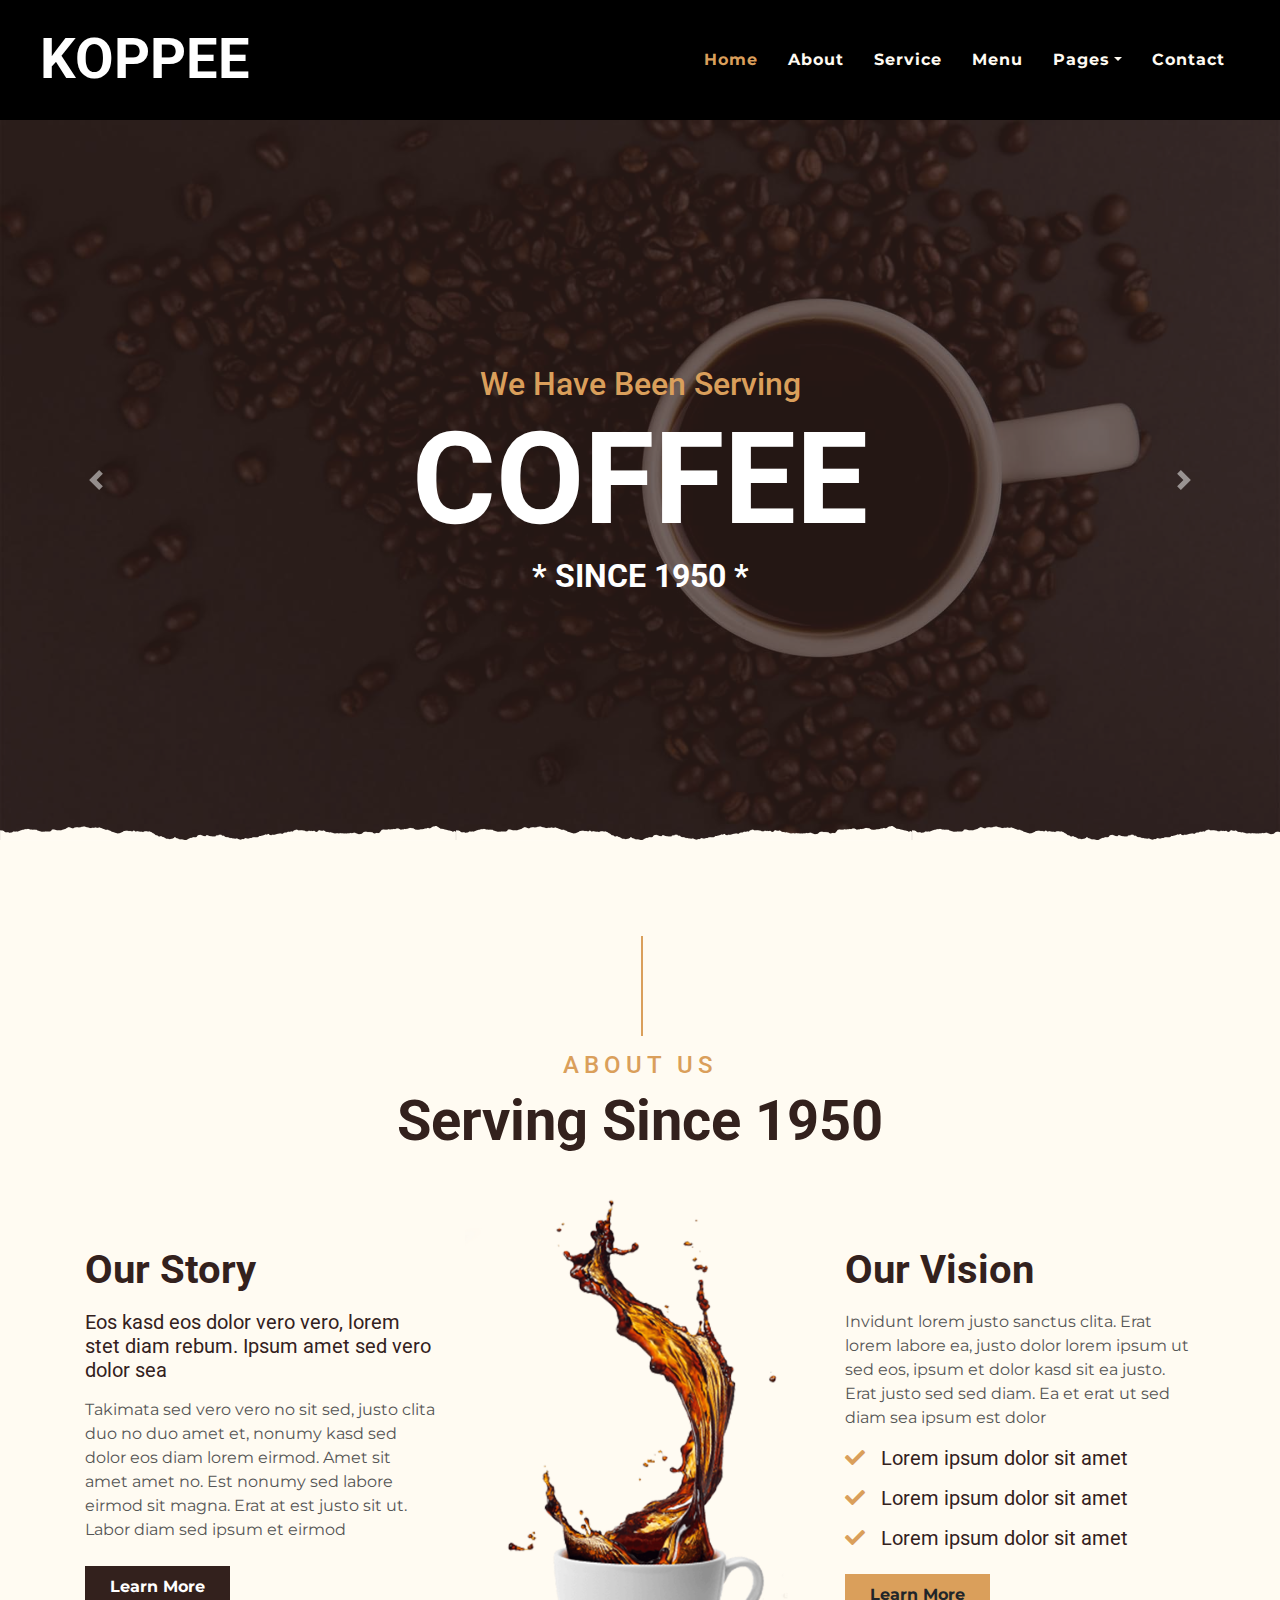
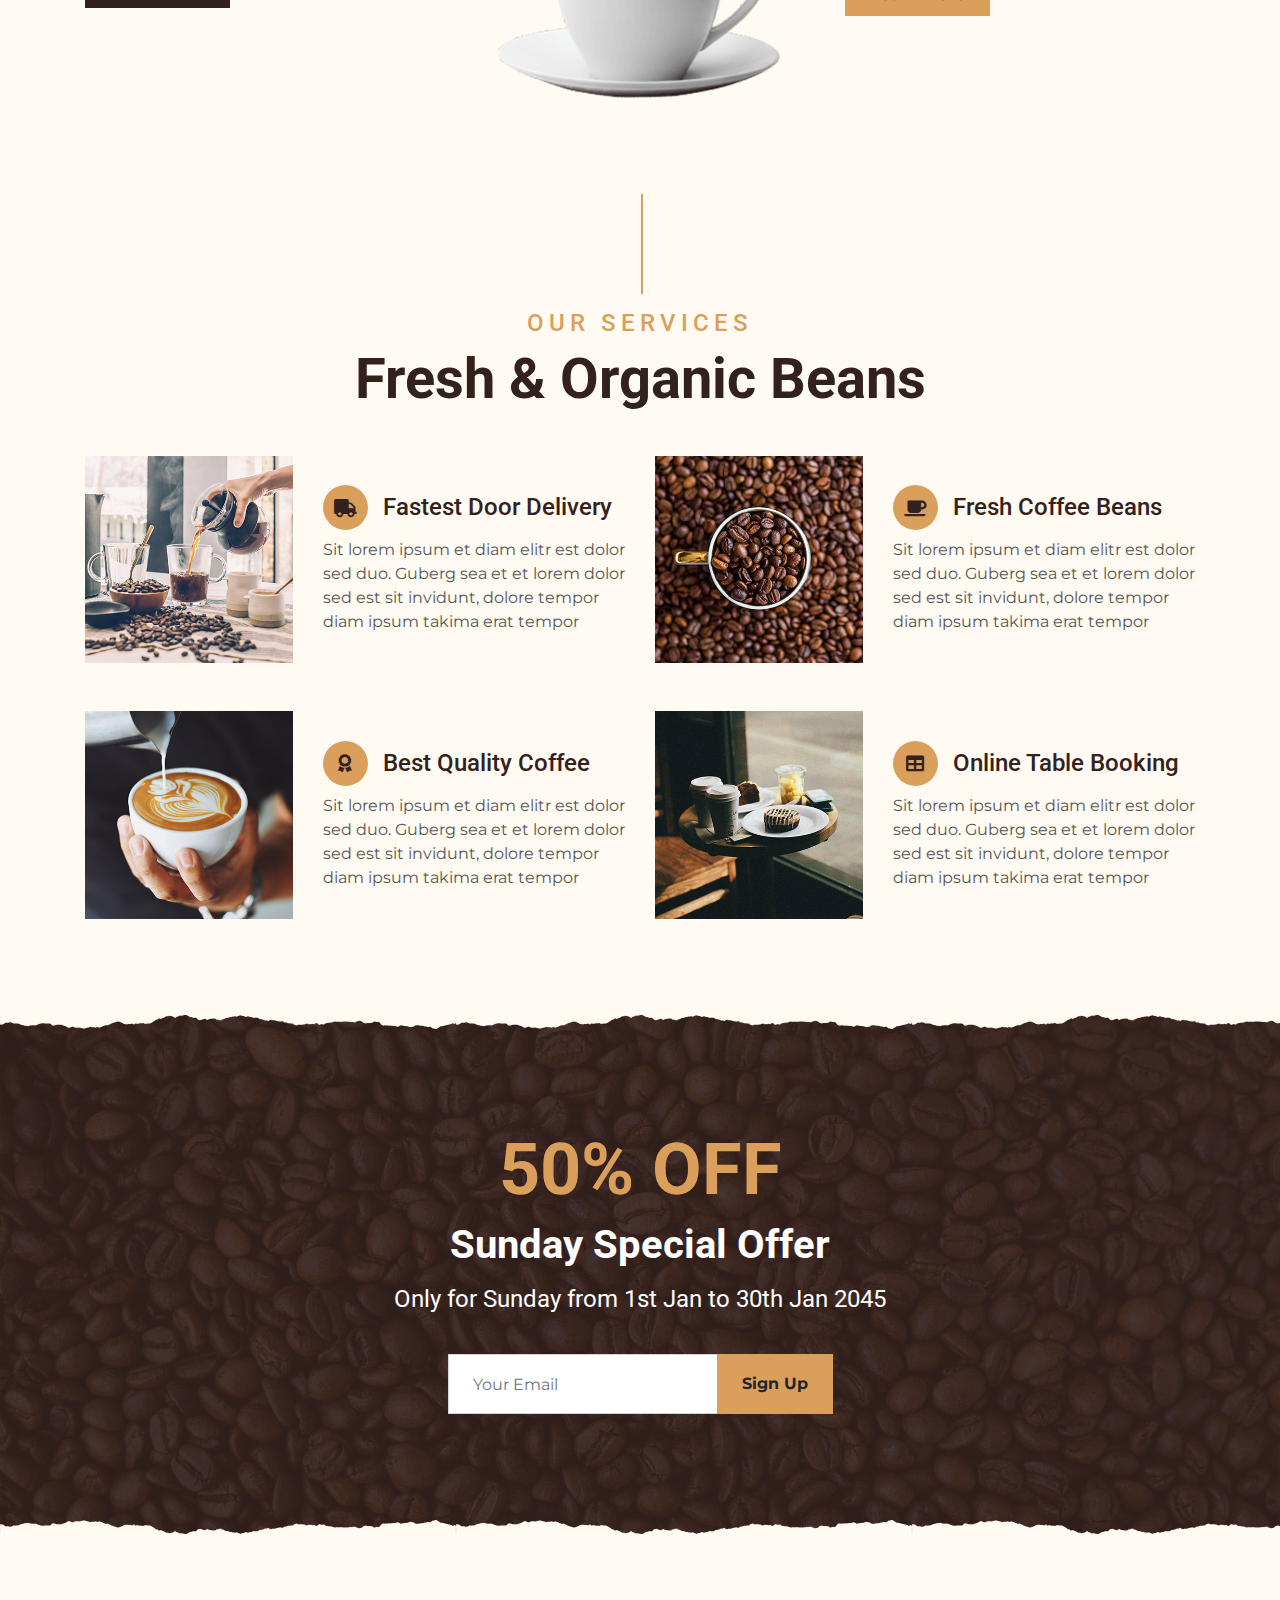
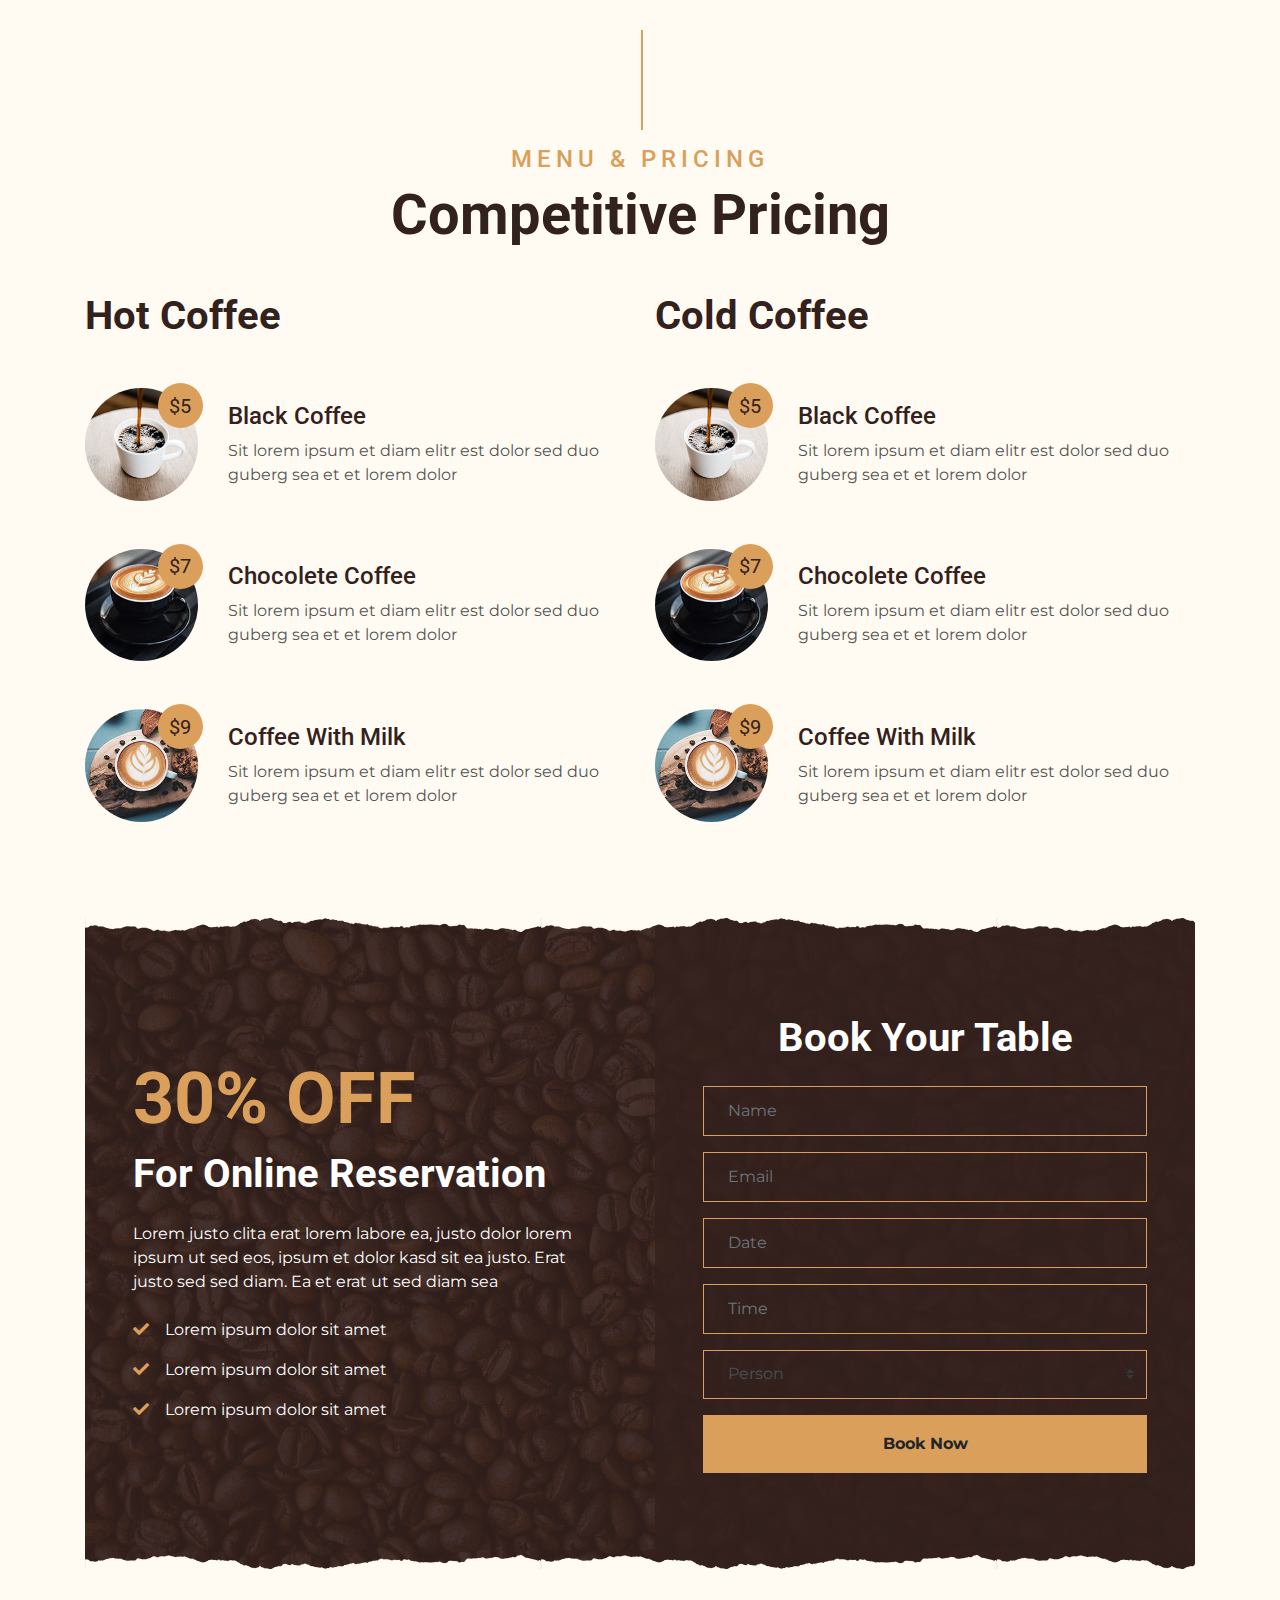
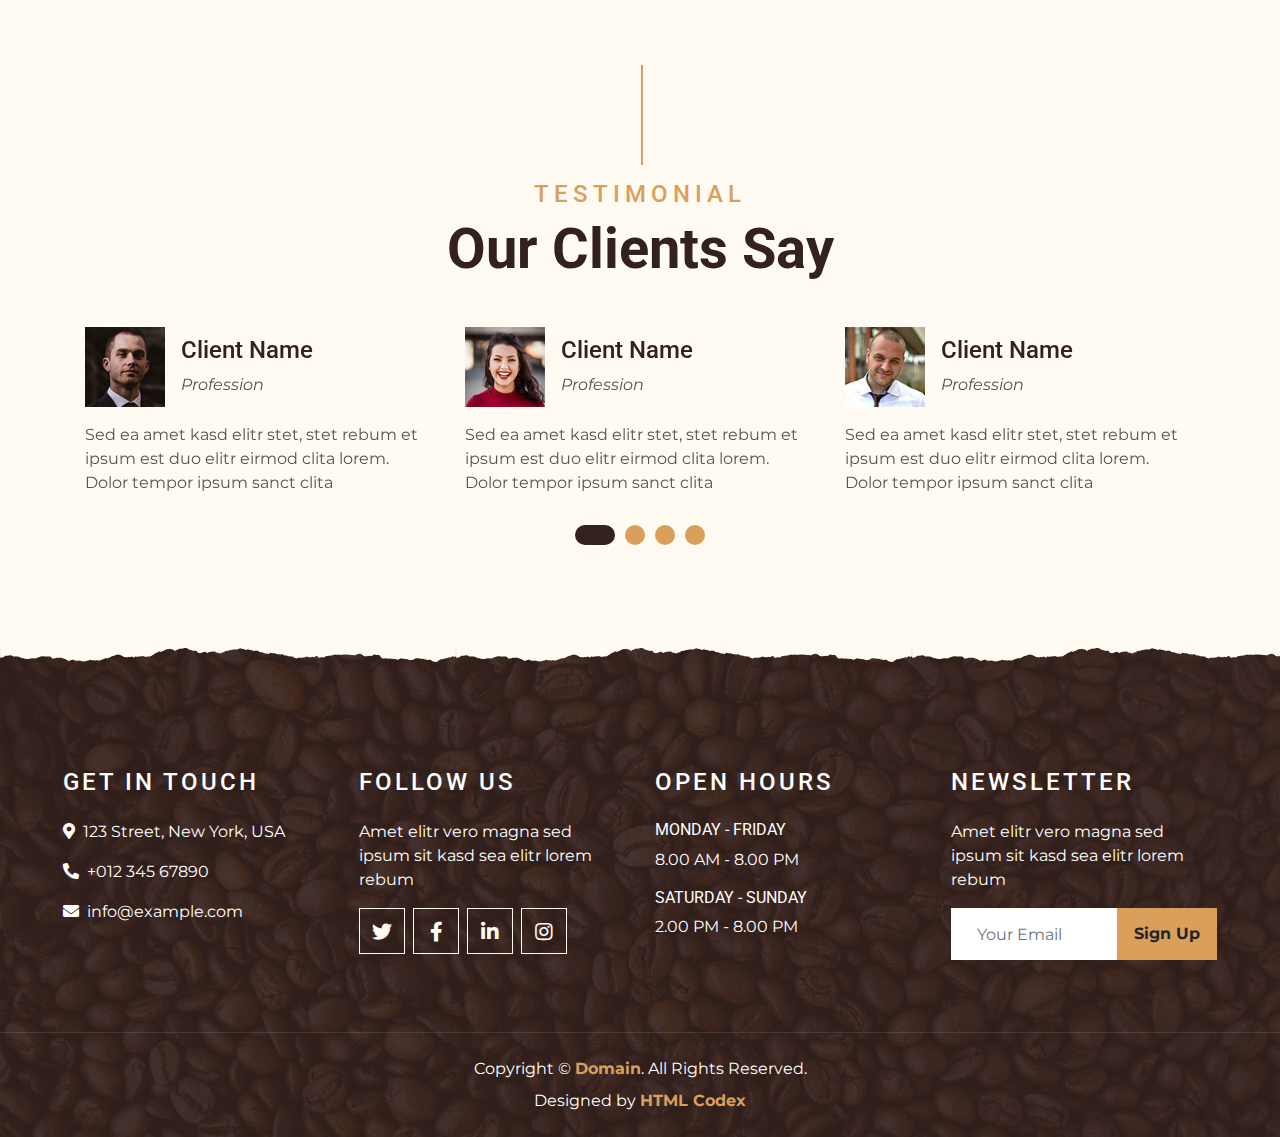
<file: template/index.html>
<!DOCTYPE html>
<html lang="en">

<head>
    <meta charset="utf-8">
    <title>Coffee Shop Home Page</title>
    <meta content="width=device-width, initial-scale=1.0" name="viewport">
    <meta content="Free Website Template" name="keywords">
    <meta content="Free Website Template" name="description">

    <!-- Favicon -->
    <link href="http://img/favicon.ico" rel="icon">

    <!-- Google Font -->
    <link rel="preconnect" href="https://fonts.gstatic.com" type="image/x-icon">
    <link href="https://fonts.googleapis.com/css2?family=Montserrat:wght@200;400&family=Roboto:wght@400;500;700&display=swap" rel="stylesheet"> 

    <!-- Font Awesome -->
    <link href="https://cdnjs.cloudflare.com/ajax/libs/font-awesome/5.10.0/css/all.min.css" rel="stylesheet">

    <!-- Libraries Stylesheet -->
    <link href="lib/owlcarousel/assets/owl.carousel.min.css" rel="stylesheet">
    <link href="lib/tempusdominus/css/tempusdominus-bootstrap-4.min.css" rel="stylesheet" />

    <!-- Customized Bootstrap Stylesheet -->
    <link href="css/style.min.css" rel="stylesheet">
    <link rel="stylesheet" type="text/css" href="css/style.css">
</head>

<body>
    <!-- Navbar Start -->
    <div class="container-fluid p-0 nav-bar">
        <nav class="navbar navbar-expand-lg bg-none navbar-dark py-3">
            <a href="index.html" class="navbar-brand px-lg-4 m-0">
                <h1 class="m-0 display-4 text-uppercase text-white">KOPPEE</h1>
            </a>
            <button type="button" class="navbar-toggler" data-toggle="collapse" data-target="#navbarCollapse">
                <span class="navbar-toggler-icon"></span>
            </button>
            <div class="collapse navbar-collapse justify-content-between" id="navbarCollapse">
                <div class="navbar-nav ml-auto p-4">
                    <a href="index.html" class="nav-item nav-link active">Home</a>
                    <a href="about.html" class="nav-item nav-link">About</a>
                    <a href="service.html" class="nav-item nav-link">Service</a>
                    <a href="menu.html" class="nav-item nav-link">Menu</a>
                    <div class="nav-item dropdown">
                        <a href="#" class="nav-link dropdown-toggle" data-toggle="dropdown">Pages</a>
                        <div class="dropdown-menu text-capitalize">
                            <a href="../狗店咖啡/Order Page.html" class="dropdown-item">Take Order</a>
                           <!--  <a href="testimonial.html" class="dropdown-item"></a> -->
                        </div>
                    </div>
                    <a href="contact.html" class="nav-item nav-link">Contact</a>
                </div>
            </div>
        </nav
    </div>
    <!-- Navbar End -->

    <!-- Carousel Start -->
    <div class="container-fluid p-0 mb-5">
        <div id="blog-carousel" class="carousel slide overlay-bottom" data-ride="carousel">
            <div class="carousel-inner">
                <div class="carousel-item active">
                    <img class="w-100" src="img/carousel-1.jpg" alt="Image">
                    <div class="carousel-caption d-flex flex-column align-items-center justify-content-center">
                        <h2 class="text-primary font-weight-medium m-0">We Have Been Serving</h2>
                        <h1 class="display-1 text-white m-0">COFFEE</h1>
                        <h2 class="text-white m-0">* SINCE 1950 *</h2>
                    </div>
                </div>
                <div class="carousel-item">
                    <img class="w-100" src="img/carousel-2.jpg" alt="Image">
                    <div class="carousel-caption d-flex flex-column align-items-center justify-content-center">
                        <h2 class="text-primary font-weight-medium m-0">We Have Been Serving</h2>
                        <h1 class="display-1 text-white m-0">COFFEE</h1>
                        <h2 class="text-white m-0">* SINCE 1950 *</h2>
                    </div>
                </div>
            </div>
            <a class="carousel-control-prev" href="#blog-carousel" data-slide="prev">
                <span class="carousel-control-prev-icon"></span>
            </a>
            <a class="carousel-control-next" href="#blog-carousel" data-slide="next">
                <span class="carousel-control-next-icon"></span>
            </a>
        </div>
    </div>
    <!-- Carousel End -->


    <!-- About Start -->
    <div class="container-fluid py-5">
        <div class="container">
            <div class="section-title">
                <h4 class="text-primary text-uppercase" style="letter-spacing: 5px;">About Us</h4>
                <h1 class="display-4">Serving Since 1950</h1>
            </div>
            <div class="row">
                <div class="col-lg-4 py-0 py-lg-5">
                    <h1 class="mb-3">Our Story</h1>
                    <h5 class="mb-3">Eos kasd eos dolor vero vero, lorem stet diam rebum. Ipsum amet sed vero dolor sea</h5>
                    <p>Takimata sed vero vero no sit sed, justo clita duo no duo amet et, nonumy kasd sed dolor eos diam lorem eirmod. Amet sit amet amet no. Est nonumy sed labore eirmod sit magna. Erat at est justo sit ut. Labor diam sed ipsum et eirmod</p>
                    <a href="" class="btn btn-secondary font-weight-bold py-2 px-4 mt-2">Learn More</a>
                </div>
                <div class="col-lg-4 py-5 py-lg-0" style="min-height: 500px;">
                    <div class="position-relative h-100">
                        <img class="position-absolute w-100 h-100" src="img/about.png" style="object-fit: cover;">
                    </div>
                </div>
                <div class="col-lg-4 py-0 py-lg-5">
                    <h1 class="mb-3">Our Vision</h1>
                    <p>Invidunt lorem justo sanctus clita. Erat lorem labore ea, justo dolor lorem ipsum ut sed eos, ipsum et dolor kasd sit ea justo. Erat justo sed sed diam. Ea et erat ut sed diam sea ipsum est dolor</p>
                    <h5 class="mb-3"><i class="fa fa-check text-primary mr-3"></i>Lorem ipsum dolor sit amet</h5>
                    <h5 class="mb-3"><i class="fa fa-check text-primary mr-3"></i>Lorem ipsum dolor sit amet</h5>
                    <h5 class="mb-3"><i class="fa fa-check text-primary mr-3"></i>Lorem ipsum dolor sit amet</h5>
                    <a href="" class="btn btn-primary font-weight-bold py-2 px-4 mt-2">Learn More</a>
                </div>
            </div>
        </div>
    </div>
    <!-- About End -->


    <!-- Service Start -->
    <div class="container-fluid pt-5">
        <div class="container">
            <div class="section-title">
                <h4 class="text-primary text-uppercase" style="letter-spacing: 5px;">Our Services</h4>
                <h1 class="display-4">Fresh & Organic Beans</h1>
            </div>
            <div class="row">
                <div class="col-lg-6 mb-5">
                    <div class="row align-items-center">
                        <div class="col-sm-5">
                            <img class="img-fluid mb-3 mb-sm-0" src="img/service-1.jpg" alt="">
                        </div>
                        <div class="col-sm-7">
                            <h4><i class="fa fa-truck service-icon"></i>Fastest Door Delivery</h4>
                            <p class="m-0">Sit lorem ipsum et diam elitr est dolor sed duo. Guberg sea et et lorem dolor sed est sit
                                invidunt, dolore tempor diam ipsum takima erat tempor</p>
                        </div>
                    </div>
                </div>
                <div class="col-lg-6 mb-5">
                    <div class="row align-items-center">
                        <div class="col-sm-5">
                            <img class="img-fluid mb-3 mb-sm-0" src="img/service-2.jpg" alt="">
                        </div>
                        <div class="col-sm-7">
                            <h4><i class="fa fa-coffee service-icon"></i>Fresh Coffee Beans</h4>
                            <p class="m-0">Sit lorem ipsum et diam elitr est dolor sed duo. Guberg sea et et lorem dolor sed est sit
                                invidunt, dolore tempor diam ipsum takima erat tempor</p>
                        </div>
                    </div>
                </div>
                <div class="col-lg-6 mb-5">
                    <div class="row align-items-center">
                        <div class="col-sm-5">
                            <img class="img-fluid mb-3 mb-sm-0" src="img/service-3.jpg" alt="">
                        </div>
                        <div class="col-sm-7">
                            <h4><i class="fa fa-award service-icon"></i>Best Quality Coffee</h4>
                            <p class="m-0">Sit lorem ipsum et diam elitr est dolor sed duo. Guberg sea et et lorem dolor sed est sit
                                invidunt, dolore tempor diam ipsum takima erat tempor</p>
                        </div>
                    </div>
                </div>
                <div class="col-lg-6 mb-5">
                    <div class="row align-items-center">
                        <div class="col-sm-5">
                            <img class="img-fluid mb-3 mb-sm-0" src="img/service-4.jpg" alt="">
                        </div>
                        <div class="col-sm-7">
                            <h4><i class="fa fa-table service-icon"></i>Online Table Booking</h4>
                            <p class="m-0">Sit lorem ipsum et diam elitr est dolor sed duo. Guberg sea et et lorem dolor sed est sit
                                invidunt, dolore tempor diam ipsum takima erat tempor</p>
                        </div>
                    </div>
                </div>
            </div>
        </div>
    </div>
    <!-- Service End -->


    <!-- Offer Start -->
    <div class="offer container-fluid my-5 py-5 text-center position-relative overlay-top overlay-bottom">
        <div class="container py-5">
            <h1 class="display-3 text-primary mt-3">50% OFF</h1>
            <h1 class="text-white mb-3">Sunday Special Offer</h1>
            <h4 class="text-white font-weight-normal mb-4 pb-3">Only for Sunday from 1st Jan to 30th Jan 2045</h4>
            <form class="form-inline justify-content-center mb-4">
                <div class="input-group">
                    <input type="text" class="form-control p-4" placeholder="Your Email" style="height: 60px;">
                    <div class="input-group-append">
                        <button class="btn btn-primary font-weight-bold px-4" type="submit">Sign Up</button>
                    </div>
                </div>
            </form>
        </div>
    </div>
    <!-- Offer End -->


    <!-- Menu Start -->
    <div class="container-fluid pt-5">
        <div class="container">
            <div class="section-title">
                <h4 class="text-primary text-uppercase" style="letter-spacing: 5px;">Menu & Pricing</h4>
                <h1 class="display-4">Competitive Pricing</h1>
            </div>
            <div class="row">
                <div class="col-lg-6">
                    <h1 class="mb-5">Hot Coffee</h1>
                    <div class="row align-items-center mb-5">
                        <div class="col-4 col-sm-3">
                            <img class="w-100 rounded-circle mb-3 mb-sm-0" src="img/menu-1.jpg" alt="">
                            <h5 class="menu-price">$5</h5>
                        </div>
                        <div class="col-8 col-sm-9">
                            <h4>Black Coffee</h4>
                            <p class="m-0">Sit lorem ipsum et diam elitr est dolor sed duo guberg sea et et lorem dolor</p>
                        </div>
                    </div>
                    <div class="row align-items-center mb-5">
                        <div class="col-4 col-sm-3">
                            <img class="w-100 rounded-circle mb-3 mb-sm-0" src="img/menu-2.jpg" alt="">
                            <h5 class="menu-price">$7</h5>
                        </div>
                        <div class="col-8 col-sm-9">
                            <h4>Chocolete Coffee</h4>
                            <p class="m-0">Sit lorem ipsum et diam elitr est dolor sed duo guberg sea et et lorem dolor</p>
                        </div>
                    </div>
                    <div class="row align-items-center mb-5">
                        <div class="col-4 col-sm-3">
                            <img class="w-100 rounded-circle mb-3 mb-sm-0" src="img/menu-3.jpg" alt="">
                            <h5 class="menu-price">$9</h5>
                        </div>
                        <div class="col-8 col-sm-9">
                            <h4>Coffee With Milk</h4>
                            <p class="m-0">Sit lorem ipsum et diam elitr est dolor sed duo guberg sea et et lorem dolor</p>
                        </div>
                    </div>
                </div>
                <div class="col-lg-6">
                    <h1 class="mb-5">Cold Coffee</h1>
                    <div class="row align-items-center mb-5">
                        <div class="col-4 col-sm-3">
                            <img class="w-100 rounded-circle mb-3 mb-sm-0" src="img/menu-1.jpg" alt="">
                            <h5 class="menu-price">$5</h5>
                        </div>
                        <div class="col-8 col-sm-9">
                            <h4>Black Coffee</h4>
                            <p class="m-0">Sit lorem ipsum et diam elitr est dolor sed duo guberg sea et et lorem dolor</p>
                        </div>
                    </div>
                    <div class="row align-items-center mb-5">
                        <div class="col-4 col-sm-3">
                            <img class="w-100 rounded-circle mb-3 mb-sm-0" src="img/menu-2.jpg" alt="">
                            <h5 class="menu-price">$7</h5>
                        </div>
                        <div class="col-8 col-sm-9">
                            <h4>Chocolete Coffee</h4>
                            <p class="m-0">Sit lorem ipsum et diam elitr est dolor sed duo guberg sea et et lorem dolor</p>
                        </div>
                    </div>
                    <div class="row align-items-center mb-5">
                        <div class="col-4 col-sm-3">
                            <img class="w-100 rounded-circle mb-3 mb-sm-0" src="img/menu-3.jpg" alt="">
                            <h5 class="menu-price">$9</h5>
                        </div>
                        <div class="col-8 col-sm-9">
                            <h4>Coffee With Milk</h4>
                            <p class="m-0">Sit lorem ipsum et diam elitr est dolor sed duo guberg sea et et lorem dolor</p>
                        </div>
                    </div>
                </div>
            </div>
        </div>
    </div>
    <!-- Menu End -->


    <!-- Reservation Start -->
    <div class="container-fluid my-5">
        <div class="container">
            <div class="reservation position-relative overlay-top overlay-bottom">
                <div class="row align-items-center">
                    <div class="col-lg-6 my-5 my-lg-0">
                        <div class="p-5">
                            <div class="mb-4">
                                <h1 class="display-3 text-primary">30% OFF</h1>
                                <h1 class="text-white">For Online Reservation</h1>
                            </div>
                            <p class="text-white">Lorem justo clita erat lorem labore ea, justo dolor lorem ipsum ut sed eos,
                                ipsum et dolor kasd sit ea justo. Erat justo sed sed diam. Ea et erat ut sed diam sea</p>
                            <ul class="list-inline text-white m-0">
                                <li class="py-2"><i class="fa fa-check text-primary mr-3"></i>Lorem ipsum dolor sit amet</li>
                                <li class="py-2"><i class="fa fa-check text-primary mr-3"></i>Lorem ipsum dolor sit amet</li>
                                <li class="py-2"><i class="fa fa-check text-primary mr-3"></i>Lorem ipsum dolor sit amet</li>
                            </ul>
                        </div>
                    </div>
                    <div class="col-lg-6">
                        <div class="text-center p-5" style="background: rgba(51, 33, 29, .8);">
                            <h1 class="text-white mb-4 mt-5">Book Your Table</h1>
                            <form class="mb-5">
                                <div class="form-group">
                                    <input type="text" class="form-control bg-transparent border-primary p-4" placeholder="Name"
                                        required="required" />
                                </div>
                                <div class="form-group">
                                    <input type="email" class="form-control bg-transparent border-primary p-4" placeholder="Email"
                                        required="required" />
                                </div>
                                <div class="form-group">
                                    <div class="date" id="date" data-target-input="nearest">
                                        <input type="text" class="form-control bg-transparent border-primary p-4 datetimepicker-input" placeholder="Date" data-target="#date" data-toggle="datetimepicker"/>
                                    </div>
                                </div>
                                <div class="form-group">
                                    <div class="time" id="time" data-target-input="nearest">
                                        <input type="text" class="form-control bg-transparent border-primary p-4 datetimepicker-input" placeholder="Time" data-target="#time" data-toggle="datetimepicker"/>
                                    </div>
                                </div>
                                <div class="form-group">
                                    <select class="custom-select bg-transparent border-primary px-4" style="height: 49px;">
                                        <option selected>Person</option>
                                        <option value="1">Person 1</option>
                                        <option value="2">Person 2</option>
                                        <option value="3">Person 3</option>
                                        <option value="3">Person 4</option>
                                    </select>
                                </div>
                                
                                <div>
                                    <button class="btn btn-primary btn-block font-weight-bold py-3" type="submit">Book Now</button>
                                </div>
                            </form>
                        </div>
                    </div>
                </div>
            </div>
        </div>
    </div>
    <!-- Reservation End -->


    <!-- Testimonial Start -->
    <div class="container-fluid py-5">
        <div class="container">
            <div class="section-title">
                <h4 class="text-primary text-uppercase" style="letter-spacing: 5px;">Testimonial</h4>
                <h1 class="display-4">Our Clients Say</h1>
            </div>
            <div class="owl-carousel testimonial-carousel">
                <div class="testimonial-item">
                    <div class="d-flex align-items-center mb-3">
                        <img class="img-fluid" src="img/testimonial-1.jpg" alt="">
                        <div class="ml-3">
                            <h4>Client Name</h4>
                            <i>Profession</i>
                        </div>
                    </div>
                    <p class="m-0">Sed ea amet kasd elitr stet, stet rebum et ipsum est duo elitr eirmod clita lorem. Dolor tempor ipsum sanct clita</p>
                </div>
                <div class="testimonial-item">
                    <div class="d-flex align-items-center mb-3">
                        <img class="img-fluid" src="img/testimonial-2.jpg" alt="">
                        <div class="ml-3">
                            <h4>Client Name</h4>
                            <i>Profession</i>
                        </div>
                    </div>
                    <p class="m-0">Sed ea amet kasd elitr stet, stet rebum et ipsum est duo elitr eirmod clita lorem. Dolor tempor ipsum sanct clita</p>
                </div>
                <div class="testimonial-item">
                    <div class="d-flex align-items-center mb-3">
                        <img class="img-fluid" src="img/testimonial-3.jpg" alt="">
                        <div class="ml-3">
                            <h4>Client Name</h4>
                            <i>Profession</i>
                        </div>
                    </div>
                    <p class="m-0">Sed ea amet kasd elitr stet, stet rebum et ipsum est duo elitr eirmod clita lorem. Dolor tempor ipsum sanct clita</p>
                </div>
                <div class="testimonial-item">
                    <div class="d-flex align-items-center mb-3">
                        <img class="img-fluid" src="img/testimonial-4.jpg" alt="">
                        <div class="ml-3">
                            <h4>Client Name</h4>
                            <i>Profession</i>
                        </div>
                    </div>
                    <p class="m-0">Sed ea amet kasd elitr stet, stet rebum et ipsum est duo elitr eirmod clita lorem. Dolor tempor ipsum sanct clita</p>
                </div>
            </div>
        </div>
    </div>
    <!-- Testimonial End -->


    <!-- Footer Start -->
    <div class="container-fluid footer text-white mt-5 pt-5 px-0 position-relative overlay-top">
        <div class="row mx-0 pt-5 px-sm-3 px-lg-5 mt-4">
            <div class="col-lg-3 col-md-6 mb-5">
                <h4 class="text-white text-uppercase mb-4" style="letter-spacing: 3px;">Get In Touch</h4>
                <p><i class="fa fa-map-marker-alt mr-2"></i>123 Street, New York, USA</p>
                <p><i class="fa fa-phone-alt mr-2"></i>+012 345 67890</p>
                <p class="m-0"><i class="fa fa-envelope mr-2"></i>info@example.com</p>
            </div>
            <div class="col-lg-3 col-md-6 mb-5">
                <h4 class="text-white text-uppercase mb-4" style="letter-spacing: 3px;">Follow Us</h4>
                <p>Amet elitr vero magna sed ipsum sit kasd sea elitr lorem rebum</p>
                <div class="d-flex justify-content-start">
                    <a class="btn btn-lg btn-outline-light btn-lg-square mr-2" href="#"><i class="fab fa-twitter"></i></a>
                    <a class="btn btn-lg btn-outline-light btn-lg-square mr-2" href="#"><i class="fab fa-facebook-f"></i></a>
                    <a class="btn btn-lg btn-outline-light btn-lg-square mr-2" href="#"><i class="fab fa-linkedin-in"></i></a>
                    <a class="btn btn-lg btn-outline-light btn-lg-square" href="#"><i class="fab fa-instagram"></i></a>
                </div>
            </div>
            <div class="col-lg-3 col-md-6 mb-5">
                <h4 class="text-white text-uppercase mb-4" style="letter-spacing: 3px;">Open Hours</h4>
                <div>
                    <h6 class="text-white text-uppercase">Monday - Friday</h6>
                    <p>8.00 AM - 8.00 PM</p>
                    <h6 class="text-white text-uppercase">Saturday - Sunday</h6>
                    <p>2.00 PM - 8.00 PM</p>
                </div>
            </div>
            <div class="col-lg-3 col-md-6 mb-5">
                <h4 class="text-white text-uppercase mb-4" style="letter-spacing: 3px;">Newsletter</h4>
                <p>Amet elitr vero magna sed ipsum sit kasd sea elitr lorem rebum</p>
                <div class="w-100">
                    <div class="input-group">
                        <input type="text" class="form-control border-light" style="padding: 25px;" placeholder="Your Email">
                        <div class="input-group-append">
                            <button class="btn btn-primary font-weight-bold px-3">Sign Up</button>
                        </div>
                    </div>
                </div>
            </div>
        </div>
        <div class="container-fluid text-center text-white border-top mt-4 py-4 px-sm-3 px-md-5" style="border-color: rgba(256, 256, 256, .1) !important;">
            <p class="mb-2 text-white">Copyright &copy; <a class="font-weight-bold" href="#">Domain</a>. All Rights Reserved.</a></p>
            <p class="m-0 text-white">Designed by <a class="font-weight-bold" href="https://htmlcodex.com">HTML Codex</a></p>
        </div>
    </div>
    <!-- Footer End -->


    <!-- Back to Top -->
    <a href="#" class="btn btn-lg btn-primary btn-lg-square back-to-top"><i class="fa fa-angle-double-up"></i></a>


    <!-- JavaScript Libraries -->
    <script src="https://code.jquery.com/jquery-3.4.1.min.js"></script>
    <script src="https://stackpath.bootstrapcdn.com/bootstrap/4.4.1/js/bootstrap.bundle.min.js"></script>
    <script src="lib/easing/easing.min.js"></script>
    <script src="lib/waypoints/waypoints.min.js"></script>
    <script src="lib/owlcarousel/owl.carousel.min.js"></script>
    <script src="lib/tempusdominus/js/moment.min.js"></script>
    <script src="lib/tempusdominus/js/moment-timezone.min.js"></script>
    <script src="lib/tempusdominus/js/tempusdominus-bootstrap-4.min.js"></script>

    <!-- Contact Javascript File -->
    <script src="mail/jqBootstrapValidation.min.js"></script>
    <script src="mail/contact.js"></script>

    <!-- Template Javascript -->
    <script src="js/main.js"></script>
</body>

</html>
</file>
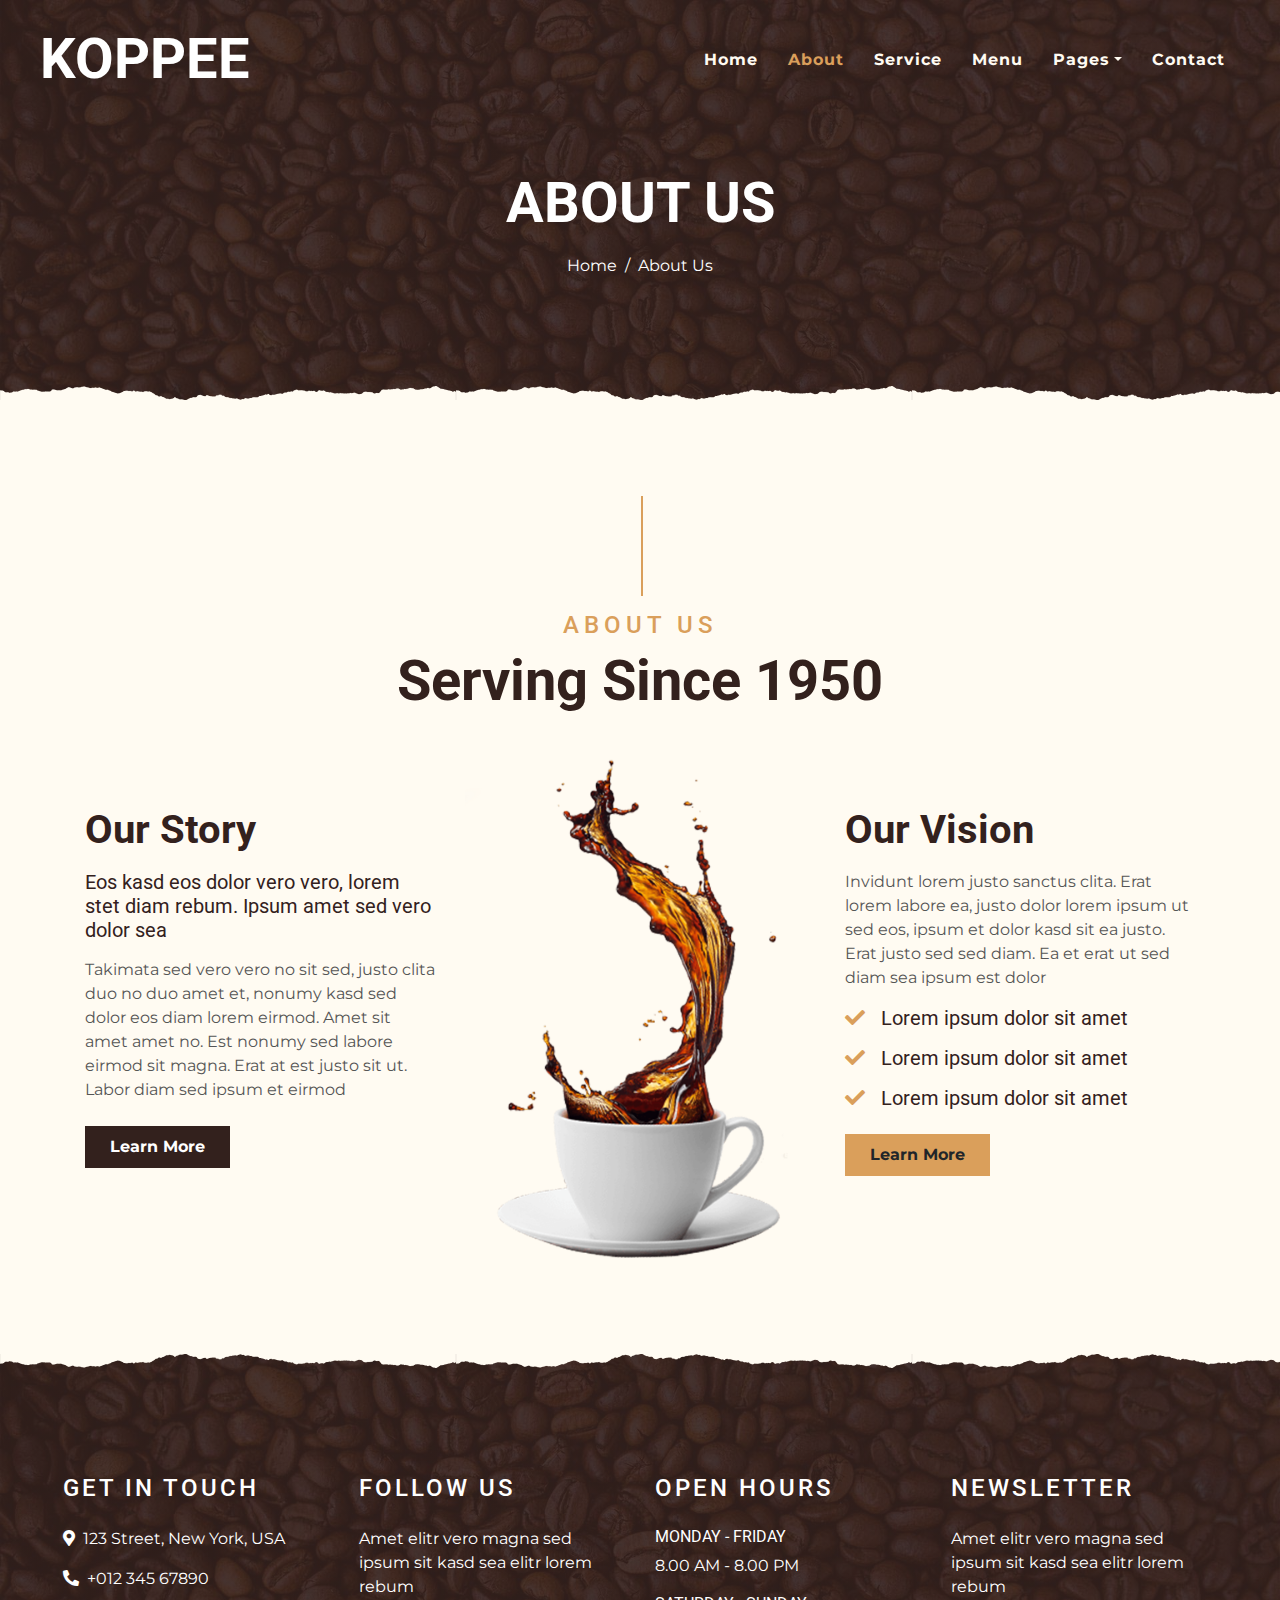
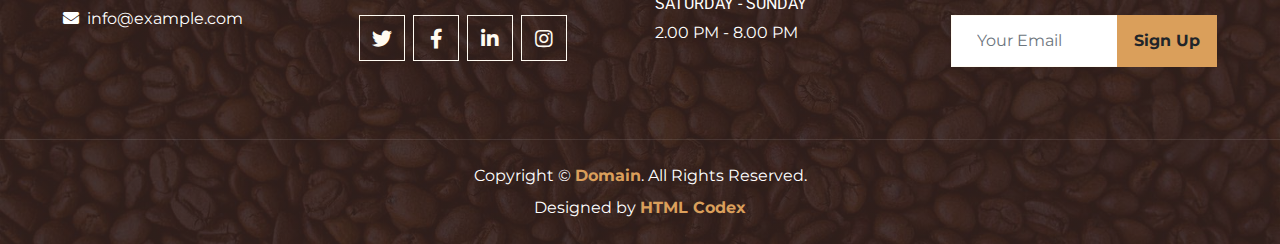
<file: template/about.html>
<!DOCTYPE html>
<html lang="en">

<head>
    <meta charset="utf-8">
    <title>KOPPEE - Coffee Shop HTML Template</title>
    <meta content="width=device-width, initial-scale=1.0" name="viewport">
    <meta content="Free Website Template" name="keywords">
    <meta content="Free Website Template" name="description">

    <!-- Favicon -->
    <link href="img/favicon.ico" rel="icon">

    <!-- Google Font -->
    <link rel="preconnect" href="https://fonts.gstatic.com">
    <link href="https://fonts.googleapis.com/css2?family=Montserrat:wght@200;400&family=Roboto:wght@400;500;700&display=swap" rel="stylesheet"> 

    <!-- Font Awesome -->
    <link href="https://cdnjs.cloudflare.com/ajax/libs/font-awesome/5.10.0/css/all.min.css" rel="stylesheet">

    <!-- Libraries Stylesheet -->
    <link href="lib/owlcarousel/assets/owl.carousel.min.css" rel="stylesheet">
    <link href="lib/tempusdominus/css/tempusdominus-bootstrap-4.min.css" rel="stylesheet" />

    <!-- Customized Bootstrap Stylesheet -->
    <link href="css/style.min.css" rel="stylesheet">
</head>

<body>
    <!-- Navbar Start -->
    <div class="container-fluid p-0 nav-bar">
        <nav class="navbar navbar-expand-lg bg-none navbar-dark py-3">
            <a href="index.html" class="navbar-brand px-lg-4 m-0">
                <h1 class="m-0 display-4 text-uppercase text-white">KOPPEE</h1>
            </a>
            <button type="button" class="navbar-toggler" data-toggle="collapse" data-target="#navbarCollapse">
                <span class="navbar-toggler-icon"></span>
            </button>
            <div class="collapse navbar-collapse justify-content-between" id="navbarCollapse">
                <div class="navbar-nav ml-auto p-4">
                    <a href="index.html" class="nav-item nav-link">Home</a>
                    <a href="about.html" class="nav-item nav-link active">About</a>
                    <a href="service.html" class="nav-item nav-link">Service</a>
                    <a href="menu.html" class="nav-item nav-link">Menu</a>
                    <div class="nav-item dropdown">
                        <a href="#" class="nav-link dropdown-toggle" data-toggle="dropdown">Pages</a>
                        <div class="dropdown-menu text-capitalize">
                            <a href="reservation.html" class="dropdown-item">Reservation</a>
                            <a href="testimonial.html" class="dropdown-item">Testimonial</a>
                        </div>
                    </div>
                    <a href="contact.html" class="nav-item nav-link">Contact</a>
                </div>
            </div>
        </nav>
    </div>
    <!-- Navbar End -->


    <!-- Page Header Start -->
    <div class="container-fluid page-header mb-5 position-relative overlay-bottom">
        <div class="d-flex flex-column align-items-center justify-content-center pt-0 pt-lg-5" style="min-height: 400px">
            <h1 class="display-4 mb-3 mt-0 mt-lg-5 text-white text-uppercase">About Us</h1>
            <div class="d-inline-flex mb-lg-5">
                <p class="m-0 text-white"><a class="text-white" href="">Home</a></p>
                <p class="m-0 text-white px-2">/</p>
                <p class="m-0 text-white">About Us</p>
            </div>
        </div>
    </div>
    <!-- Page Header End -->


    <!-- About Start -->
    <div class="container-fluid py-5">
        <div class="container">
            <div class="section-title">
                <h4 class="text-primary text-uppercase" style="letter-spacing: 5px;">About Us</h4>
                <h1 class="display-4">Serving Since 1950</h1>
            </div>
            <div class="row">
                <div class="col-lg-4 py-0 py-lg-5">
                    <h1 class="mb-3">Our Story</h1>
                    <h5 class="mb-3">Eos kasd eos dolor vero vero, lorem stet diam rebum. Ipsum amet sed vero dolor sea</h5>
                    <p>Takimata sed vero vero no sit sed, justo clita duo no duo amet et, nonumy kasd sed dolor eos diam lorem eirmod. Amet sit amet amet no. Est nonumy sed labore eirmod sit magna. Erat at est justo sit ut. Labor diam sed ipsum et eirmod</p>
                    <a href="" class="btn btn-secondary font-weight-bold py-2 px-4 mt-2">Learn More</a>
                </div>
                <div class="col-lg-4 py-5 py-lg-0" style="min-height: 500px;">
                    <div class="position-relative h-100">
                        <img class="position-absolute w-100 h-100" src="img/about.png" style="object-fit: cover;">
                    </div>
                </div>
                <div class="col-lg-4 py-0 py-lg-5">
                    <h1 class="mb-3">Our Vision</h1>
                    <p>Invidunt lorem justo sanctus clita. Erat lorem labore ea, justo dolor lorem ipsum ut sed eos, ipsum et dolor kasd sit ea justo. Erat justo sed sed diam. Ea et erat ut sed diam sea ipsum est dolor</p>
                    <h5 class="mb-3"><i class="fa fa-check text-primary mr-3"></i>Lorem ipsum dolor sit amet</h5>
                    <h5 class="mb-3"><i class="fa fa-check text-primary mr-3"></i>Lorem ipsum dolor sit amet</h5>
                    <h5 class="mb-3"><i class="fa fa-check text-primary mr-3"></i>Lorem ipsum dolor sit amet</h5>
                    <a href="" class="btn btn-primary font-weight-bold py-2 px-4 mt-2">Learn More</a>
                </div>
            </div>
        </div>
    </div>
    <!-- About End -->


    <!-- Footer Start -->
    <div class="container-fluid footer text-white mt-5 pt-5 px-0 position-relative overlay-top">
        <div class="row mx-0 pt-5 px-sm-3 px-lg-5 mt-4">
            <div class="col-lg-3 col-md-6 mb-5">
                <h4 class="text-white text-uppercase mb-4" style="letter-spacing: 3px;">Get In Touch</h4>
                <p><i class="fa fa-map-marker-alt mr-2"></i>123 Street, New York, USA</p>
                <p><i class="fa fa-phone-alt mr-2"></i>+012 345 67890</p>
                <p class="m-0"><i class="fa fa-envelope mr-2"></i>info@example.com</p>
            </div>
            <div class="col-lg-3 col-md-6 mb-5">
                <h4 class="text-white text-uppercase mb-4" style="letter-spacing: 3px;">Follow Us</h4>
                <p>Amet elitr vero magna sed ipsum sit kasd sea elitr lorem rebum</p>
                <div class="d-flex justify-content-start">
                    <a class="btn btn-lg btn-outline-light btn-lg-square mr-2" href="#"><i class="fab fa-twitter"></i></a>
                    <a class="btn btn-lg btn-outline-light btn-lg-square mr-2" href="#"><i class="fab fa-facebook-f"></i></a>
                    <a class="btn btn-lg btn-outline-light btn-lg-square mr-2" href="#"><i class="fab fa-linkedin-in"></i></a>
                    <a class="btn btn-lg btn-outline-light btn-lg-square" href="#"><i class="fab fa-instagram"></i></a>
                </div>
            </div>
            <div class="col-lg-3 col-md-6 mb-5">
                <h4 class="text-white text-uppercase mb-4" style="letter-spacing: 3px;">Open Hours</h4>
                <div>
                    <h6 class="text-white text-uppercase">Monday - Friday</h6>
                    <p>8.00 AM - 8.00 PM</p>
                    <h6 class="text-white text-uppercase">Saturday - Sunday</h6>
                    <p>2.00 PM - 8.00 PM</p>
                </div>
            </div>
            <div class="col-lg-3 col-md-6 mb-5">
                <h4 class="text-white text-uppercase mb-4" style="letter-spacing: 3px;">Newsletter</h4>
                <p>Amet elitr vero magna sed ipsum sit kasd sea elitr lorem rebum</p>
                <div class="w-100">
                    <div class="input-group">
                        <input type="text" class="form-control border-light" style="padding: 25px;" placeholder="Your Email">
                        <div class="input-group-append">
                            <button class="btn btn-primary font-weight-bold px-3">Sign Up</button>
                        </div>
                    </div>
                </div>
            </div>
        </div>
        <div class="container-fluid text-center text-white border-top mt-4 py-4 px-sm-3 px-md-5" style="border-color: rgba(256, 256, 256, .1) !important;">
            <p class="mb-2 text-white">Copyright &copy; <a class="font-weight-bold" href="#">Domain</a>. All Rights Reserved.</a></p>
            <p class="m-0 text-white">Designed by <a class="font-weight-bold" href="https://htmlcodex.com">HTML Codex</a></p>
        </div>
    </div>
    <!-- Footer End -->


    <!-- Back to Top -->
    <a href="#" class="btn btn-lg btn-primary btn-lg-square back-to-top"><i class="fa fa-angle-double-up"></i></a>


    <!-- JavaScript Libraries -->
    <script src="https://code.jquery.com/jquery-3.4.1.min.js"></script>
    <script src="https://stackpath.bootstrapcdn.com/bootstrap/4.4.1/js/bootstrap.bundle.min.js"></script>
    <script src="lib/easing/easing.min.js"></script>
    <script src="lib/waypoints/waypoints.min.js"></script>
    <script src="lib/owlcarousel/owl.carousel.min.js"></script>
    <script src="lib/tempusdominus/js/moment.min.js"></script>
    <script src="lib/tempusdominus/js/moment-timezone.min.js"></script>
    <script src="lib/tempusdominus/js/tempusdominus-bootstrap-4.min.js"></script>

    <!-- Contact Javascript File -->
    <script src="mail/jqBootstrapValidation.min.js"></script>
    <script src="mail/contact.js"></script>

    <!-- Template Javascript -->
    <script src="js/main.js"></script>
</body>

</html>
</file>
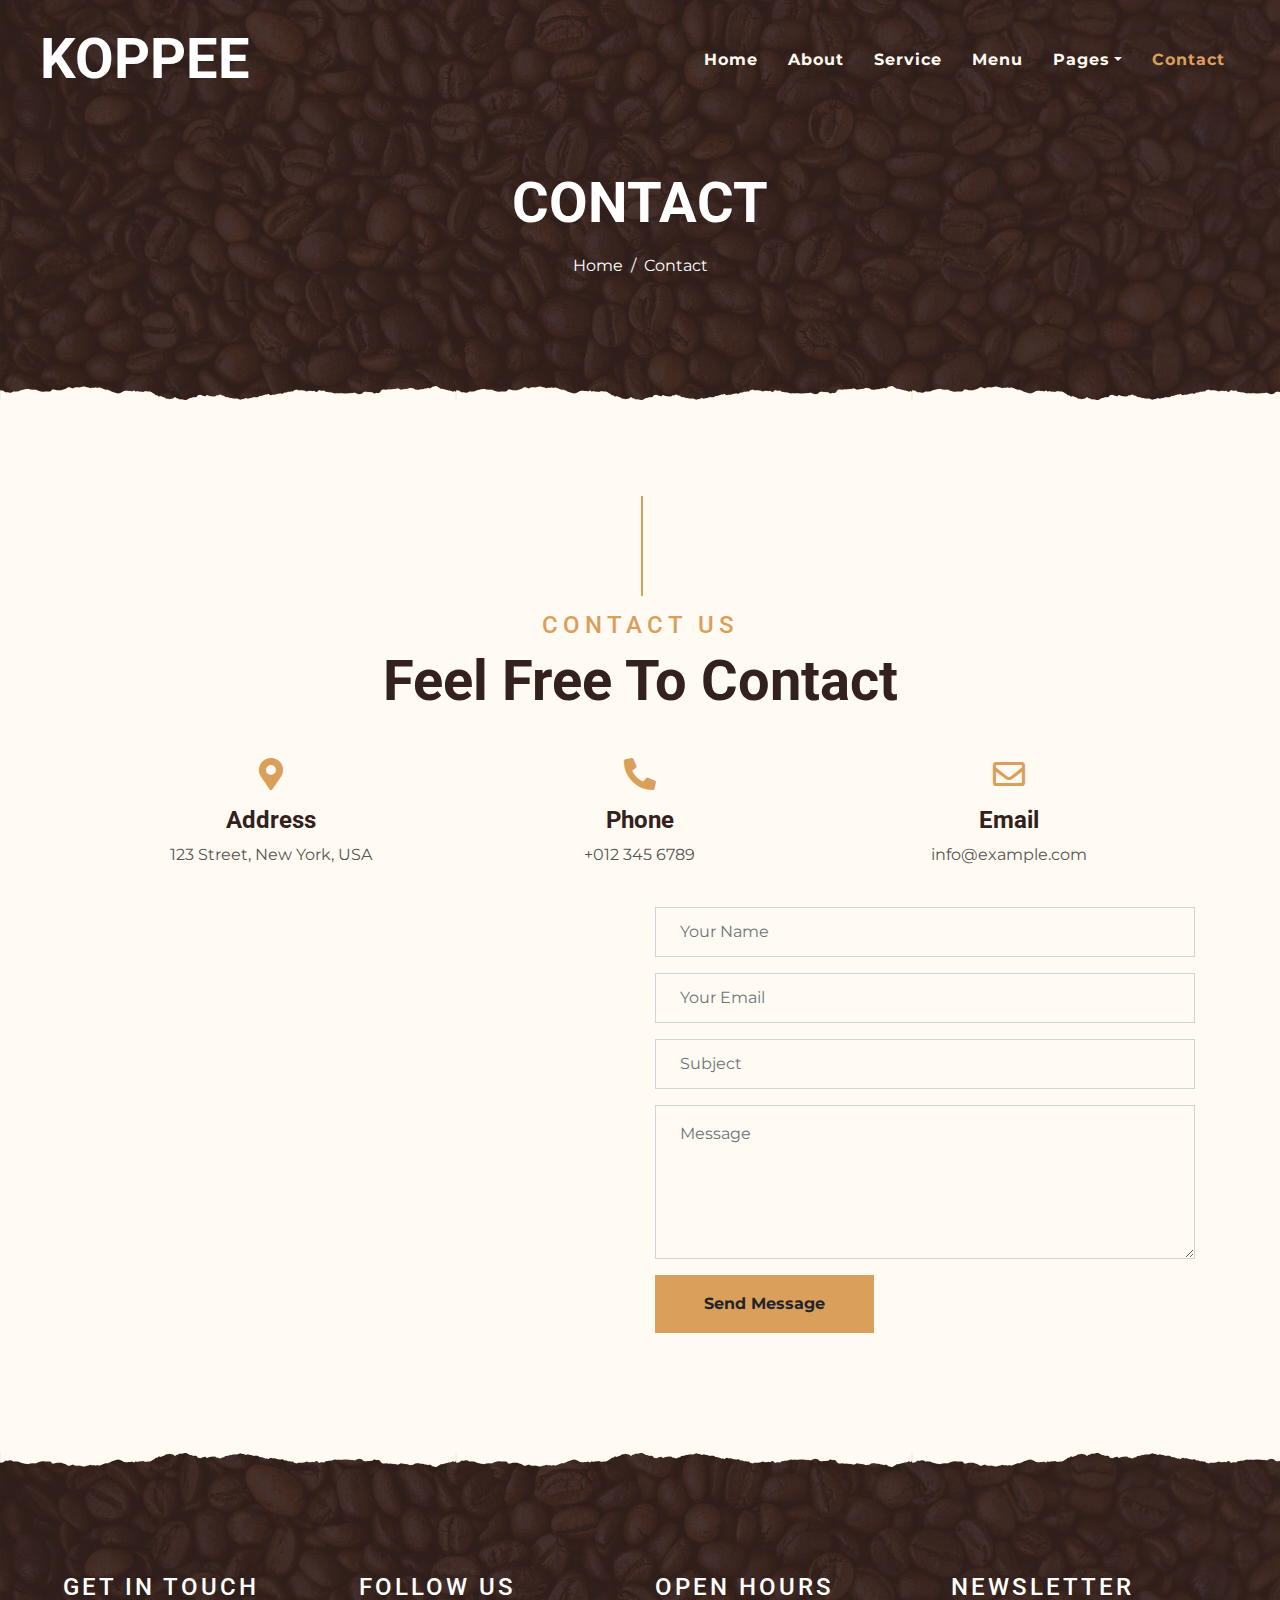
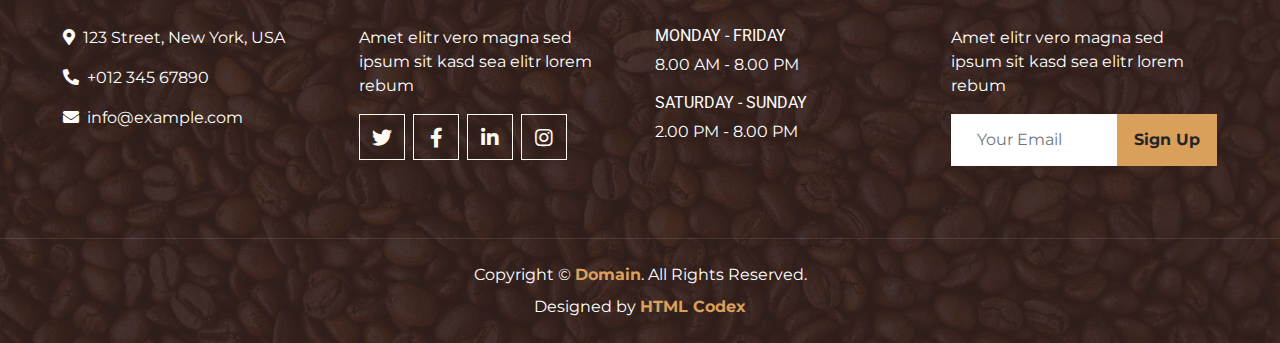
<file: template/contact.html>
<!DOCTYPE html>
<html lang="en">

<head>
    <meta charset="utf-8">
    <title>KOPPEE - Coffee Shop HTML Template</title>
    <meta content="width=device-width, initial-scale=1.0" name="viewport">
    <meta content="Free Website Template" name="keywords">
    <meta content="Free Website Template" name="description">

    <!-- Favicon -->
    <link href="img/favicon.ico" rel="icon">

    <!-- Google Font -->
    <link rel="preconnect" href="https://fonts.gstatic.com">
    <link href="https://fonts.googleapis.com/css2?family=Montserrat:wght@200;400&family=Roboto:wght@400;500;700&display=swap" rel="stylesheet"> 

    <!-- Font Awesome -->
    <link href="https://cdnjs.cloudflare.com/ajax/libs/font-awesome/5.10.0/css/all.min.css" rel="stylesheet">

    <!-- Libraries Stylesheet -->
    <link href="lib/owlcarousel/assets/owl.carousel.min.css" rel="stylesheet">
    <link href="lib/tempusdominus/css/tempusdominus-bootstrap-4.min.css" rel="stylesheet" />

    <!-- Customized Bootstrap Stylesheet -->
    <link href="css/style.min.css" rel="stylesheet">
</head>

<body>
    <!-- Navbar Start -->
    <div class="container-fluid p-0 nav-bar">
        <nav class="navbar navbar-expand-lg bg-none navbar-dark py-3">
            <a href="index.html" class="navbar-brand px-lg-4 m-0">
                <h1 class="m-0 display-4 text-uppercase text-white">KOPPEE</h1>
            </a>
            <button type="button" class="navbar-toggler" data-toggle="collapse" data-target="#navbarCollapse">
                <span class="navbar-toggler-icon"></span>
            </button>
            <div class="collapse navbar-collapse justify-content-between" id="navbarCollapse">
                <div class="navbar-nav ml-auto p-4">
                    <a href="index.html" class="nav-item nav-link">Home</a>
                    <a href="about.html" class="nav-item nav-link">About</a>
                    <a href="service.html" class="nav-item nav-link">Service</a>
                    <a href="menu.html" class="nav-item nav-link">Menu</a>
                    <div class="nav-item dropdown">
                        <a href="#" class="nav-link dropdown-toggle" data-toggle="dropdown">Pages</a>
                        <div class="dropdown-menu text-capitalize">
                            <a href="reservation.html" class="dropdown-item">Reservation</a>
                            <a href="testimonial.html" class="dropdown-item">Testimonial</a>
                        </div>
                    </div>
                    <a href="contact.html" class="nav-item nav-link active">Contact</a>
                </div>
            </div>
        </nav>
    </div>
    <!-- Navbar End -->


    <!-- Page Header Start -->
    <div class="container-fluid page-header mb-5 position-relative overlay-bottom">
        <div class="d-flex flex-column align-items-center justify-content-center pt-0 pt-lg-5" style="min-height: 400px">
            <h1 class="display-4 mb-3 mt-0 mt-lg-5 text-white text-uppercase">Contact</h1>
            <div class="d-inline-flex mb-lg-5">
                <p class="m-0 text-white"><a class="text-white" href="">Home</a></p>
                <p class="m-0 text-white px-2">/</p>
                <p class="m-0 text-white">Contact</p>
            </div>
        </div>
    </div>
    <!-- Page Header End -->


    <!-- Contact Start -->
    <div class="container-fluid pt-5">
        <div class="container">
            <div class="section-title">
                <h4 class="text-primary text-uppercase" style="letter-spacing: 5px;">Contact Us</h4>
                <h1 class="display-4">Feel Free To Contact</h1>
            </div>
            <div class="row px-3 pb-2">
                <div class="col-sm-4 text-center mb-3">
                    <i class="fa fa-2x fa-map-marker-alt mb-3 text-primary"></i>
                    <h4 class="font-weight-bold">Address</h4>
                    <p>123 Street, New York, USA</p>
                </div>
                <div class="col-sm-4 text-center mb-3">
                    <i class="fa fa-2x fa-phone-alt mb-3 text-primary"></i>
                    <h4 class="font-weight-bold">Phone</h4>
                    <p>+012 345 6789</p>
                </div>
                <div class="col-sm-4 text-center mb-3">
                    <i class="far fa-2x fa-envelope mb-3 text-primary"></i>
                    <h4 class="font-weight-bold">Email</h4>
                    <p>info@example.com</p>
                </div>
            </div>
            <div class="row">
                <div class="col-md-6 pb-5">
                    <iframe style="width: 100%; height: 443px;"
                        src="https://www.google.com/maps/embed?pb=!1m18!1m12!1m3!1d3001156.4288297426!2d-78.01371936852176!3d42.72876761954724!2m3!1f0!2f0!3f0!3m2!1i1024!2i768!4f13.1!3m3!1m2!1s0x4ccc4bf0f123a5a9%3A0xddcfc6c1de189567!2sNew%20York%2C%20USA!5e0!3m2!1sen!2sbd!4v1603794290143!5m2!1sen!2sbd"
                        frameborder="0" style="border:0;" allowfullscreen="" aria-hidden="false" tabindex="0"></iframe>
                </div>
                <div class="col-md-6 pb-5">
                    <div class="contact-form">
                        <div id="success"></div>
                        <form name="sentMessage" id="contactForm" novalidate="novalidate">
                            <div class="control-group">
                                <input type="text" class="form-control bg-transparent p-4" id="name" placeholder="Your Name"
                                    required="required" data-validation-required-message="Please enter your name" />
                                <p class="help-block text-danger"></p>
                            </div>
                            <div class="control-group">
                                <input type="email" class="form-control bg-transparent p-4" id="email" placeholder="Your Email"
                                    required="required" data-validation-required-message="Please enter your email" />
                                <p class="help-block text-danger"></p>
                            </div>
                            <div class="control-group">
                                <input type="text" class="form-control bg-transparent p-4" id="subject" placeholder="Subject"
                                    required="required" data-validation-required-message="Please enter a subject" />
                                <p class="help-block text-danger"></p>
                            </div>
                            <div class="control-group">
                                <textarea class="form-control bg-transparent py-3 px-4" rows="5" id="message" placeholder="Message"
                                    required="required"
                                    data-validation-required-message="Please enter your message"></textarea>
                                <p class="help-block text-danger"></p>
                            </div>
                            <div>
                                <button class="btn btn-primary font-weight-bold py-3 px-5" type="submit" id="sendMessageButton">Send
                                    Message</button>
                            </div>
                        </form>
                    </div>
                </div>
            </div>
        </div>
    </div>
    <!-- Contact End -->


    <!-- Footer Start -->
    <div class="container-fluid footer text-white mt-5 pt-5 px-0 position-relative overlay-top">
        <div class="row mx-0 pt-5 px-sm-3 px-lg-5 mt-4">
            <div class="col-lg-3 col-md-6 mb-5">
                <h4 class="text-white text-uppercase mb-4" style="letter-spacing: 3px;">Get In Touch</h4>
                <p><i class="fa fa-map-marker-alt mr-2"></i>123 Street, New York, USA</p>
                <p><i class="fa fa-phone-alt mr-2"></i>+012 345 67890</p>
                <p class="m-0"><i class="fa fa-envelope mr-2"></i>info@example.com</p>
            </div>
            <div class="col-lg-3 col-md-6 mb-5">
                <h4 class="text-white text-uppercase mb-4" style="letter-spacing: 3px;">Follow Us</h4>
                <p>Amet elitr vero magna sed ipsum sit kasd sea elitr lorem rebum</p>
                <div class="d-flex justify-content-start">
                    <a class="btn btn-lg btn-outline-light btn-lg-square mr-2" href="#"><i class="fab fa-twitter"></i></a>
                    <a class="btn btn-lg btn-outline-light btn-lg-square mr-2" href="#"><i class="fab fa-facebook-f"></i></a>
                    <a class="btn btn-lg btn-outline-light btn-lg-square mr-2" href="#"><i class="fab fa-linkedin-in"></i></a>
                    <a class="btn btn-lg btn-outline-light btn-lg-square" href="#"><i class="fab fa-instagram"></i></a>
                </div>
            </div>
            <div class="col-lg-3 col-md-6 mb-5">
                <h4 class="text-white text-uppercase mb-4" style="letter-spacing: 3px;">Open Hours</h4>
                <div>
                    <h6 class="text-white text-uppercase">Monday - Friday</h6>
                    <p>8.00 AM - 8.00 PM</p>
                    <h6 class="text-white text-uppercase">Saturday - Sunday</h6>
                    <p>2.00 PM - 8.00 PM</p>
                </div>
            </div>
            <div class="col-lg-3 col-md-6 mb-5">
                <h4 class="text-white text-uppercase mb-4" style="letter-spacing: 3px;">Newsletter</h4>
                <p>Amet elitr vero magna sed ipsum sit kasd sea elitr lorem rebum</p>
                <div class="w-100">
                    <div class="input-group">
                        <input type="text" class="form-control border-light" style="padding: 25px;" placeholder="Your Email">
                        <div class="input-group-append">
                            <button class="btn btn-primary font-weight-bold px-3">Sign Up</button>
                        </div>
                    </div>
                </div>
            </div>
        </div>
        <div class="container-fluid text-center text-white border-top mt-4 py-4 px-sm-3 px-md-5" style="border-color: rgba(256, 256, 256, .1) !important;">
            <p class="mb-2 text-white">Copyright &copy; <a class="font-weight-bold" href="#">Domain</a>. All Rights Reserved.</a></p>
            <p class="m-0 text-white">Designed by <a class="font-weight-bold" href="https://htmlcodex.com">HTML Codex</a></p>
        </div>
    </div>
    <!-- Footer End -->


    <!-- Back to Top -->
    <a href="#" class="btn btn-lg btn-primary btn-lg-square back-to-top"><i class="fa fa-angle-double-up"></i></a>


    <!-- JavaScript Libraries -->
    <script src="https://code.jquery.com/jquery-3.4.1.min.js"></script>
    <script src="https://stackpath.bootstrapcdn.com/bootstrap/4.4.1/js/bootstrap.bundle.min.js"></script>
    <script src="lib/easing/easing.min.js"></script>
    <script src="lib/waypoints/waypoints.min.js"></script>
    <script src="lib/owlcarousel/owl.carousel.min.js"></script>
    <script src="lib/tempusdominus/js/moment.min.js"></script>
    <script src="lib/tempusdominus/js/moment-timezone.min.js"></script>
    <script src="lib/tempusdominus/js/tempusdominus-bootstrap-4.min.js"></script>

    <!-- Contact Javascript File -->
    <script src="mail/jqBootstrapValidation.min.js"></script>
    <script src="mail/contact.js"></script>

    <!-- Template Javascript -->
    <script src="js/main.js"></script>
</body>

</html>
</file>
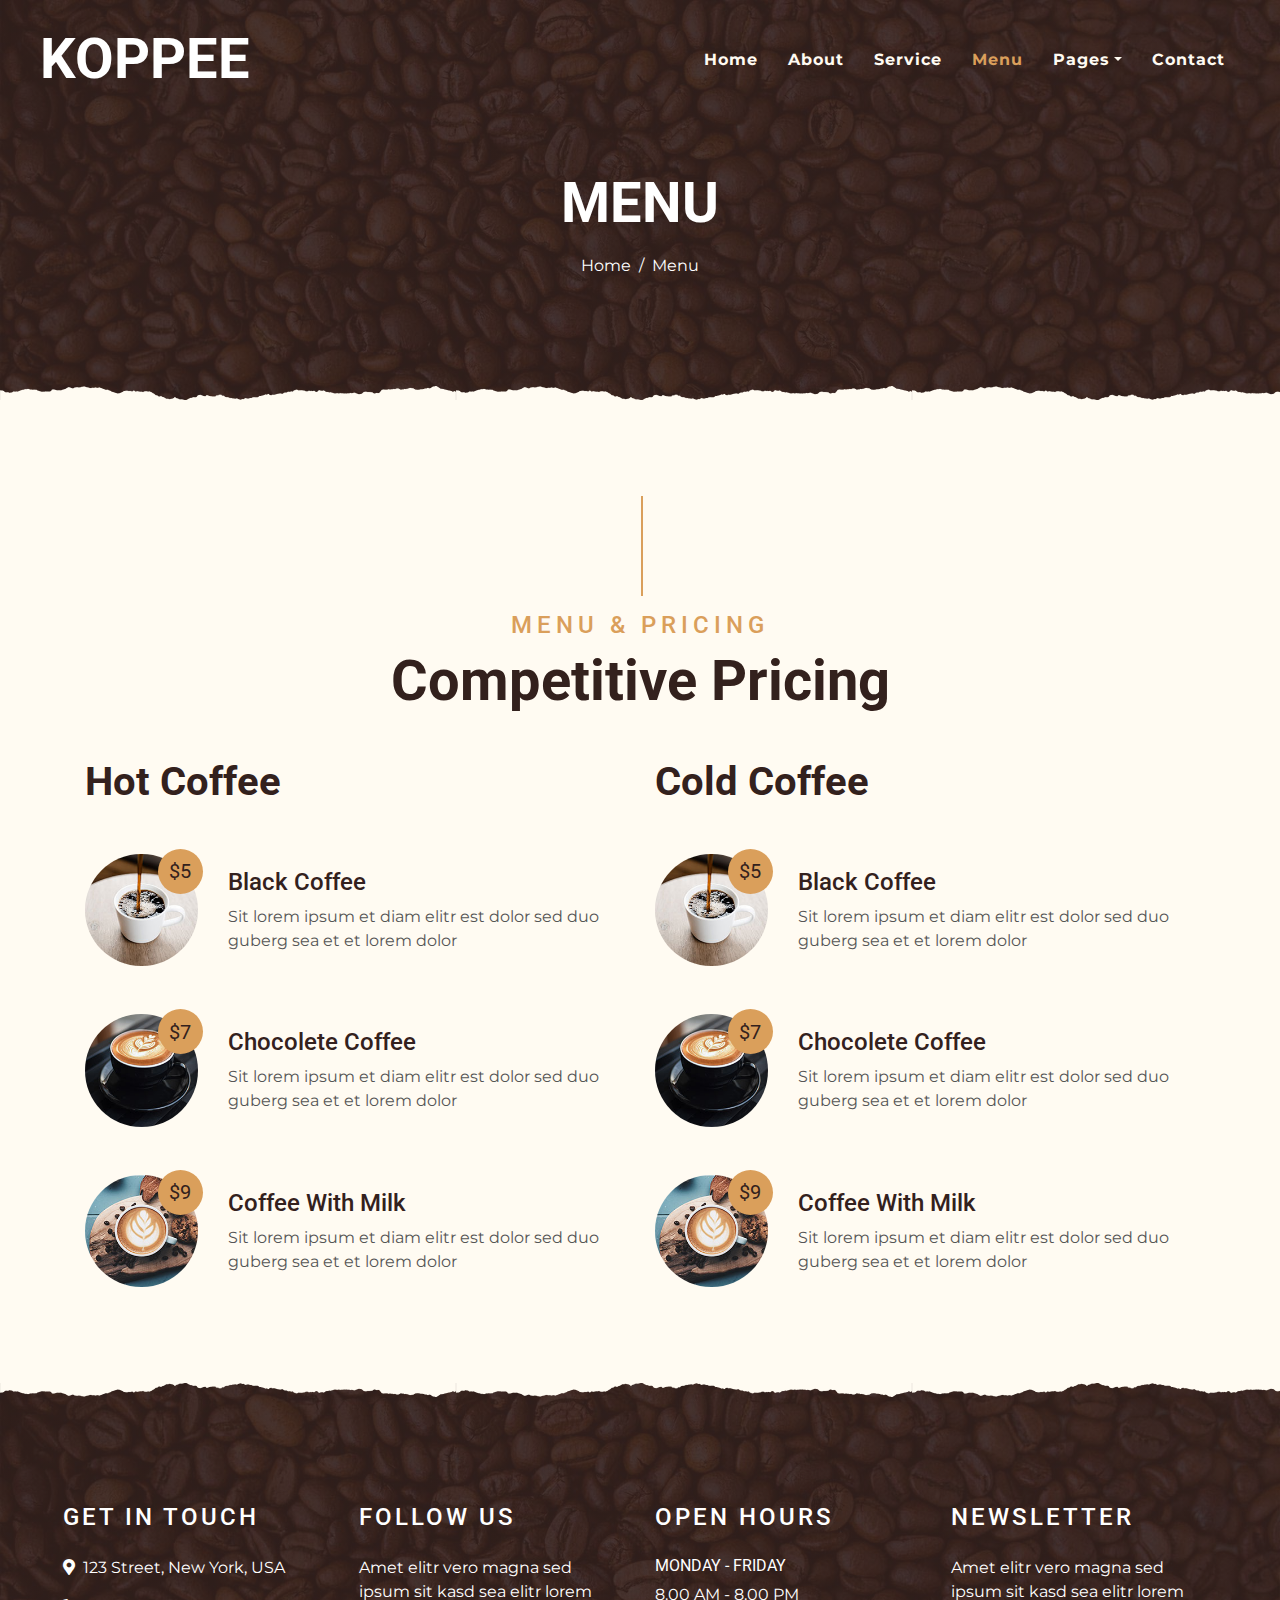
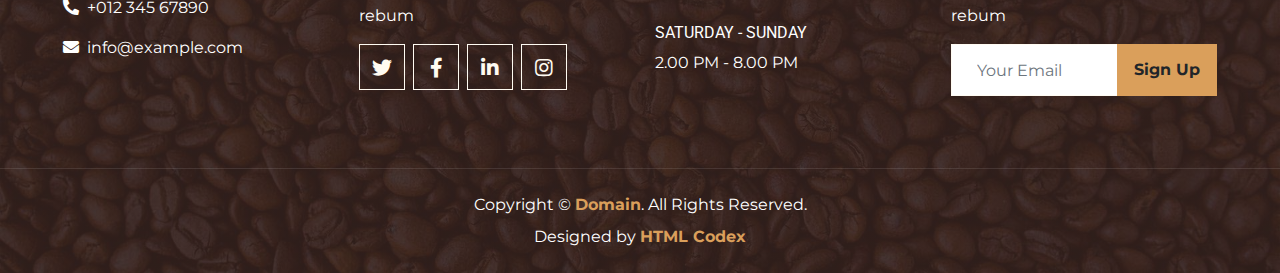
<file: template/menu.html>
<!DOCTYPE html>
<html lang="en">

<head>
    <meta charset="utf-8">
    <title>KOPPEE - Coffee Shop HTML Template</title>
    <meta content="width=device-width, initial-scale=1.0" name="viewport">
    <meta content="Free Website Template" name="keywords">
    <meta content="Free Website Template" name="description">

    <!-- Favicon -->
    <link href="img/favicon.ico" rel="icon">

    <!-- Google Font -->
    <link rel="preconnect" href="https://fonts.gstatic.com">
    <link href="https://fonts.googleapis.com/css2?family=Montserrat:wght@200;400&family=Roboto:wght@400;500;700&display=swap" rel="stylesheet"> 

    <!-- Font Awesome -->
    <link href="https://cdnjs.cloudflare.com/ajax/libs/font-awesome/5.10.0/css/all.min.css" rel="stylesheet">

    <!-- Libraries Stylesheet -->
    <link href="lib/owlcarousel/assets/owl.carousel.min.css" rel="stylesheet">
    <link href="lib/tempusdominus/css/tempusdominus-bootstrap-4.min.css" rel="stylesheet" />

    <!-- Customized Bootstrap Stylesheet -->
    <link href="css/style.min.css" rel="stylesheet">
</head>

<body>
    <!-- Navbar Start -->
    <div class="container-fluid p-0 nav-bar">
        <nav class="navbar navbar-expand-lg bg-none navbar-dark py-3">
            <a href="index.html" class="navbar-brand px-lg-4 m-0">
                <h1 class="m-0 display-4 text-uppercase text-white">KOPPEE</h1>
            </a>
            <button type="button" class="navbar-toggler" data-toggle="collapse" data-target="#navbarCollapse">
                <span class="navbar-toggler-icon"></span>
            </button>
            <div class="collapse navbar-collapse justify-content-between" id="navbarCollapse">
                <div class="navbar-nav ml-auto p-4">
                    <a href="index.html" class="nav-item nav-link">Home</a>
                    <a href="about.html" class="nav-item nav-link">About</a>
                    <a href="service.html" class="nav-item nav-link">Service</a>
                    <a href="menu.html" class="nav-item nav-link active">Menu</a>
                    <div class="nav-item dropdown">
                        <a href="#" class="nav-link dropdown-toggle" data-toggle="dropdown">Pages</a>
                        <div class="dropdown-menu text-capitalize">
                            <a href="../狗店咖啡/Order Page.html" class="dropdown-item">Take Order</a>
                        </div>
                    </div>
                    <a href="contact.html" class="nav-item nav-link">Contact</a>
                </div>
            </div>
        </nav>
    </div>
    <!-- Navbar End -->


    <!-- Page Header Start -->
    <div class="container-fluid page-header mb-5 position-relative overlay-bottom">
        <div class="d-flex flex-column align-items-center justify-content-center pt-0 pt-lg-5" style="min-height: 400px">
            <h1 class="display-4 mb-3 mt-0 mt-lg-5 text-white text-uppercase">Menu</h1>
            <div class="d-inline-flex mb-lg-5">
                <p class="m-0 text-white"><a class="text-white" href="">Home</a></p>
                <p class="m-0 text-white px-2">/</p>
                <p class="m-0 text-white">Menu</p>
            </div>
        </div>
    </div>
    <!-- Page Header End -->


    <!-- Menu Start -->
    <div class="container-fluid pt-5">
        <div class="container">
            <div class="section-title">
                <h4 class="text-primary text-uppercase" style="letter-spacing: 5px;">Menu & Pricing</h4>
                <h1 class="display-4">Competitive Pricing</h1>
            </div>
            <div class="row">
                <div class="col-lg-6">
                    <h1 class="mb-5">Hot Coffee</h1>
                    <div class="row align-items-center mb-5">
                        <div class="col-4 col-sm-3">
                            <img class="w-100 rounded-circle mb-3 mb-sm-0" src="img/menu-1.jpg" alt="">
                            <h5 class="menu-price">$5</h5>
                        </div>
                        <div class="col-8 col-sm-9">
                            <h4>Black Coffee</h4>
                            <p class="m-0">Sit lorem ipsum et diam elitr est dolor sed duo guberg sea et et lorem dolor</p>
                        </div>
                    </div>
                    <div class="row align-items-center mb-5">
                        <div class="col-4 col-sm-3">
                            <img class="w-100 rounded-circle mb-3 mb-sm-0" src="img/menu-2.jpg" alt="">
                            <h5 class="menu-price">$7</h5>
                        </div>
                        <div class="col-8 col-sm-9">
                            <h4>Chocolete Coffee</h4>
                            <p class="m-0">Sit lorem ipsum et diam elitr est dolor sed duo guberg sea et et lorem dolor</p>
                        </div>
                    </div>
                    <div class="row align-items-center mb-5">
                        <div class="col-4 col-sm-3">
                            <img class="w-100 rounded-circle mb-3 mb-sm-0" src="img/menu-3.jpg" alt="">
                            <h5 class="menu-price">$9</h5>
                        </div>
                        <div class="col-8 col-sm-9">
                            <h4>Coffee With Milk</h4>
                            <p class="m-0">Sit lorem ipsum et diam elitr est dolor sed duo guberg sea et et lorem dolor</p>
                        </div>
                    </div>
                </div>
                <div class="col-lg-6">
                    <h1 class="mb-5">Cold Coffee</h1>
                    <div class="row align-items-center mb-5">
                        <div class="col-4 col-sm-3">
                            <img class="w-100 rounded-circle mb-3 mb-sm-0" src="img/menu-1.jpg" alt="">
                            <h5 class="menu-price">$5</h5>
                        </div>
                        <div class="col-8 col-sm-9">
                            <h4>Black Coffee</h4>
                            <p class="m-0">Sit lorem ipsum et diam elitr est dolor sed duo guberg sea et et lorem dolor</p>
                        </div>
                    </div>
                    <div class="row align-items-center mb-5">
                        <div class="col-4 col-sm-3">
                            <img class="w-100 rounded-circle mb-3 mb-sm-0" src="img/menu-2.jpg" alt="">
                            <h5 class="menu-price">$7</h5>
                        </div>
                        <div class="col-8 col-sm-9">
                            <h4>Chocolete Coffee</h4>
                            <p class="m-0">Sit lorem ipsum et diam elitr est dolor sed duo guberg sea et et lorem dolor</p>
                        </div>
                    </div>
                    <div class="row align-items-center mb-5">
                        <div class="col-4 col-sm-3">
                            <img class="w-100 rounded-circle mb-3 mb-sm-0" src="img/menu-3.jpg" alt="">
                            <h5 class="menu-price">$9</h5>
                        </div>
                        <div class="col-8 col-sm-9">
                            <h4>Coffee With Milk</h4>
                            <p class="m-0">Sit lorem ipsum et diam elitr est dolor sed duo guberg sea et et lorem dolor</p>
                        </div>
                    </div>
                </div>
            </div>
        </div>
    </div>
    <!-- Menu End -->


    <!-- Footer Start -->
    <div class="container-fluid footer text-white mt-5 pt-5 px-0 position-relative overlay-top">
        <div class="row mx-0 pt-5 px-sm-3 px-lg-5 mt-4">
            <div class="col-lg-3 col-md-6 mb-5">
                <h4 class="text-white text-uppercase mb-4" style="letter-spacing: 3px;">Get In Touch</h4>
                <p><i class="fa fa-map-marker-alt mr-2"></i>123 Street, New York, USA</p>
                <p><i class="fa fa-phone-alt mr-2"></i>+012 345 67890</p>
                <p class="m-0"><i class="fa fa-envelope mr-2"></i>info@example.com</p>
            </div>
            <div class="col-lg-3 col-md-6 mb-5">
                <h4 class="text-white text-uppercase mb-4" style="letter-spacing: 3px;">Follow Us</h4>
                <p>Amet elitr vero magna sed ipsum sit kasd sea elitr lorem rebum</p>
                <div class="d-flex justify-content-start">
                    <a class="btn btn-lg btn-outline-light btn-lg-square mr-2" href="#"><i class="fab fa-twitter"></i></a>
                    <a class="btn btn-lg btn-outline-light btn-lg-square mr-2" href="#"><i class="fab fa-facebook-f"></i></a>
                    <a class="btn btn-lg btn-outline-light btn-lg-square mr-2" href="#"><i class="fab fa-linkedin-in"></i></a>
                    <a class="btn btn-lg btn-outline-light btn-lg-square" href="#"><i class="fab fa-instagram"></i></a>
                </div>
            </div>
            <div class="col-lg-3 col-md-6 mb-5">
                <h4 class="text-white text-uppercase mb-4" style="letter-spacing: 3px;">Open Hours</h4>
                <div>
                    <h6 class="text-white text-uppercase">Monday - Friday</h6>
                    <p>8.00 AM - 8.00 PM</p>
                    <h6 class="text-white text-uppercase">Saturday - Sunday</h6>
                    <p>2.00 PM - 8.00 PM</p>
                </div>
            </div>
            <div class="col-lg-3 col-md-6 mb-5">
                <h4 class="text-white text-uppercase mb-4" style="letter-spacing: 3px;">Newsletter</h4>
                <p>Amet elitr vero magna sed ipsum sit kasd sea elitr lorem rebum</p>
                <div class="w-100">
                    <div class="input-group">
                        <input type="text" class="form-control border-light" style="padding: 25px;" placeholder="Your Email">
                        <div class="input-group-append">
                            <button class="btn btn-primary font-weight-bold px-3">Sign Up</button>
                        </div>
                    </div>
                </div>
            </div>
        </div>
        <div class="container-fluid text-center text-white border-top mt-4 py-4 px-sm-3 px-md-5" style="border-color: rgba(256, 256, 256, .1) !important;">
            <p class="mb-2 text-white">Copyright &copy; <a class="font-weight-bold" href="#">Domain</a>. All Rights Reserved.</a></p>
            <p class="m-0 text-white">Designed by <a class="font-weight-bold" href="https://htmlcodex.com">HTML Codex</a></p>
        </div>
    </div>
    <!-- Footer End -->


    <!-- Back to Top -->
    <a href="#" class="btn btn-lg btn-primary btn-lg-square back-to-top"><i class="fa fa-angle-double-up"></i></a>


    <!-- JavaScript Libraries -->
    <script src="https://code.jquery.com/jquery-3.4.1.min.js"></script>
    <script src="https://stackpath.bootstrapcdn.com/bootstrap/4.4.1/js/bootstrap.bundle.min.js"></script>
    <script src="lib/easing/easing.min.js"></script>
    <script src="lib/waypoints/waypoints.min.js"></script>
    <script src="lib/owlcarousel/owl.carousel.min.js"></script>
    <script src="lib/tempusdominus/js/moment.min.js"></script>
    <script src="lib/tempusdominus/js/moment-timezone.min.js"></script>
    <script src="lib/tempusdominus/js/tempusdominus-bootstrap-4.min.js"></script>

    <!-- Contact Javascript File -->
    <script src="mail/jqBootstrapValidation.min.js"></script>
    <script src="mail/contact.js"></script>

    <!-- Template Javascript -->
    <script src="js/main.js"></script>
</body>

</html>
</file>
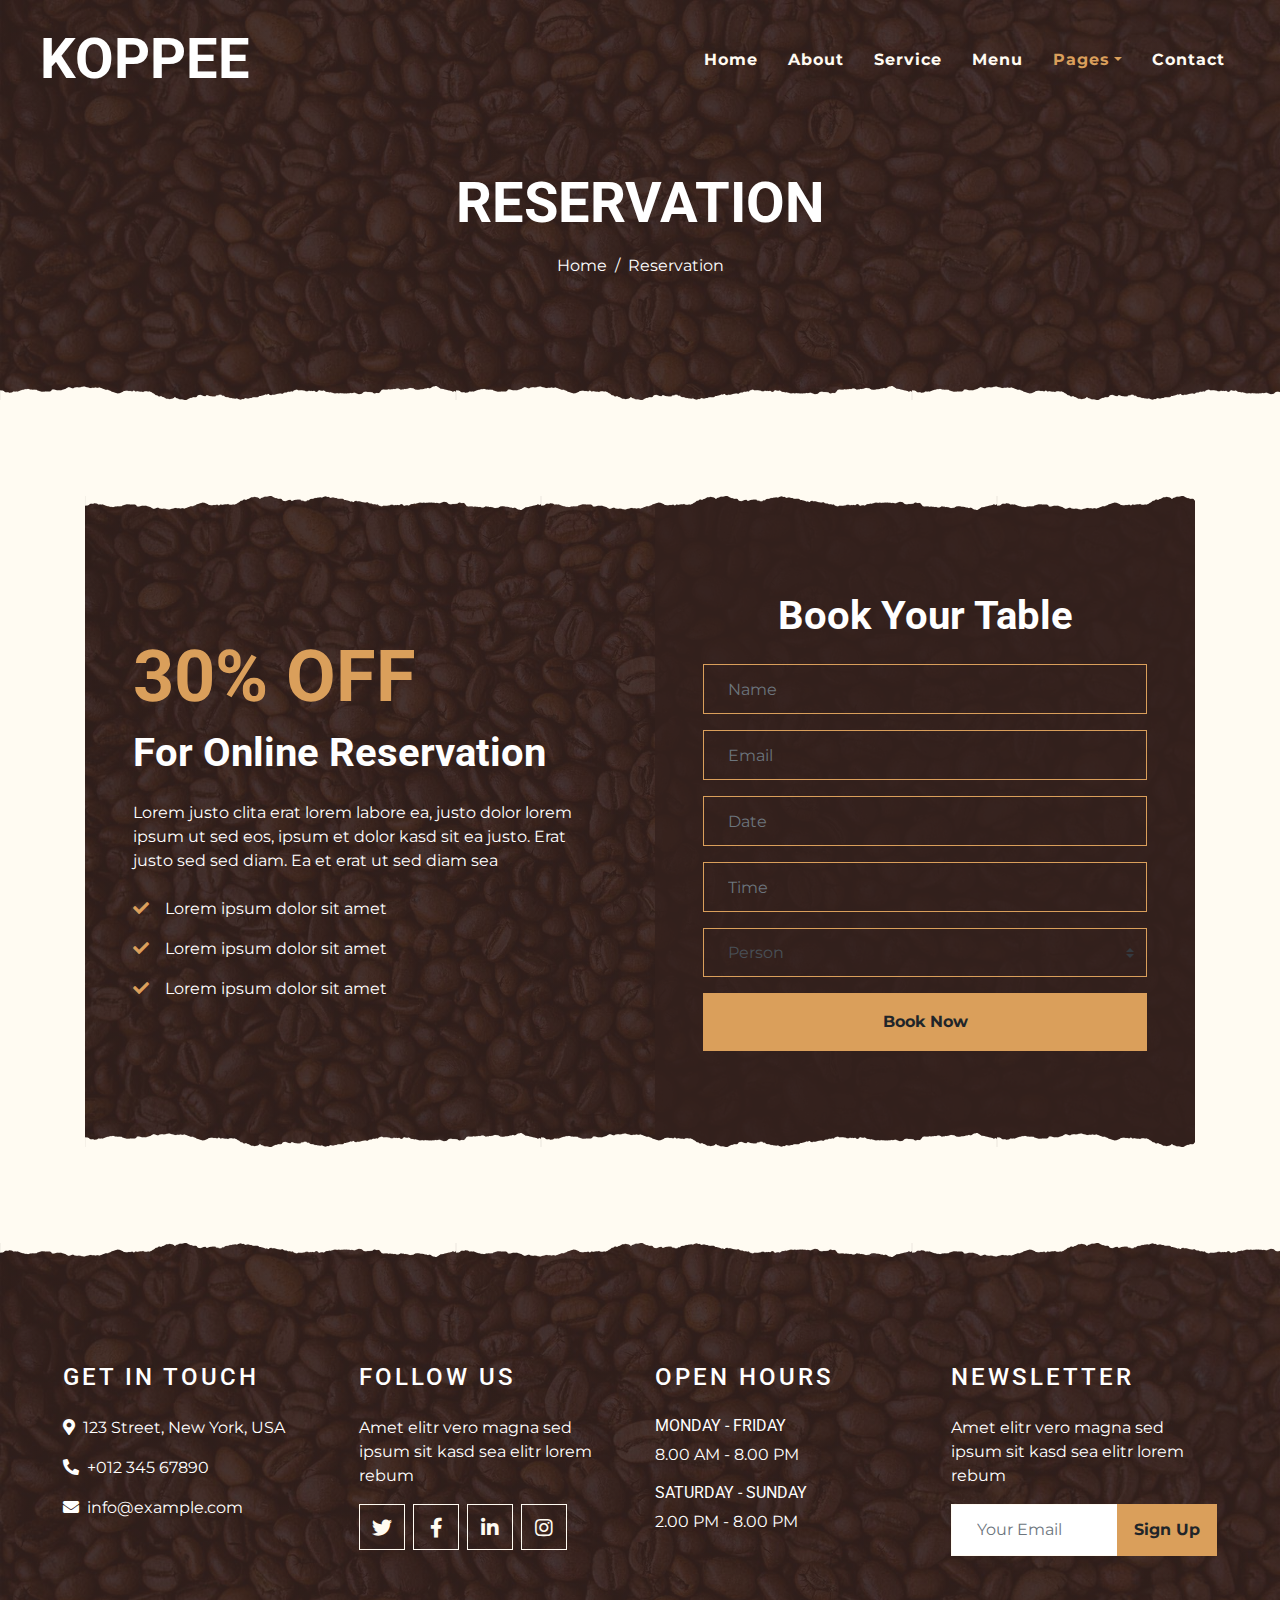
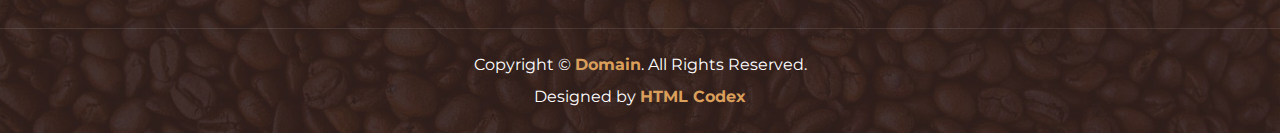
<file: template/reservation.html>
<!DOCTYPE html>
<html lang="en">

<head>
    <meta charset="utf-8">
    <title>KOPPEE - Coffee Shop HTML Template</title>
    <meta content="width=device-width, initial-scale=1.0" name="viewport">
    <meta content="Free Website Template" name="keywords">
    <meta content="Free Website Template" name="description">

    <!-- Favicon -->
    <link href="img/favicon.ico" rel="icon">

    <!-- Google Font -->
    <link rel="preconnect" href="https://fonts.gstatic.com">
    <link href="https://fonts.googleapis.com/css2?family=Montserrat:wght@200;400&family=Roboto:wght@400;500;700&display=swap" rel="stylesheet"> 

    <!-- Font Awesome -->
    <link href="https://cdnjs.cloudflare.com/ajax/libs/font-awesome/5.10.0/css/all.min.css" rel="stylesheet">

    <!-- Libraries Stylesheet -->
    <link href="lib/owlcarousel/assets/owl.carousel.min.css" rel="stylesheet">
    <link href="lib/tempusdominus/css/tempusdominus-bootstrap-4.min.css" rel="stylesheet" />

    <!-- Customized Bootstrap Stylesheet -->
    <link href="css/style.min.css" rel="stylesheet">
</head>

<body>
    <!-- Navbar Start -->
    <div class="container-fluid p-0 nav-bar">
        <nav class="navbar navbar-expand-lg bg-none navbar-dark py-3">
            <a href="index.html" class="navbar-brand px-lg-4 m-0">
                <h1 class="m-0 display-4 text-uppercase text-white">KOPPEE</h1>
            </a>
            <button type="button" class="navbar-toggler" data-toggle="collapse" data-target="#navbarCollapse">
                <span class="navbar-toggler-icon"></span>
            </button>
            <div class="collapse navbar-collapse justify-content-between" id="navbarCollapse">
                <div class="navbar-nav ml-auto p-4">
                    <a href="index.html" class="nav-item nav-link">Home</a>
                    <a href="about.html" class="nav-item nav-link">About</a>
                    <a href="service.html" class="nav-item nav-link">Service</a>
                    <a href="menu.html" class="nav-item nav-link">Menu</a>
                    <div class="nav-item dropdown">
                        <a href="#" class="nav-link dropdown-toggle active" data-toggle="dropdown">Pages</a>
                        <div class="dropdown-menu text-capitalize">
                            <a href="reservation.html" class="dropdown-item active">Reservation</a>
                            <a href="testimonial.html" class="dropdown-item">Testimonial</a>
                        </div>
                    </div>
                    <a href="contact.html" class="nav-item nav-link">Contact</a>
                </div>
            </div>
        </nav>
    </div>
    <!-- Navbar End -->


    <!-- Page Header Start -->
    <div class="container-fluid page-header mb-5 position-relative overlay-bottom">
        <div class="d-flex flex-column align-items-center justify-content-center pt-0 pt-lg-5" style="min-height: 400px">
            <h1 class="display-4 mb-3 mt-0 mt-lg-5 text-white text-uppercase">Reservation</h1>
            <div class="d-inline-flex mb-lg-5">
                <p class="m-0 text-white"><a class="text-white" href="">Home</a></p>
                <p class="m-0 text-white px-2">/</p>
                <p class="m-0 text-white">Reservation</p>
            </div>
        </div>
    </div>
    <!-- Page Header End -->


    <!-- Reservation Start -->
    <div class="container-fluid py-5">
        <div class="container">
            <div class="reservation position-relative overlay-top overlay-bottom">
                <div class="row align-items-center">
                    <div class="col-lg-6 my-5 my-lg-0">
                        <div class="p-5">
                            <div class="mb-4">
                                <h1 class="display-3 text-primary">30% OFF</h1>
                                <h1 class="text-white">For Online Reservation</h1>
                            </div>
                            <p class="text-white">Lorem justo clita erat lorem labore ea, justo dolor lorem ipsum ut sed eos,
                                ipsum et dolor kasd sit ea justo. Erat justo sed sed diam. Ea et erat ut sed diam sea</p>
                            <ul class="list-inline text-white m-0">
                                <li class="py-2"><i class="fa fa-check text-primary mr-3"></i>Lorem ipsum dolor sit amet</li>
                                <li class="py-2"><i class="fa fa-check text-primary mr-3"></i>Lorem ipsum dolor sit amet</li>
                                <li class="py-2"><i class="fa fa-check text-primary mr-3"></i>Lorem ipsum dolor sit amet</li>
                            </ul>
                        </div>
                    </div>
                    <div class="col-lg-6">
                        <div class="text-center p-5" style="background: rgba(51, 33, 29, .8);">
                            <h1 class="text-white mb-4 mt-5">Book Your Table</h1>
                            <form class="mb-5">
                                <div class="form-group">
                                    <input type="text" class="form-control bg-transparent border-primary p-4" placeholder="Name"
                                        required="required" />
                                </div>
                                <div class="form-group">
                                    <input type="email" class="form-control bg-transparent border-primary p-4" placeholder="Email"
                                        required="required" />
                                </div>
                                <div class="form-group">
                                    <div class="date" id="date" data-target-input="nearest">
                                        <input type="text" class="form-control bg-transparent border-primary p-4 datetimepicker-input" placeholder="Date" data-target="#date" data-toggle="datetimepicker"/>
                                    </div>
                                </div>
                                <div class="form-group">
                                    <div class="time" id="time" data-target-input="nearest">
                                        <input type="text" class="form-control bg-transparent border-primary p-4 datetimepicker-input" placeholder="Time" data-target="#time" data-toggle="datetimepicker"/>
                                    </div>
                                </div>
                                <div class="form-group">
                                    <select class="custom-select bg-transparent border-primary px-4" style="height: 49px;">
                                        <option selected>Person</option>
                                        <option value="1">Person 1</option>
                                        <option value="2">Person 2</option>
                                        <option value="3">Person 3</option>
                                        <option value="3">Person 4</option>
                                    </select>
                                </div>
                                
                                <div>
                                    <button class="btn btn-primary btn-block font-weight-bold py-3" type="submit">Book Now</button>
                                </div>
                            </form>
                        </div>
                    </div>
                </div>
            </div>
        </div>
    </div>
    <!-- Reservation End -->


    <!-- Footer Start -->
    <div class="container-fluid footer text-white mt-5 pt-5 px-0 position-relative overlay-top">
        <div class="row mx-0 pt-5 px-sm-3 px-lg-5 mt-4">
            <div class="col-lg-3 col-md-6 mb-5">
                <h4 class="text-white text-uppercase mb-4" style="letter-spacing: 3px;">Get In Touch</h4>
                <p><i class="fa fa-map-marker-alt mr-2"></i>123 Street, New York, USA</p>
                <p><i class="fa fa-phone-alt mr-2"></i>+012 345 67890</p>
                <p class="m-0"><i class="fa fa-envelope mr-2"></i>info@example.com</p>
            </div>
            <div class="col-lg-3 col-md-6 mb-5">
                <h4 class="text-white text-uppercase mb-4" style="letter-spacing: 3px;">Follow Us</h4>
                <p>Amet elitr vero magna sed ipsum sit kasd sea elitr lorem rebum</p>
                <div class="d-flex justify-content-start">
                    <a class="btn btn-lg btn-outline-light btn-lg-square mr-2" href="#"><i class="fab fa-twitter"></i></a>
                    <a class="btn btn-lg btn-outline-light btn-lg-square mr-2" href="#"><i class="fab fa-facebook-f"></i></a>
                    <a class="btn btn-lg btn-outline-light btn-lg-square mr-2" href="#"><i class="fab fa-linkedin-in"></i></a>
                    <a class="btn btn-lg btn-outline-light btn-lg-square" href="#"><i class="fab fa-instagram"></i></a>
                </div>
            </div>
            <div class="col-lg-3 col-md-6 mb-5">
                <h4 class="text-white text-uppercase mb-4" style="letter-spacing: 3px;">Open Hours</h4>
                <div>
                    <h6 class="text-white text-uppercase">Monday - Friday</h6>
                    <p>8.00 AM - 8.00 PM</p>
                    <h6 class="text-white text-uppercase">Saturday - Sunday</h6>
                    <p>2.00 PM - 8.00 PM</p>
                </div>
            </div>
            <div class="col-lg-3 col-md-6 mb-5">
                <h4 class="text-white text-uppercase mb-4" style="letter-spacing: 3px;">Newsletter</h4>
                <p>Amet elitr vero magna sed ipsum sit kasd sea elitr lorem rebum</p>
                <div class="w-100">
                    <div class="input-group">
                        <input type="text" class="form-control border-light" style="padding: 25px;" placeholder="Your Email">
                        <div class="input-group-append">
                            <button class="btn btn-primary font-weight-bold px-3">Sign Up</button>
                        </div>
                    </div>
                </div>
            </div>
        </div>
        <div class="container-fluid text-center text-white border-top mt-4 py-4 px-sm-3 px-md-5" style="border-color: rgba(256, 256, 256, .1) !important;">
            <p class="mb-2 text-white">Copyright &copy; <a class="font-weight-bold" href="#">Domain</a>. All Rights Reserved.</a></p>
            <p class="m-0 text-white">Designed by <a class="font-weight-bold" href="https://htmlcodex.com">HTML Codex</a></p>
        </div>
    </div>
    <!-- Footer End -->


    <!-- Back to Top -->
    <a href="#" class="btn btn-lg btn-primary btn-lg-square back-to-top"><i class="fa fa-angle-double-up"></i></a>


    <!-- JavaScript Libraries -->
    <script src="https://code.jquery.com/jquery-3.4.1.min.js"></script>
    <script src="https://stackpath.bootstrapcdn.com/bootstrap/4.4.1/js/bootstrap.bundle.min.js"></script>
    <script src="lib/easing/easing.min.js"></script>
    <script src="lib/waypoints/waypoints.min.js"></script>
    <script src="lib/owlcarousel/owl.carousel.min.js"></script>
    <script src="lib/tempusdominus/js/moment.min.js"></script>
    <script src="lib/tempusdominus/js/moment-timezone.min.js"></script>
    <script src="lib/tempusdominus/js/tempusdominus-bootstrap-4.min.js"></script>

    <!-- Contact Javascript File -->
    <script src="mail/jqBootstrapValidation.min.js"></script>
    <script src="mail/contact.js"></script>

    <!-- Template Javascript -->
    <script src="js/main.js"></script>
</body>

</html>
</file>
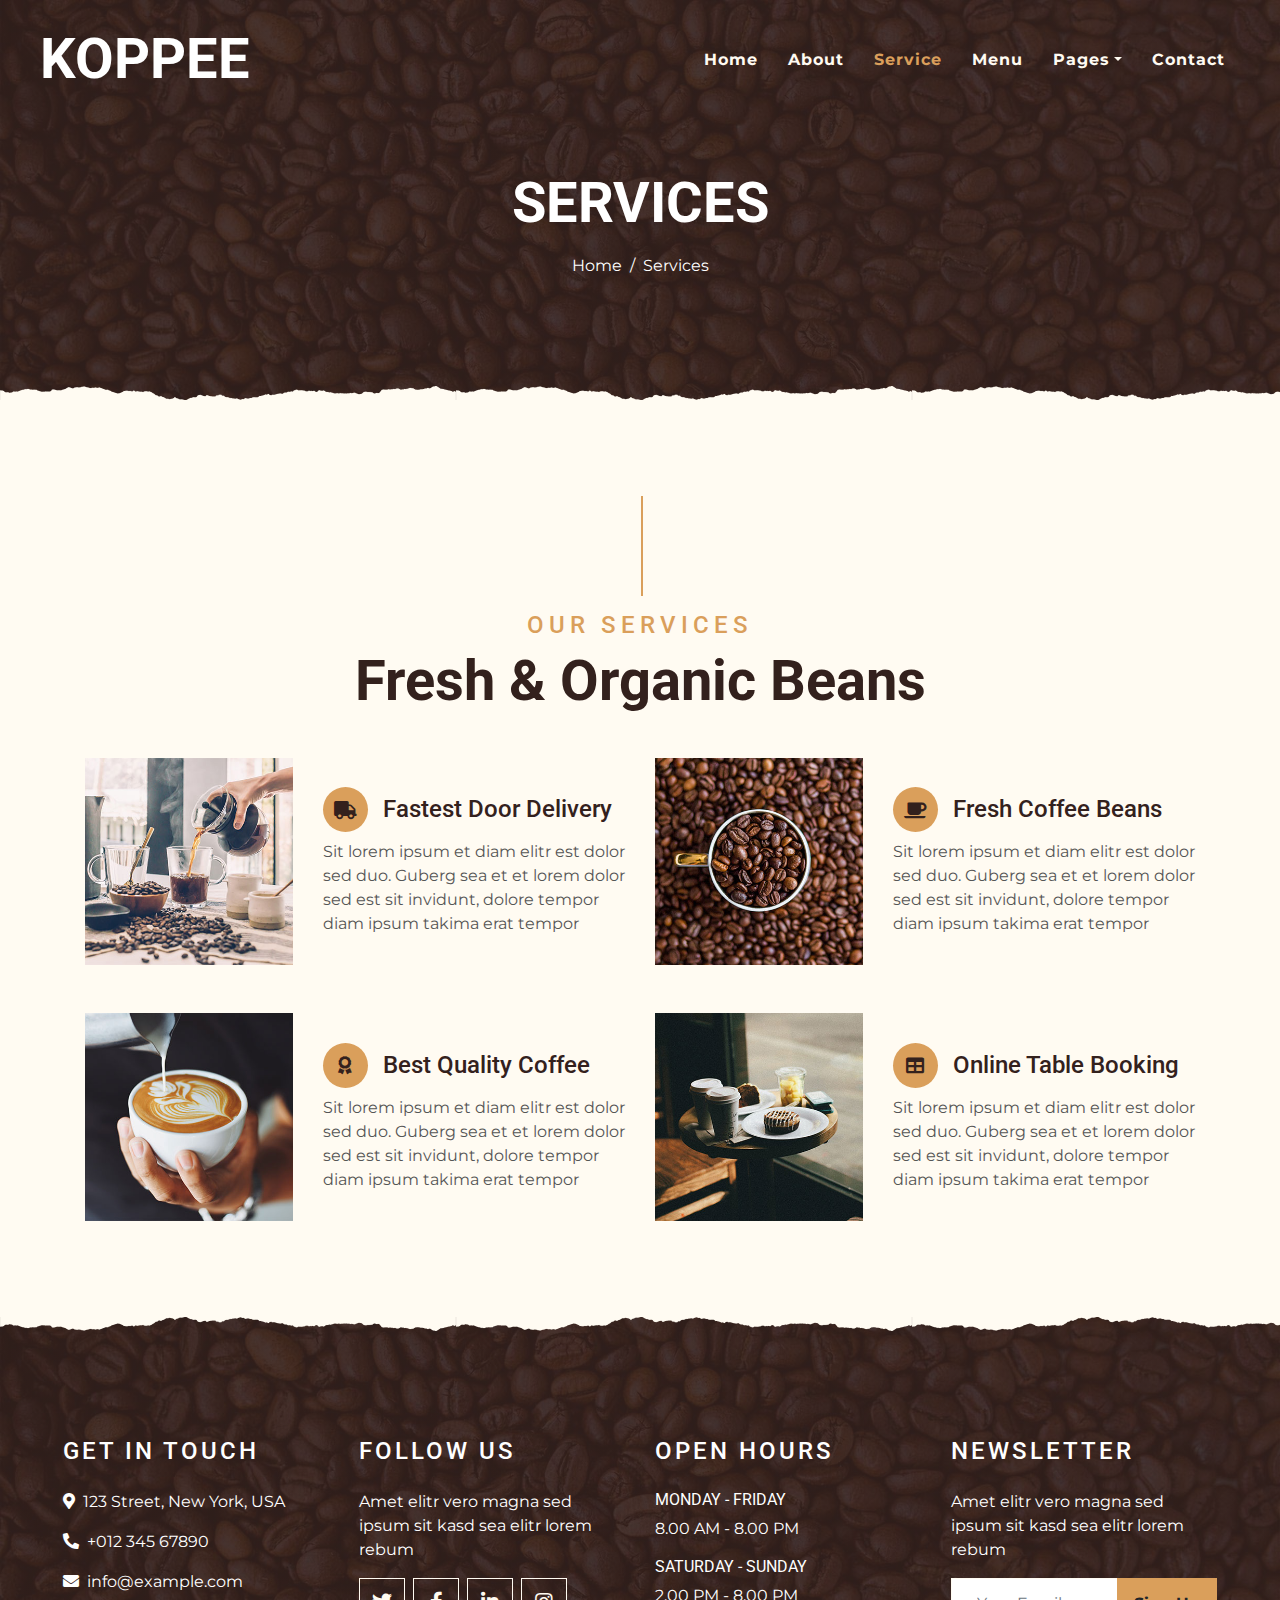
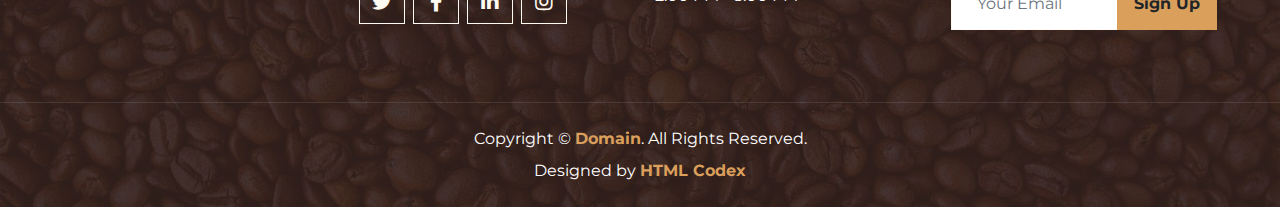
<file: template/service.html>
<!DOCTYPE html>
<html lang="en">

<head>
    <meta charset="utf-8">
    <title>KOPPEE - Coffee Shop HTML Template</title>
    <meta content="width=device-width, initial-scale=1.0" name="viewport">
    <meta content="Free Website Template" name="keywords">
    <meta content="Free Website Template" name="description">

    <!-- Favicon -->
    <link href="img/favicon.ico" rel="icon">

    <!-- Google Font -->
    <link rel="preconnect" href="https://fonts.gstatic.com">
    <link href="https://fonts.googleapis.com/css2?family=Montserrat:wght@200;400&family=Roboto:wght@400;500;700&display=swap" rel="stylesheet"> 

    <!-- Font Awesome -->
    <link href="https://cdnjs.cloudflare.com/ajax/libs/font-awesome/5.10.0/css/all.min.css" rel="stylesheet">

    <!-- Libraries Stylesheet -->
    <link href="lib/owlcarousel/assets/owl.carousel.min.css" rel="stylesheet">
    <link href="lib/tempusdominus/css/tempusdominus-bootstrap-4.min.css" rel="stylesheet" />

    <!-- Customized Bootstrap Stylesheet -->
    <link href="css/style.min.css" rel="stylesheet">
</head>

<body>
    <!-- Navbar Start -->
    <div class="container-fluid p-0 nav-bar">
        <nav class="navbar navbar-expand-lg bg-none navbar-dark py-3">
            <a href="index.html" class="navbar-brand px-lg-4 m-0">
                <h1 class="m-0 display-4 text-uppercase text-white">KOPPEE</h1>
            </a>
            <button type="button" class="navbar-toggler" data-toggle="collapse" data-target="#navbarCollapse">
                <span class="navbar-toggler-icon"></span>
            </button>
            <div class="collapse navbar-collapse justify-content-between" id="navbarCollapse">
                <div class="navbar-nav ml-auto p-4">
                    <a href="index.html" class="nav-item nav-link">Home</a>
                    <a href="about.html" class="nav-item nav-link">About</a>
                    <a href="service.html" class="nav-item nav-link active">Service</a>
                    <a href="menu.html" class="nav-item nav-link">Menu</a>
                    <div class="nav-item dropdown">
                        <a href="#" class="nav-link dropdown-toggle" data-toggle="dropdown">Pages</a>
                        <div class="dropdown-menu text-capitalize">
                            <a href="reservation.html" class="dropdown-item">Reservation</a>
                            <a href="testimonial.html" class="dropdown-item">Testimonial</a>
                        </div>
                    </div>
                    <a href="contact.html" class="nav-item nav-link">Contact</a>
                </div>
            </div>
        </nav>
    </div>
    <!-- Navbar End -->


    <!-- Page Header Start -->
    <div class="container-fluid page-header mb-5 position-relative overlay-bottom">
        <div class="d-flex flex-column align-items-center justify-content-center pt-0 pt-lg-5" style="min-height: 400px">
            <h1 class="display-4 mb-3 mt-0 mt-lg-5 text-white text-uppercase">Services</h1>
            <div class="d-inline-flex mb-lg-5">
                <p class="m-0 text-white"><a class="text-white" href="">Home</a></p>
                <p class="m-0 text-white px-2">/</p>
                <p class="m-0 text-white">Services</p>
            </div>
        </div>
    </div>
    <!-- Page Header End -->


    <!-- Service Start -->
    <div class="container-fluid pt-5">
        <div class="container">
            <div class="section-title">
                <h4 class="text-primary text-uppercase" style="letter-spacing: 5px;">Our Services</h4>
                <h1 class="display-4">Fresh & Organic Beans</h1>
            </div>
            <div class="row">
                <div class="col-lg-6 mb-5">
                    <div class="row align-items-center">
                        <div class="col-sm-5">
                            <img class="img-fluid mb-3 mb-sm-0" src="img/service-1.jpg" alt="">
                        </div>
                        <div class="col-sm-7">
                            <h4><i class="fa fa-truck service-icon"></i>Fastest Door Delivery</h4>
                            <p class="m-0">Sit lorem ipsum et diam elitr est dolor sed duo. Guberg sea et et lorem dolor sed est sit
                                invidunt, dolore tempor diam ipsum takima erat tempor</p>
                        </div>
                    </div>
                </div>
                <div class="col-lg-6 mb-5">
                    <div class="row align-items-center">
                        <div class="col-sm-5">
                            <img class="img-fluid mb-3 mb-sm-0" src="img/service-2.jpg" alt="">
                        </div>
                        <div class="col-sm-7">
                            <h4><i class="fa fa-coffee service-icon"></i>Fresh Coffee Beans</h4>
                            <p class="m-0">Sit lorem ipsum et diam elitr est dolor sed duo. Guberg sea et et lorem dolor sed est sit
                                invidunt, dolore tempor diam ipsum takima erat tempor</p>
                        </div>
                    </div>
                </div>
                <div class="col-lg-6 mb-5">
                    <div class="row align-items-center">
                        <div class="col-sm-5">
                            <img class="img-fluid mb-3 mb-sm-0" src="img/service-3.jpg" alt="">
                        </div>
                        <div class="col-sm-7">
                            <h4><i class="fa fa-award service-icon"></i>Best Quality Coffee</h4>
                            <p class="m-0">Sit lorem ipsum et diam elitr est dolor sed duo. Guberg sea et et lorem dolor sed est sit
                                invidunt, dolore tempor diam ipsum takima erat tempor</p>
                        </div>
                    </div>
                </div>
                <div class="col-lg-6 mb-5">
                    <div class="row align-items-center">
                        <div class="col-sm-5">
                            <img class="img-fluid mb-3 mb-sm-0" src="img/service-4.jpg" alt="">
                        </div>
                        <div class="col-sm-7">
                            <h4><i class="fa fa-table service-icon"></i>Online Table Booking</h4>
                            <p class="m-0">Sit lorem ipsum et diam elitr est dolor sed duo. Guberg sea et et lorem dolor sed est sit
                                invidunt, dolore tempor diam ipsum takima erat tempor</p>
                        </div>
                    </div>
                </div>
            </div>
        </div>
    </div>
    <!-- Service End -->


    <!-- Footer Start -->
    <div class="container-fluid footer text-white mt-5 pt-5 px-0 position-relative overlay-top">
        <div class="row mx-0 pt-5 px-sm-3 px-lg-5 mt-4">
            <div class="col-lg-3 col-md-6 mb-5">
                <h4 class="text-white text-uppercase mb-4" style="letter-spacing: 3px;">Get In Touch</h4>
                <p><i class="fa fa-map-marker-alt mr-2"></i>123 Street, New York, USA</p>
                <p><i class="fa fa-phone-alt mr-2"></i>+012 345 67890</p>
                <p class="m-0"><i class="fa fa-envelope mr-2"></i>info@example.com</p>
            </div>
            <div class="col-lg-3 col-md-6 mb-5">
                <h4 class="text-white text-uppercase mb-4" style="letter-spacing: 3px;">Follow Us</h4>
                <p>Amet elitr vero magna sed ipsum sit kasd sea elitr lorem rebum</p>
                <div class="d-flex justify-content-start">
                    <a class="btn btn-lg btn-outline-light btn-lg-square mr-2" href="#"><i class="fab fa-twitter"></i></a>
                    <a class="btn btn-lg btn-outline-light btn-lg-square mr-2" href="#"><i class="fab fa-facebook-f"></i></a>
                    <a class="btn btn-lg btn-outline-light btn-lg-square mr-2" href="#"><i class="fab fa-linkedin-in"></i></a>
                    <a class="btn btn-lg btn-outline-light btn-lg-square" href="#"><i class="fab fa-instagram"></i></a>
                </div>
            </div>
            <div class="col-lg-3 col-md-6 mb-5">
                <h4 class="text-white text-uppercase mb-4" style="letter-spacing: 3px;">Open Hours</h4>
                <div>
                    <h6 class="text-white text-uppercase">Monday - Friday</h6>
                    <p>8.00 AM - 8.00 PM</p>
                    <h6 class="text-white text-uppercase">Saturday - Sunday</h6>
                    <p>2.00 PM - 8.00 PM</p>
                </div>
            </div>
            <div class="col-lg-3 col-md-6 mb-5">
                <h4 class="text-white text-uppercase mb-4" style="letter-spacing: 3px;">Newsletter</h4>
                <p>Amet elitr vero magna sed ipsum sit kasd sea elitr lorem rebum</p>
                <div class="w-100">
                    <div class="input-group">
                        <input type="text" class="form-control border-light" style="padding: 25px;" placeholder="Your Email">
                        <div class="input-group-append">
                            <button class="btn btn-primary font-weight-bold px-3">Sign Up</button>
                        </div>
                    </div>
                </div>
            </div>
        </div>
        <div class="container-fluid text-center text-white border-top mt-4 py-4 px-sm-3 px-md-5" style="border-color: rgba(256, 256, 256, .1) !important;">
            <p class="mb-2 text-white">Copyright &copy; <a class="font-weight-bold" href="#">Domain</a>. All Rights Reserved.</a></p>
            <p class="m-0 text-white">Designed by <a class="font-weight-bold" href="https://htmlcodex.com">HTML Codex</a></p>
        </div>
    </div>
    <!-- Footer End -->


    <!-- Back to Top -->
    <a href="#" class="btn btn-lg btn-primary btn-lg-square back-to-top"><i class="fa fa-angle-double-up"></i></a>


    <!-- JavaScript Libraries -->
    <script src="https://code.jquery.com/jquery-3.4.1.min.js"></script>
    <script src="https://stackpath.bootstrapcdn.com/bootstrap/4.4.1/js/bootstrap.bundle.min.js"></script>
    <script src="lib/easing/easing.min.js"></script>
    <script src="lib/waypoints/waypoints.min.js"></script>
    <script src="lib/owlcarousel/owl.carousel.min.js"></script>
    <script src="lib/tempusdominus/js/moment.min.js"></script>
    <script src="lib/tempusdominus/js/moment-timezone.min.js"></script>
    <script src="lib/tempusdominus/js/tempusdominus-bootstrap-4.min.js"></script>

    <!-- Contact Javascript File -->
    <script src="mail/jqBootstrapValidation.min.js"></script>
    <script src="mail/contact.js"></script>

    <!-- Template Javascript -->
    <script src="js/main.js"></script>
</body>

</html>
</file>
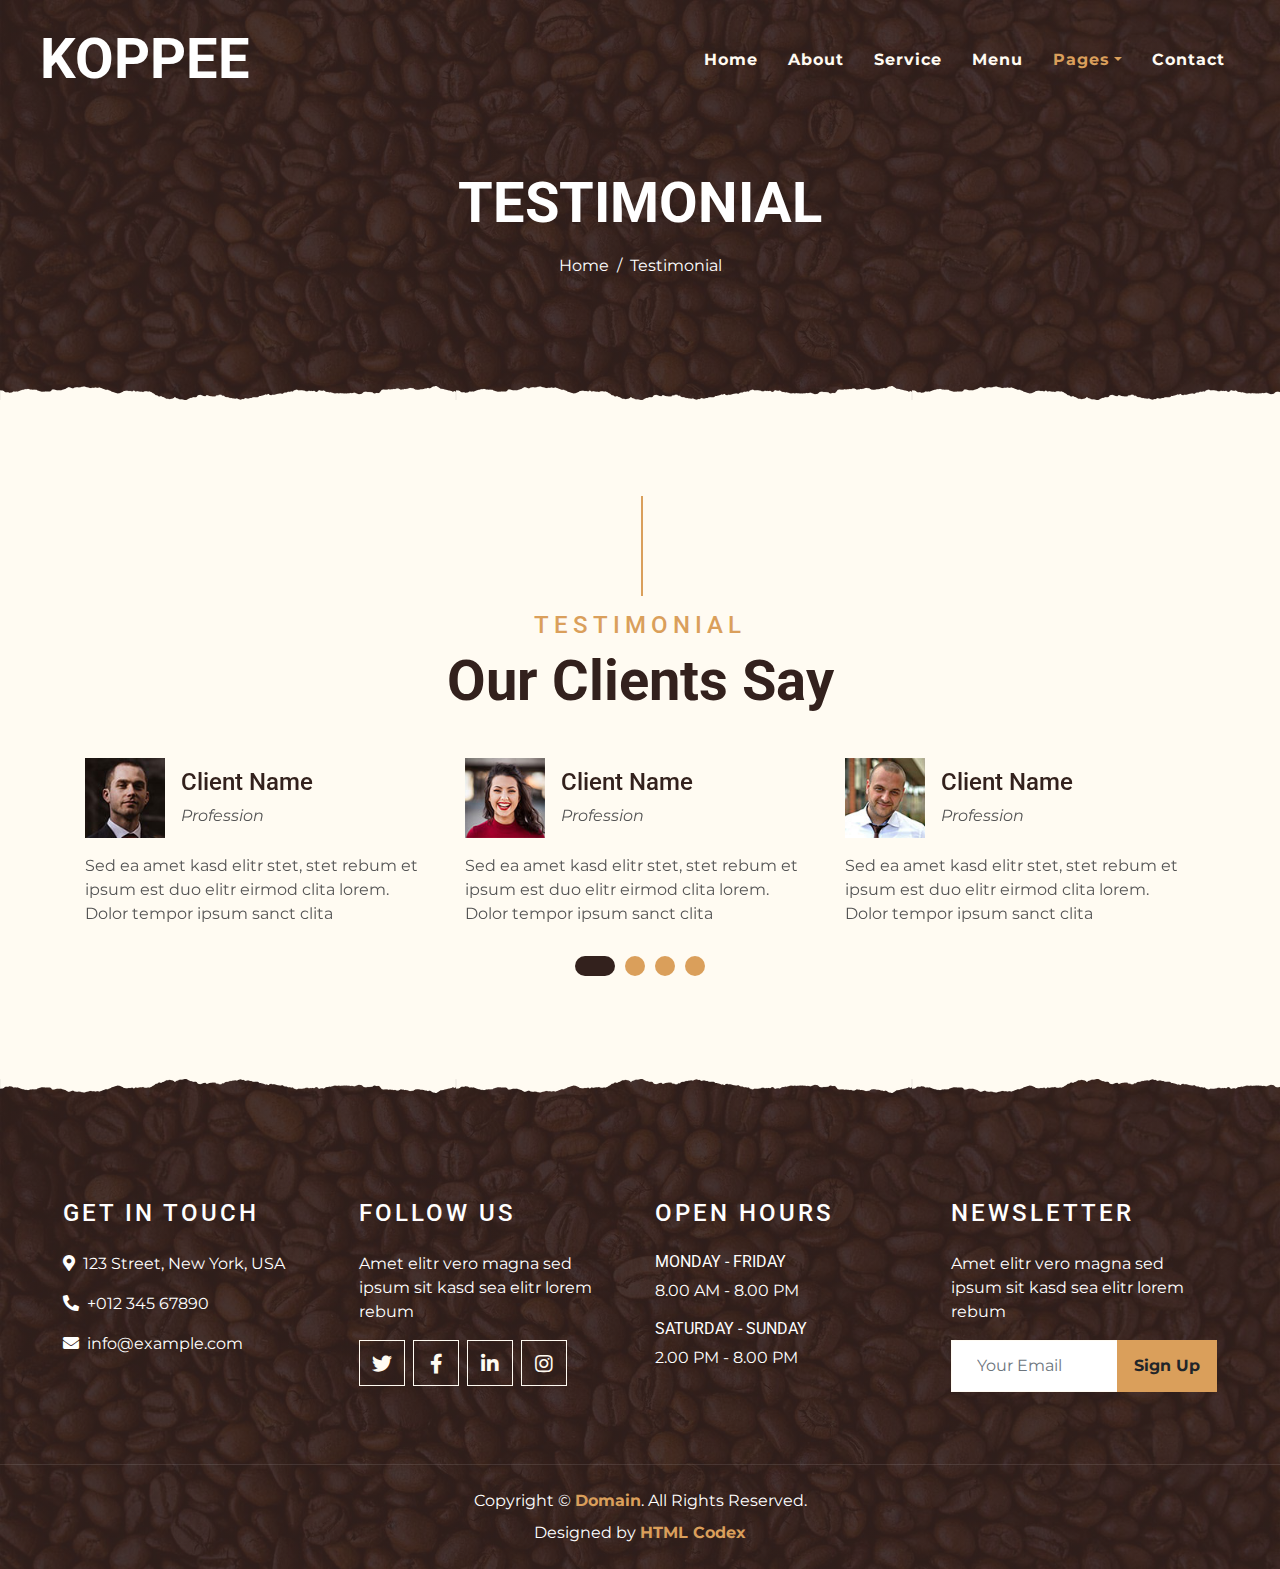
<file: template/testimonial.html>
<!DOCTYPE html>
<html lang="en">

<head>
    <meta charset="utf-8">
    <title>KOPPEE - Coffee Shop HTML Template</title>
    <meta content="width=device-width, initial-scale=1.0" name="viewport">
    <meta content="Free Website Template" name="keywords">
    <meta content="Free Website Template" name="description">

    <!-- Favicon -->
    <link href="img/favicon.ico" rel="icon">

    <!-- Google Font -->
    <link rel="preconnect" href="https://fonts.gstatic.com">
    <link href="https://fonts.googleapis.com/css2?family=Montserrat:wght@200;400&family=Roboto:wght@400;500;700&display=swap" rel="stylesheet"> 

    <!-- Font Awesome -->
    <link href="https://cdnjs.cloudflare.com/ajax/libs/font-awesome/5.10.0/css/all.min.css" rel="stylesheet">

    <!-- Libraries Stylesheet -->
    <link href="lib/owlcarousel/assets/owl.carousel.min.css" rel="stylesheet">
    <link href="lib/tempusdominus/css/tempusdominus-bootstrap-4.min.css" rel="stylesheet" />

    <!-- Customized Bootstrap Stylesheet -->
    <link href="css/style.min.css" rel="stylesheet">
</head>

<body>
    <!-- Navbar Start -->
    <div class="container-fluid p-0 nav-bar">
        <nav class="navbar navbar-expand-lg bg-none navbar-dark py-3">
            <a href="index.html" class="navbar-brand px-lg-4 m-0">
                <h1 class="m-0 display-4 text-uppercase text-white">KOPPEE</h1>
            </a>
            <button type="button" class="navbar-toggler" data-toggle="collapse" data-target="#navbarCollapse">
                <span class="navbar-toggler-icon"></span>
            </button>
            <div class="collapse navbar-collapse justify-content-between" id="navbarCollapse">
                <div class="navbar-nav ml-auto p-4">
                    <a href="index.html" class="nav-item nav-link">Home</a>
                    <a href="about.html" class="nav-item nav-link">About</a>
                    <a href="service.html" class="nav-item nav-link">Service</a>
                    <a href="menu.html" class="nav-item nav-link">Menu</a>
                    <div class="nav-item dropdown">
                        <a href="#" class="nav-link dropdown-toggle active" data-toggle="dropdown">Pages</a>
                        <div class="dropdown-menu text-capitalize">
                            <a href="reservation.html" class="dropdown-item">Reservation</a>
                            <a href="testimonial.html" class="dropdown-item active">Testimonial</a>
                        </div>
                    </div>
                    <a href="contact.html" class="nav-item nav-link">Contact</a>
                </div>
            </div>
        </nav>
    </div>
    <!-- Navbar End -->


    <!-- Page Header Start -->
    <div class="container-fluid page-header mb-5 position-relative overlay-bottom">
        <div class="d-flex flex-column align-items-center justify-content-center pt-0 pt-lg-5" style="min-height: 400px">
            <h1 class="display-4 mb-3 mt-0 mt-lg-5 text-white text-uppercase">Testimonial</h1>
            <div class="d-inline-flex mb-lg-5">
                <p class="m-0 text-white"><a class="text-white" href="">Home</a></p>
                <p class="m-0 text-white px-2">/</p>
                <p class="m-0 text-white">Testimonial</p>
            </div>
        </div>
    </div>
    <!-- Page Header End -->


    <!-- Testimonial Start -->
    <div class="container-fluid py-5">
        <div class="container">
            <div class="section-title">
                <h4 class="text-primary text-uppercase" style="letter-spacing: 5px;">Testimonial</h4>
                <h1 class="display-4">Our Clients Say</h1>
            </div>
            <div class="owl-carousel testimonial-carousel">
                <div class="testimonial-item">
                    <div class="d-flex align-items-center mb-3">
                        <img class="img-fluid" src="img/testimonial-1.jpg" alt="">
                        <div class="ml-3">
                            <h4>Client Name</h4>
                            <i>Profession</i>
                        </div>
                    </div>
                    <p class="m-0">Sed ea amet kasd elitr stet, stet rebum et ipsum est duo elitr eirmod clita lorem. Dolor tempor ipsum sanct clita</p>
                </div>
                <div class="testimonial-item">
                    <div class="d-flex align-items-center mb-3">
                        <img class="img-fluid" src="img/testimonial-2.jpg" alt="">
                        <div class="ml-3">
                            <h4>Client Name</h4>
                            <i>Profession</i>
                        </div>
                    </div>
                    <p class="m-0">Sed ea amet kasd elitr stet, stet rebum et ipsum est duo elitr eirmod clita lorem. Dolor tempor ipsum sanct clita</p>
                </div>
                <div class="testimonial-item">
                    <div class="d-flex align-items-center mb-3">
                        <img class="img-fluid" src="img/testimonial-3.jpg" alt="">
                        <div class="ml-3">
                            <h4>Client Name</h4>
                            <i>Profession</i>
                        </div>
                    </div>
                    <p class="m-0">Sed ea amet kasd elitr stet, stet rebum et ipsum est duo elitr eirmod clita lorem. Dolor tempor ipsum sanct clita</p>
                </div>
                <div class="testimonial-item">
                    <div class="d-flex align-items-center mb-3">
                        <img class="img-fluid" src="img/testimonial-4.jpg" alt="">
                        <div class="ml-3">
                            <h4>Client Name</h4>
                            <i>Profession</i>
                        </div>
                    </div>
                    <p class="m-0">Sed ea amet kasd elitr stet, stet rebum et ipsum est duo elitr eirmod clita lorem. Dolor tempor ipsum sanct clita</p>
                </div>
            </div>
        </div>
    </div>
    <!-- Testimonial End -->


    <!-- Footer Start -->
    <div class="container-fluid footer text-white mt-5 pt-5 px-0 position-relative overlay-top">
        <div class="row mx-0 pt-5 px-sm-3 px-lg-5 mt-4">
            <div class="col-lg-3 col-md-6 mb-5">
                <h4 class="text-white text-uppercase mb-4" style="letter-spacing: 3px;">Get In Touch</h4>
                <p><i class="fa fa-map-marker-alt mr-2"></i>123 Street, New York, USA</p>
                <p><i class="fa fa-phone-alt mr-2"></i>+012 345 67890</p>
                <p class="m-0"><i class="fa fa-envelope mr-2"></i>info@example.com</p>
            </div>
            <div class="col-lg-3 col-md-6 mb-5">
                <h4 class="text-white text-uppercase mb-4" style="letter-spacing: 3px;">Follow Us</h4>
                <p>Amet elitr vero magna sed ipsum sit kasd sea elitr lorem rebum</p>
                <div class="d-flex justify-content-start">
                    <a class="btn btn-lg btn-outline-light btn-lg-square mr-2" href="#"><i class="fab fa-twitter"></i></a>
                    <a class="btn btn-lg btn-outline-light btn-lg-square mr-2" href="#"><i class="fab fa-facebook-f"></i></a>
                    <a class="btn btn-lg btn-outline-light btn-lg-square mr-2" href="#"><i class="fab fa-linkedin-in"></i></a>
                    <a class="btn btn-lg btn-outline-light btn-lg-square" href="#"><i class="fab fa-instagram"></i></a>
                </div>
            </div>
            <div class="col-lg-3 col-md-6 mb-5">
                <h4 class="text-white text-uppercase mb-4" style="letter-spacing: 3px;">Open Hours</h4>
                <div>
                    <h6 class="text-white text-uppercase">Monday - Friday</h6>
                    <p>8.00 AM - 8.00 PM</p>
                    <h6 class="text-white text-uppercase">Saturday - Sunday</h6>
                    <p>2.00 PM - 8.00 PM</p>
                </div>
            </div>
            <div class="col-lg-3 col-md-6 mb-5">
                <h4 class="text-white text-uppercase mb-4" style="letter-spacing: 3px;">Newsletter</h4>
                <p>Amet elitr vero magna sed ipsum sit kasd sea elitr lorem rebum</p>
                <div class="w-100">
                    <div class="input-group">
                        <input type="text" class="form-control border-light" style="padding: 25px;" placeholder="Your Email">
                        <div class="input-group-append">
                            <button class="btn btn-primary font-weight-bold px-3">Sign Up</button>
                        </div>
                    </div>
                </div>
            </div>
        </div>
        <div class="container-fluid text-center text-white border-top mt-4 py-4 px-sm-3 px-md-5" style="border-color: rgba(256, 256, 256, .1) !important;">
            <p class="mb-2 text-white">Copyright &copy; <a class="font-weight-bold" href="#">Domain</a>. All Rights Reserved.</a></p>
            <p class="m-0 text-white">Designed by <a class="font-weight-bold" href="https://htmlcodex.com">HTML Codex</a></p>
        </div>
    </div>
    <!-- Footer End -->


    <!-- Back to Top -->
    <a href="#" class="btn btn-lg btn-primary btn-lg-square back-to-top"><i class="fa fa-angle-double-up"></i></a>


    <!-- JavaScript Libraries -->
    <script src="https://code.jquery.com/jquery-3.4.1.min.js"></script>
    <script src="https://stackpath.bootstrapcdn.com/bootstrap/4.4.1/js/bootstrap.bundle.min.js"></script>
    <script src="lib/easing/easing.min.js"></script>
    <script src="lib/waypoints/waypoints.min.js"></script>
    <script src="lib/owlcarousel/owl.carousel.min.js"></script>
    <script src="lib/tempusdominus/js/moment.min.js"></script>
    <script src="lib/tempusdominus/js/moment-timezone.min.js"></script>
    <script src="lib/tempusdominus/js/tempusdominus-bootstrap-4.min.js"></script>

    <!-- Contact Javascript File -->
    <script src="mail/jqBootstrapValidation.min.js"></script>
    <script src="mail/contact.js"></script>

    <!-- Template Javascript -->
    <script src="js/main.js"></script>
</body>

</html>
</file>
<file: template/css/style.css>
/******* Bootstrap Theming ********/
/*!
 * Bootstrap v4.5.3 (https://getbootstrap.com/)
 * Copyright 2011-2020 The Bootstrap Authors
 * Copyright 2011-2020 Twitter, Inc.
 * Licensed under MIT (https://github.com/twbs/bootstrap/blob/main/LICENSE)
 */
:root {
  --blue: #007bff;
  --indigo: #6610f2;
  --purple: #6f42c1;
  --pink: #e83e8c;
  --red: #dc3545;
  --orange: #fd7e14;
  --yellow: #ffc107;
  --green: #28a745;
  --teal: #20c997;
  --cyan: #17a2b8;
  --white: #fff;
  --gray: #6c757d;
  --gray-dark: #343a40;
  --primary: #DA9F5B;
  --secondary: #33211D;
  --success: #28a745;
  --info: #17a2b8;
  --warning: #ffc107;
  --danger: #dc3545;
  --light: #FFFBF2;
  --dark: #111111;
  --breakpoint-xs: 0;
  --breakpoint-sm: 576px;
  --breakpoint-md: 768px;
  --breakpoint-lg: 992px;
  --breakpoint-xl: 1200px;
  --font-family-sans-serif: "Montserrat", sans-serif;
  --font-family-monospace: SFMono-Regular, Menlo, Monaco, Consolas, "Liberation Mono", "Courier New", monospace;
}

*,
*::before,
*::after {
  box-sizing: border-box;
}

html {
  font-family: sans-serif;
  line-height: 1.15;
  -webkit-text-size-adjust: 100%;
  -webkit-tap-highlight-color: rgba(0, 0, 0, 0);
}

article, aside, figcaption, figure, footer, header, hgroup, main, nav, section {
  display: block;
}


body {
  margin: 0;
  font-family: "Montserrat", sans-serif;
  font-size: 1rem;
  font-weight: 400;
  line-height: 1.5;
  color: #555555;
  text-align: left;
  background-color: #FFFBF2;
}

[tabindex="-1"]:focus:not(:focus-visible) {
  outline: 0 !important;
}

hr {
  box-sizing: content-box;
  height: 0;
  overflow: visible;
}

h1, h2, h3, h4, h5, h6 {
  margin-top: 0;
  margin-bottom: 0.5rem;
}

p {
  margin-top: 0;
  margin-bottom: 1rem;
}

abbr[title],
abbr[data-original-title] {
  text-decoration: underline;
  text-decoration: underline dotted;
  cursor: help;
  border-bottom: 0;
  text-decoration-skip-ink: none;
}

address {
  margin-bottom: 1rem;
  font-style: normal;
  line-height: inherit;
}

ol,
ul,
dl {
  margin-top: 0;
  margin-bottom: 1rem;
}

ol ol,
ul ul,
ol ul,
ul ol {
  margin-bottom: 0;
}

dt {
  font-weight: 700;
}

dd {
  margin-bottom: .5rem;
  margin-left: 0;
}

blockquote {
  margin: 0 0 1rem;
}

b,
strong {
  font-weight: bolder;
}

small {
  font-size: 80%;
}

sub,
sup {
  position: relative;
  font-size: 75%;
  line-height: 0;
  vertical-align: baseline;
}

sub {
  bottom: -.25em;
}

sup {
  top: -.5em;
}

a {
  color: #DA9F5B;
  text-decoration: none;
  background-color: transparent;
}

a:hover {
  color: #be792b;
  text-decoration: underline;
}

a:not([href]):not([class]) {
  color: inherit;
  text-decoration: none;
}

a:not([href]):not([class]):hover {
  color: inherit;
  text-decoration: none;
}

pre,
code,
kbd,
samp {
  font-family: SFMono-Regular, Menlo, Monaco, Consolas, "Liberation Mono", "Courier New", monospace;
  font-size: 1em;
}

pre {
  margin-top: 0;
  margin-bottom: 1rem;
  overflow: auto;
  -ms-overflow-style: scrollbar;
}

figure {
  margin: 0 0 1rem;
}

img {
  vertical-align: middle;
  border-style: none;
}

svg {
  overflow: hidden;
  vertical-align: middle;
}

table {
  border-collapse: collapse;
}

caption {
  padding-top: 0.75rem;
  padding-bottom: 0.75rem;
  color: #6c757d;
  text-align: left;
  caption-side: bottom;
}

th {
  text-align: inherit;
  text-align: -webkit-match-parent;
}

label {
  display: inline-block;
  margin-bottom: 0.5rem;
}

button {
  border-radius: 0;
}

button:focus {
  outline: 1px dotted;
  outline: 5px auto -webkit-focus-ring-color;
}

input,
button,
select,
optgroup,
textarea {
  margin: 0;
  font-family: inherit;
  font-size: inherit;
  line-height: inherit;
}

button,
input {
  overflow: visible;
}

button,
select {
  text-transform: none;
}

[role="button"] {
  cursor: pointer;
}

select {
  word-wrap: normal;
}

button,
[type="button"],
[type="reset"],
[type="submit"] {
  -webkit-appearance: button;
}

button:not(:disabled),
[type="button"]:not(:disabled),
[type="reset"]:not(:disabled),
[type="submit"]:not(:disabled) {
  cursor: pointer;
}

button::-moz-focus-inner,
[type="button"]::-moz-focus-inner,
[type="reset"]::-moz-focus-inner,
[type="submit"]::-moz-focus-inner {
  padding: 0;
  border-style: none;
}

input[type="radio"],
input[type="checkbox"] {
  box-sizing: border-box;
  padding: 0;
}

textarea {
  overflow: auto;
  resize: vertical;
}

fieldset {
  min-width: 0;
  padding: 0;
  margin: 0;
  border: 0;
}

legend {
  display: block;
  width: 100%;
  max-width: 100%;
  padding: 0;
  margin-bottom: .5rem;
  font-size: 1.5rem;
  line-height: inherit;
  color: inherit;
  white-space: normal;
}

@media (max-width: 1200px) {
  legend {
    font-size: calc(1.275rem + 0.3vw) ;
  }
}

progress {
  vertical-align: baseline;
}

[type="number"]::-webkit-inner-spin-button,
[type="number"]::-webkit-outer-spin-button {
  height: auto;
}

[type="search"] {
  outline-offset: -2px;
  -webkit-appearance: none;
}

[type="search"]::-webkit-search-decoration {
  -webkit-appearance: none;
}

::-webkit-file-upload-button {
  font: inherit;
  -webkit-appearance: button;
}

output {
  display: inline-block;
}

summary {
  display: list-item;
  cursor: pointer;
}

template {
  display: none;
}

[hidden] {
  display: none !important;
}

h1, h2, h3, h4, h5, h6,
.h1, .h2, .h3, .h4, .h5, .h6 {
  margin-bottom: 0.5rem;
  font-family: "Roboto", sans-serif;
  font-weight: 500;
  line-height: 1.2;
  color: #33211D;
}

h1, .h1 {
  font-size: 2.5rem;
}

@media (max-width: 1200px) {
  h1, .h1 {
    font-size: calc(1.375rem + 1.5vw) ;
  }
}

h2, .h2 {
  font-size: 2rem;
}

@media (max-width: 1200px) {
  h2, .h2 {
    font-size: calc(1.325rem + 0.9vw) ;
  }
}

h3, .h3 {
  font-size: 1.75rem;
}

@media (max-width: 1200px) {
  h3, .h3 {
    font-size: calc(1.3rem + 0.6vw) ;
  }
}

h4, .h4 {
  font-size: 1.5rem;
}

@media (max-width: 1200px) {
  h4, .h4 {
    font-size: calc(1.275rem + 0.3vw) ;
  }
}

h5, .h5 {
  font-size: 1.25rem;
}

h6, .h6 {
  font-size: 1rem;
}

.lead {
  font-size: 1.25rem;
  font-weight: 300;
}

.display-1 {
  font-size: 8rem;
  font-weight: 300;
  line-height: 1.2;
}

@media (max-width: 1200px) {
  .display-1 {
    font-size: calc(1.925rem + 8.1vw) ;
  }
}

.display-2 {
  font-size: 5.5rem;
  font-weight: 300;
  line-height: 1.2;
}

@media (max-width: 1200px) {
  .display-2 {
    font-size: calc(1.675rem + 5.1vw) ;
  }
}

.display-3 {
  font-size: 4.5rem;
  font-weight: 300;
  line-height: 1.2;
}

@media (max-width: 1200px) {
  .display-3 {
    font-size: calc(1.575rem + 3.9vw) ;
  }
}

.display-4 {
  font-size: 3.5rem;
  font-weight: 300;
  line-height: 1.2;
}

@media (max-width: 1200px) {
  .display-4 {
    font-size: calc(1.475rem + 2.7vw) ;
  }
}

hr {
  margin-top: 1rem;
  margin-bottom: 1rem;
  border: 0;
  border-top: 1px solid rgba(0, 0, 0, 0.1);
}

small,
.small {
  font-size: 80%;
  font-weight: 400;
}

mark,
.mark {
  padding: 0.2em;
  background-color: #fcf8e3;
}

.list-unstyled {
  padding-left: 0;
  list-style: none;
}

.list-inline {
  padding-left: 0;
  list-style: none;
}

.list-inline-item {
  display: inline-block;
}

.list-inline-item:not(:last-child) {
  margin-right: 0.5rem;
}

.initialism {
  font-size: 90%;
  text-transform: uppercase;
}

.blockquote {
  margin-bottom: 1rem;
  font-size: 1.25rem;
}

.blockquote-footer {
  display: block;
  font-size: 80%;
  color: #6c757d;
}

.blockquote-footer::before {
  content: "\2014\00A0";
}

.img-fluid {
  max-width: 100%;
  height: auto;
}

.img-thumbnail {
  padding: 0.25rem;
  background-color: #FFFBF2;
  border: 1px solid #dee2e6;
  max-width: 100%;
  height: auto;
}

.figure {
  display: inline-block;
}

.figure-img {
  margin-bottom: 0.5rem;
  line-height: 1;
}

.figure-caption {
  font-size: 90%;
  color: #6c757d;
}

code {
  font-size: 87.5%;
  color: #e83e8c;
  word-wrap: break-word;
}

a > code {
  color: inherit;
}

kbd {
  padding: 0.2rem 0.4rem;
  font-size: 87.5%;
  color: #fff;
  background-color: #212529;
}

kbd kbd {
  padding: 0;
  font-size: 100%;
  font-weight: 700;
}

pre {
  display: block;
  font-size: 87.5%;
  color: #212529;
}

pre code {
  font-size: inherit;
  color: inherit;
  word-break: normal;
}

.pre-scrollable {
  max-height: 340px;
  overflow-y: scroll;
}

.container,
.container-fluid,
.container-sm,
.container-md,
.container-lg,
.container-xl {
  width: 100%;
  padding-right: 15px;
  padding-left: 15px;
  margin-right: auto;
  margin-left: auto;
}

@media (min-width: 576px) {
  .container, .container-sm {
    max-width: 540px;
  }
}

@media (min-width: 768px) {
  .container, .container-sm, .container-md {
    max-width: 720px;
  }
}

@media (min-width: 992px) {
  .container, .container-sm, .container-md, .container-lg {
    max-width: 960px;
  }
}

@media (min-width: 1200px) {
  .container, .container-sm, .container-md, .container-lg, .container-xl {
    max-width: 1140px;
  }
}

.row {
  display: flex;
  flex-wrap: wrap;
  margin-right: -15px;
  margin-left: -15px;
}

.no-gutters {
  margin-right: 0;
  margin-left: 0;
}

.no-gutters > .col,
.no-gutters > [class*="col-"] {
  padding-right: 0;
  padding-left: 0;
}

.col-1, .col-2, .col-3, .col-4, .col-5, .col-6, .col-7, .col-8, .col-9, .col-10, .col-11, .col-12, .col,
.col-auto, .col-sm-1, .col-sm-2, .col-sm-3, .col-sm-4, .col-sm-5, .col-sm-6, .col-sm-7, .col-sm-8, .col-sm-9, .col-sm-10, .col-sm-11, .col-sm-12, .col-sm,
.col-sm-auto, .col-md-1, .col-md-2, .col-md-3, .col-md-4, .col-md-5, .col-md-6, .col-md-7, .col-md-8, .col-md-9, .col-md-10, .col-md-11, .col-md-12, .col-md,
.col-md-auto, .col-lg-1, .col-lg-2, .col-lg-3, .col-lg-4, .col-lg-5, .col-lg-6, .col-lg-7, .col-lg-8, .col-lg-9, .col-lg-10, .col-lg-11, .col-lg-12, .col-lg,
.col-lg-auto, .col-xl-1, .col-xl-2, .col-xl-3, .col-xl-4, .col-xl-5, .col-xl-6, .col-xl-7, .col-xl-8, .col-xl-9, .col-xl-10, .col-xl-11, .col-xl-12, .col-xl,
.col-xl-auto {
  position: relative;
  width: 100%;
  padding-right: 15px;
  padding-left: 15px;
}

.col {
  flex-basis: 0;
  flex-grow: 1;
  max-width: 100%;
}

.row-cols-1 > * {
  flex: 0 0 100%;
  max-width: 100%;
}

.row-cols-2 > * {
  flex: 0 0 50%;
  max-width: 50%;
}

.row-cols-3 > * {
  flex: 0 0 33.33333%;
  max-width: 33.33333%;
}

.row-cols-4 > * {
  flex: 0 0 25%;
  max-width: 25%;
}

.row-cols-5 > * {
  flex: 0 0 20%;
  max-width: 20%;
}

.row-cols-6 > * {
  flex: 0 0 16.66667%;
  max-width: 16.66667%;
}

.col-auto {
  flex: 0 0 auto;
  width: auto;
  max-width: 100%;
}

.col-1 {
  flex: 0 0 8.33333%;
  max-width: 8.33333%;
}

.col-2 {
  flex: 0 0 16.66667%;
  max-width: 16.66667%;
}

.col-3 {
  flex: 0 0 25%;
  max-width: 25%;
}

.col-4 {
  flex: 0 0 33.33333%;
  max-width: 33.33333%;
}

.col-5 {
  flex: 0 0 41.66667%;
  max-width: 41.66667%;
}

.col-6 {
  flex: 0 0 50%;
  max-width: 50%;
}

.col-7 {
  flex: 0 0 58.33333%;
  max-width: 58.33333%;
}

.col-8 {
  flex: 0 0 66.66667%;
  max-width: 66.66667%;
}

.col-9 {
  flex: 0 0 75%;
  max-width: 75%;
}

.col-10 {
  flex: 0 0 83.33333%;
  max-width: 83.33333%;
}

.col-11 {
  flex: 0 0 91.66667%;
  max-width: 91.66667%;
}

.col-12 {
  flex: 0 0 100%;
  max-width: 100%;
}

.order-first {
  order: -1;
}

.order-last {
  order: 13;
}

.order-0 {
  order: 0;
}

.order-1 {
  order: 1;
}

.order-2 {
  order: 2;
}

.order-3 {
  order: 3;
}

.order-4 {
  order: 4;
}

.order-5 {
  order: 5;
}

.order-6 {
  order: 6;
}

.order-7 {
  order: 7;
}

.order-8 {
  order: 8;
}

.order-9 {
  order: 9;
}

.order-10 {
  order: 10;
}

.order-11 {
  order: 11;
}

.order-12 {
  order: 12;
}

.offset-1 {
  margin-left: 8.33333%;
}

.offset-2 {
  margin-left: 16.66667%;
}

.offset-3 {
  margin-left: 25%;
}

.offset-4 {
  margin-left: 33.33333%;
}

.offset-5 {
  margin-left: 41.66667%;
}

.offset-6 {
  margin-left: 50%;
}

.offset-7 {
  margin-left: 58.33333%;
}

.offset-8 {
  margin-left: 66.66667%;
}

.offset-9 {
  margin-left: 75%;
}

.offset-10 {
  margin-left: 83.33333%;
}

.offset-11 {
  margin-left: 91.66667%;
}

@media (min-width: 576px) {
  .col-sm {
    flex-basis: 0;
    flex-grow: 1;
    max-width: 100%;
  }
  .row-cols-sm-1 > * {
    flex: 0 0 100%;
    max-width: 100%;
  }
  .row-cols-sm-2 > * {
    flex: 0 0 50%;
    max-width: 50%;
  }
  .row-cols-sm-3 > * {
    flex: 0 0 33.33333%;
    max-width: 33.33333%;
  }
  .row-cols-sm-4 > * {
    flex: 0 0 25%;
    max-width: 25%;
  }
  .row-cols-sm-5 > * {
    flex: 0 0 20%;
    max-width: 20%;
  }
  .row-cols-sm-6 > * {
    flex: 0 0 16.66667%;
    max-width: 16.66667%;
  }
  .col-sm-auto {
    flex: 0 0 auto;
    width: auto;
    max-width: 100%;
  }
  .col-sm-1 {
    flex: 0 0 8.33333%;
    max-width: 8.33333%;
  }
  .col-sm-2 {
    flex: 0 0 16.66667%;
    max-width: 16.66667%;
  }
  .col-sm-3 {
    flex: 0 0 25%;
    max-width: 25%;
  }
  .col-sm-4 {
    flex: 0 0 33.33333%;
    max-width: 33.33333%;
  }
  .col-sm-5 {
    flex: 0 0 41.66667%;
    max-width: 41.66667%;
  }
  .col-sm-6 {
    flex: 0 0 50%;
    max-width: 50%;
  }
  .col-sm-7 {
    flex: 0 0 58.33333%;
    max-width: 58.33333%;
  }
  .col-sm-8 {
    flex: 0 0 66.66667%;
    max-width: 66.66667%;
  }
  .col-sm-9 {
    flex: 0 0 75%;
    max-width: 75%;
  }
  .col-sm-10 {
    flex: 0 0 83.33333%;
    max-width: 83.33333%;
  }
  .col-sm-11 {
    flex: 0 0 91.66667%;
    max-width: 91.66667%;
  }
  .col-sm-12 {
    flex: 0 0 100%;
    max-width: 100%;
  }
  .order-sm-first {
    order: -1;
  }
  .order-sm-last {
    order: 13;
  }
  .order-sm-0 {
    order: 0;
  }
  .order-sm-1 {
    order: 1;
  }
  .order-sm-2 {
    order: 2;
  }
  .order-sm-3 {
    order: 3;
  }
  .order-sm-4 {
    order: 4;
  }
  .order-sm-5 {
    order: 5;
  }
  .order-sm-6 {
    order: 6;
  }
  .order-sm-7 {
    order: 7;
  }
  .order-sm-8 {
    order: 8;
  }
  .order-sm-9 {
    order: 9;
  }
  .order-sm-10 {
    order: 10;
  }
  .order-sm-11 {
    order: 11;
  }
  .order-sm-12 {
    order: 12;
  }
  .offset-sm-0 {
    margin-left: 0;
  }
  .offset-sm-1 {
    margin-left: 8.33333%;
  }
  .offset-sm-2 {
    margin-left: 16.66667%;
  }
  .offset-sm-3 {
    margin-left: 25%;
  }
  .offset-sm-4 {
    margin-left: 33.33333%;
  }
  .offset-sm-5 {
    margin-left: 41.66667%;
  }
  .offset-sm-6 {
    margin-left: 50%;
  }
  .offset-sm-7 {
    margin-left: 58.33333%;
  }
  .offset-sm-8 {
    margin-left: 66.66667%;
  }
  .offset-sm-9 {
    margin-left: 75%;
  }
  .offset-sm-10 {
    margin-left: 83.33333%;
  }
  .offset-sm-11 {
    margin-left: 91.66667%;
  }
}

@media (min-width: 768px) {
  .col-md {
    flex-basis: 0;
    flex-grow: 1;
    max-width: 100%;
  }
  .row-cols-md-1 > * {
    flex: 0 0 100%;
    max-width: 100%;
  }
  .row-cols-md-2 > * {
    flex: 0 0 50%;
    max-width: 50%;
  }
  .row-cols-md-3 > * {
    flex: 0 0 33.33333%;
    max-width: 33.33333%;
  }
  .row-cols-md-4 > * {
    flex: 0 0 25%;
    max-width: 25%;
  }
  .row-cols-md-5 > * {
    flex: 0 0 20%;
    max-width: 20%;
  }
  .row-cols-md-6 > * {
    flex: 0 0 16.66667%;
    max-width: 16.66667%;
  }
  .col-md-auto {
    flex: 0 0 auto;
    width: auto;
    max-width: 100%;
  }
  .col-md-1 {
    flex: 0 0 8.33333%;
    max-width: 8.33333%;
  }
  .col-md-2 {
    flex: 0 0 16.66667%;
    max-width: 16.66667%;
  }
  .col-md-3 {
    flex: 0 0 25%;
    max-width: 25%;
  }
  .col-md-4 {
    flex: 0 0 33.33333%;
    max-width: 33.33333%;
  }
  .col-md-5 {
    flex: 0 0 41.66667%;
    max-width: 41.66667%;
  }
  .col-md-6 {
    flex: 0 0 50%;
    max-width: 50%;
  }
  .col-md-7 {
    flex: 0 0 58.33333%;
    max-width: 58.33333%;
  }
  .col-md-8 {
    flex: 0 0 66.66667%;
    max-width: 66.66667%;
  }
  .col-md-9 {
    flex: 0 0 75%;
    max-width: 75%;
  }
  .col-md-10 {
    flex: 0 0 83.33333%;
    max-width: 83.33333%;
  }
  .col-md-11 {
    flex: 0 0 91.66667%;
    max-width: 91.66667%;
  }
  .col-md-12 {
    flex: 0 0 100%;
    max-width: 100%;
  }
  .order-md-first {
    order: -1;
  }
  .order-md-last {
    order: 13;
  }
  .order-md-0 {
    order: 0;
  }
  .order-md-1 {
    order: 1;
  }
  .order-md-2 {
    order: 2;
  }
  .order-md-3 {
    order: 3;
  }
  .order-md-4 {
    order: 4;
  }
  .order-md-5 {
    order: 5;
  }
  .order-md-6 {
    order: 6;
  }
  .order-md-7 {
    order: 7;
  }
  .order-md-8 {
    order: 8;
  }
  .order-md-9 {
    order: 9;
  }
  .order-md-10 {
    order: 10;
  }
  .order-md-11 {
    order: 11;
  }
  .order-md-12 {
    order: 12;
  }
  .offset-md-0 {
    margin-left: 0;
  }
  .offset-md-1 {
    margin-left: 8.33333%;
  }
  .offset-md-2 {
    margin-left: 16.66667%;
  }
  .offset-md-3 {
    margin-left: 25%;
  }
  .offset-md-4 {
    margin-left: 33.33333%;
  }
  .offset-md-5 {
    margin-left: 41.66667%;
  }
  .offset-md-6 {
    margin-left: 50%;
  }
  .offset-md-7 {
    margin-left: 58.33333%;
  }
  .offset-md-8 {
    margin-left: 66.66667%;
  }
  .offset-md-9 {
    margin-left: 75%;
  }
  .offset-md-10 {
    margin-left: 83.33333%;
  }
  .offset-md-11 {
    margin-left: 91.66667%;
  }
}

@media (min-width: 992px) {
  .col-lg {
    flex-basis: 0;
    flex-grow: 1;
    max-width: 100%;
  }
  .row-cols-lg-1 > * {
    flex: 0 0 100%;
    max-width: 100%;
  }
  .row-cols-lg-2 > * {
    flex: 0 0 50%;
    max-width: 50%;
  }
  .row-cols-lg-3 > * {
    flex: 0 0 33.33333%;
    max-width: 33.33333%;
  }
  .row-cols-lg-4 > * {
    flex: 0 0 25%;
    max-width: 25%;
  }
  .row-cols-lg-5 > * {
    flex: 0 0 20%;
    max-width: 20%;
  }
  .row-cols-lg-6 > * {
    flex: 0 0 16.66667%;
    max-width: 16.66667%;
  }
  .col-lg-auto {
    flex: 0 0 auto;
    width: auto;
    max-width: 100%;
  }
  .col-lg-1 {
    flex: 0 0 8.33333%;
    max-width: 8.33333%;
  }
  .col-lg-2 {
    flex: 0 0 16.66667%;
    max-width: 16.66667%;
  }
  .col-lg-3 {
    flex: 0 0 25%;
    max-width: 25%;
  }
  .col-lg-4 {
    flex: 0 0 33.33333%;
    max-width: 33.33333%;
  }
  .col-lg-5 {
    flex: 0 0 41.66667%;
    max-width: 41.66667%;
  }
  .col-lg-6 {
    flex: 0 0 50%;
    max-width: 50%;
  }
  .col-lg-7 {
    flex: 0 0 58.33333%;
    max-width: 58.33333%;
  }
  .col-lg-8 {
    flex: 0 0 66.66667%;
    max-width: 66.66667%;
  }
  .col-lg-9 {
    flex: 0 0 75%;
    max-width: 75%;
  }
  .col-lg-10 {
    flex: 0 0 83.33333%;
    max-width: 83.33333%;
  }
  .col-lg-11 {
    flex: 0 0 91.66667%;
    max-width: 91.66667%;
  }
  .col-lg-12 {
    flex: 0 0 100%;
    max-width: 100%;
  }
  .order-lg-first {
    order: -1;
  }
  .order-lg-last {
    order: 13;
  }
  .order-lg-0 {
    order: 0;
  }
  .order-lg-1 {
    order: 1;
  }
  .order-lg-2 {
    order: 2;
  }
  .order-lg-3 {
    order: 3;
  }
  .order-lg-4 {
    order: 4;
  }
  .order-lg-5 {
    order: 5;
  }
  .order-lg-6 {
    order: 6;
  }
  .order-lg-7 {
    order: 7;
  }
  .order-lg-8 {
    order: 8;
  }
  .order-lg-9 {
    order: 9;
  }
  .order-lg-10 {
    order: 10;
  }
  .order-lg-11 {
    order: 11;
  }
  .order-lg-12 {
    order: 12;
  }
  .offset-lg-0 {
    margin-left: 0;
  }
  .offset-lg-1 {
    margin-left: 8.33333%;
  }
  .offset-lg-2 {
    margin-left: 16.66667%;
  }
  .offset-lg-3 {
    margin-left: 25%;
  }
  .offset-lg-4 {
    margin-left: 33.33333%;
  }
  .offset-lg-5 {
    margin-left: 41.66667%;
  }
  .offset-lg-6 {
    margin-left: 50%;
  }
  .offset-lg-7 {
    margin-left: 58.33333%;
  }
  .offset-lg-8 {
    margin-left: 66.66667%;
  }
  .offset-lg-9 {
    margin-left: 75%;
  }
  .offset-lg-10 {
    margin-left: 83.33333%;
  }
  .offset-lg-11 {
    margin-left: 91.66667%;
  }
}

@media (min-width: 1200px) {
  .col-xl {
    flex-basis: 0;
    flex-grow: 1;
    max-width: 100%;
  }
  .row-cols-xl-1 > * {
    flex: 0 0 100%;
    max-width: 100%;
  }
  .row-cols-xl-2 > * {
    flex: 0 0 50%;
    max-width: 50%;
  }
  .row-cols-xl-3 > * {
    flex: 0 0 33.33333%;
    max-width: 33.33333%;
  }
  .row-cols-xl-4 > * {
    flex: 0 0 25%;
    max-width: 25%;
  }
  .row-cols-xl-5 > * {
    flex: 0 0 20%;
    max-width: 20%;
  }
  .row-cols-xl-6 > * {
    flex: 0 0 16.66667%;
    max-width: 16.66667%;
  }
  .col-xl-auto {
    flex: 0 0 auto;
    width: auto;
    max-width: 100%;
  }
  .col-xl-1 {
    flex: 0 0 8.33333%;
    max-width: 8.33333%;
  }
  .col-xl-2 {
    flex: 0 0 16.66667%;
    max-width: 16.66667%;
  }
  .col-xl-3 {
    flex: 0 0 25%;
    max-width: 25%;
  }
  .col-xl-4 {
    flex: 0 0 33.33333%;
    max-width: 33.33333%;
  }
  .col-xl-5 {
    flex: 0 0 41.66667%;
    max-width: 41.66667%;
  }
  .col-xl-6 {
    flex: 0 0 50%;
    max-width: 50%;
  }
  .col-xl-7 {
    flex: 0 0 58.33333%;
    max-width: 58.33333%;
  }
  .col-xl-8 {
    flex: 0 0 66.66667%;
    max-width: 66.66667%;
  }
  .col-xl-9 {
    flex: 0 0 75%;
    max-width: 75%;
  }
  .col-xl-10 {
    flex: 0 0 83.33333%;
    max-width: 83.33333%;
  }
  .col-xl-11 {
    flex: 0 0 91.66667%;
    max-width: 91.66667%;
  }
  .col-xl-12 {
    flex: 0 0 100%;
    max-width: 100%;
  }
  .order-xl-first {
    order: -1;
  }
  .order-xl-last {
    order: 13;
  }
  .order-xl-0 {
    order: 0;
  }
  .order-xl-1 {
    order: 1;
  }
  .order-xl-2 {
    order: 2;
  }
  .order-xl-3 {
    order: 3;
  }
  .order-xl-4 {
    order: 4;
  }
  .order-xl-5 {
    order: 5;
  }
  .order-xl-6 {
    order: 6;
  }
  .order-xl-7 {
    order: 7;
  }
  .order-xl-8 {
    order: 8;
  }
  .order-xl-9 {
    order: 9;
  }
  .order-xl-10 {
    order: 10;
  }
  .order-xl-11 {
    order: 11;
  }
  .order-xl-12 {
    order: 12;
  }
  .offset-xl-0 {
    margin-left: 0;
  }
  .offset-xl-1 {
    margin-left: 8.33333%;
  }
  .offset-xl-2 {
    margin-left: 16.66667%;
  }
  .offset-xl-3 {
    margin-left: 25%;
  }
  .offset-xl-4 {
    margin-left: 33.33333%;
  }
  .offset-xl-5 {
    margin-left: 41.66667%;
  }
  .offset-xl-6 {
    margin-left: 50%;
  }
  .offset-xl-7 {
    margin-left: 58.33333%;
  }
  .offset-xl-8 {
    margin-left: 66.66667%;
  }
  .offset-xl-9 {
    margin-left: 75%;
  }
  .offset-xl-10 {
    margin-left: 83.33333%;
  }
  .offset-xl-11 {
    margin-left: 91.66667%;
  }
}

.table {
  width: 100%;
  margin-bottom: 1rem;
  color: #555555;
}

.table th,
.table td {
  padding: 0.75rem;
  vertical-align: top;
  border-top: 1px solid #dee2e6;
}

.table thead th {
  vertical-align: bottom;
  border-bottom: 2px solid #dee2e6;
}

.table tbody + tbody {
  border-top: 2px solid #dee2e6;
}

.table-sm th,
.table-sm td {
  padding: 0.3rem;
}

.table-bordered {
  border: 1px solid #dee2e6;
}

.table-bordered th,
.table-bordered td {
  border: 1px solid #dee2e6;
}

.table-bordered thead th,
.table-bordered thead td {
  border-bottom-width: 2px;
}

.table-borderless th,
.table-borderless td,
.table-borderless thead th,
.table-borderless tbody + tbody {
  border: 0;
}

.table-striped tbody tr:nth-of-type(odd) {
  background-color: rgba(0, 0, 0, 0.05);
}

.table-hover tbody tr:hover {
  color: #555555;
  background-color: rgba(0, 0, 0, 0.075);
}

.table-primary,
.table-primary > th,
.table-primary > td {
  background-color: #f5e4d1;
}

.table-primary th,
.table-primary td,
.table-primary thead th,
.table-primary tbody + tbody {
  border-color: #eccdaa;
}

.table-hover .table-primary:hover {
  background-color: #f0d8bc;
}

.table-hover .table-primary:hover > td,
.table-hover .table-primary:hover > th {
  background-color: #f0d8bc;
}

.table-secondary,
.table-secondary > th,
.table-secondary > td {
  background-color: #c6c1c0;
}

.table-secondary th,
.table-secondary td,
.table-secondary thead th,
.table-secondary tbody + tbody {
  border-color: #958c89;
}

.table-hover .table-secondary:hover {
  background-color: #bab4b3;
}

.table-hover .table-secondary:hover > td,
.table-hover .table-secondary:hover > th {
  background-color: #bab4b3;
}

.table-success,
.table-success > th,
.table-success > td {
  background-color: #c3e6cb;
}

.table-success th,
.table-success td,
.table-success thead th,
.table-success tbody + tbody {
  border-color: #8fd19e;
}

.table-hover .table-success:hover {
  background-color: #b1dfbb;
}

.table-hover .table-success:hover > td,
.table-hover .table-success:hover > th {
  background-color: #b1dfbb;
}

.table-info,
.table-info > th,
.table-info > td {
  background-color: #bee5eb;
}

.table-info th,
.table-info td,
.table-info thead th,
.table-info tbody + tbody {
  border-color: #86cfda;
}

.table-hover .table-info:hover {
  background-color: #abdde5;
}

.table-hover .table-info:hover > td,
.table-hover .table-info:hover > th {
  background-color: #abdde5;
}

.table-warning,
.table-warning > th,
.table-warning > td {
  background-color: #ffeeba;
}

.table-warning th,
.table-warning td,
.table-warning thead th,
.table-warning tbody + tbody {
  border-color: #ffdf7e;
}

.table-hover .table-warning:hover {
  background-color: #ffe8a1;
}

.table-hover .table-warning:hover > td,
.table-hover .table-warning:hover > th {
  background-color: #ffe8a1;
}

.table-danger,
.table-danger > th,
.table-danger > td {
  background-color: #f5c6cb;
}

.table-danger th,
.table-danger td,
.table-danger thead th,
.table-danger tbody + tbody {
  border-color: #ed969e;
}

.table-hover .table-danger:hover {
  background-color: #f1b0b7;
}

.table-hover .table-danger:hover > td,
.table-hover .table-danger:hover > th {
  background-color: #f1b0b7;
}

.table-light,
.table-light > th,
.table-light > td {
  background-color: #fffefb;
}

.table-light th,
.table-light td,
.table-light thead th,
.table-light tbody + tbody {
  border-color: #fffdf8;
}

.table-hover .table-light:hover {
  background-color: #fff8e2;
}

.table-hover .table-light:hover > td,
.table-hover .table-light:hover > th {
  background-color: #fff8e2;
}

.table-dark,
.table-dark > th,
.table-dark > td {
  background-color: #bcbcbc;
}

.table-dark th,
.table-dark td,
.table-dark thead th,
.table-dark tbody + tbody {
  border-color: #838383;
}

.table-hover .table-dark:hover {
  background-color: #afafaf;
}

.table-hover .table-dark:hover > td,
.table-hover .table-dark:hover > th {
  background-color: #afafaf;
}

.table-active,
.table-active > th,
.table-active > td {
  background-color: rgba(0, 0, 0, 0.075);
}

.table-hover .table-active:hover {
  background-color: rgba(0, 0, 0, 0.075);
}

.table-hover .table-active:hover > td,
.table-hover .table-active:hover > th {
  background-color: rgba(0, 0, 0, 0.075);
}

.table .thead-dark th {
  color: #fff;
  background-color: #343a40;
  border-color: #454d55;
}

.table .thead-light th {
  color: #495057;
  background-color: #e9ecef;
  border-color: #dee2e6;
}

.table-dark {
  color: #fff;
  background-color: #343a40;
}

.table-dark th,
.table-dark td,
.table-dark thead th {
  border-color: #454d55;
}

.table-dark.table-bordered {
  border: 0;
}

.table-dark.table-striped tbody tr:nth-of-type(odd) {
  background-color: rgba(255, 255, 255, 0.05);
}

.table-dark.table-hover tbody tr:hover {
  color: #fff;
  background-color: rgba(255, 255, 255, 0.075);
}

@media (max-width: 575.98px) {
  .table-responsive-sm {
    display: block;
    width: 100%;
    overflow-x: auto;
    -webkit-overflow-scrolling: touch;
  }
  .table-responsive-sm > .table-bordered {
    border: 0;
  }
}

@media (max-width: 767.98px) {
  .table-responsive-md {
    display: block;
    width: 100%;
    overflow-x: auto;
    -webkit-overflow-scrolling: touch;
  }
  .table-responsive-md > .table-bordered {
    border: 0;
  }
}

@media (max-width: 991.98px) {
  .table-responsive-lg {
    display: block;
    width: 100%;
    overflow-x: auto;
    -webkit-overflow-scrolling: touch;
  }
  .table-responsive-lg > .table-bordered {
    border: 0;
  }
}

@media (max-width: 1199.98px) {
  .table-responsive-xl {
    display: block;
    width: 100%;
    overflow-x: auto;
    -webkit-overflow-scrolling: touch;
  }
  .table-responsive-xl > .table-bordered {
    border: 0;
  }
}

.table-responsive {
  display: block;
  width: 100%;
  overflow-x: auto;
  -webkit-overflow-scrolling: touch;
}

.table-responsive > .table-bordered {
  border: 0;
}

.form-control {
  display: block;
  width: 100%;
  height: calc(1.5em + 0.75rem + 2px);
  padding: 0.375rem 0.75rem;
  font-size: 1rem;
  font-weight: 400;
  line-height: 1.5;
  color: #495057;
  background-color: #fff;
  background-clip: padding-box;
  border: 1px solid #ced4da;
  border-radius: 0;
  transition: border-color 0.15s ease-in-out, box-shadow 0.15s ease-in-out;
}

@media (prefers-reduced-motion: reduce) {
  .form-control {
    transition: none;
  }
}

.form-control::-ms-expand {
  background-color: transparent;
  border: 0;
}

.form-control:-moz-focusring {
  color: transparent;
  text-shadow: 0 0 0 #495057;
}

.form-control:focus {
  color: #495057;
  background-color: #fff;
  border-color: #f1dcc3;
  outline: 0;
  box-shadow: 0 0 0 0.2rem rgba(218, 159, 91, 0.25);
}

.form-control::placeholder {
  color: #6c757d;
  opacity: 1;
}

.form-control:disabled, .form-control[readonly] {
  background-color: #e9ecef;
  opacity: 1;
}

input[type="date"].form-control,
input[type="time"].form-control,
input[type="datetime-local"].form-control,
input[type="month"].form-control {
  appearance: none;
}

select.form-control:focus::-ms-value {
  color: #495057;
  background-color: #fff;
}

.form-control-file,
.form-control-range {
  display: block;
  width: 100%;
}

.col-form-label {
  padding-top: calc(0.375rem + 1px);
  padding-bottom: calc(0.375rem + 1px);
  margin-bottom: 0;
  font-size: inherit;
  line-height: 1.5;
}

.col-form-label-lg {
  padding-top: calc(0.5rem + 1px);
  padding-bottom: calc(0.5rem + 1px);
  font-size: 1.25rem;
  line-height: 1.5;
}

.col-form-label-sm {
  padding-top: calc(0.25rem + 1px);
  padding-bottom: calc(0.25rem + 1px);
  font-size: 0.875rem;
  line-height: 1.5;
}

.form-control-plaintext {
  display: block;
  width: 100%;
  padding: 0.375rem 0;
  margin-bottom: 0;
  font-size: 1rem;
  line-height: 1.5;
  color: #555555;
  background-color: transparent;
  border: solid transparent;
  border-width: 1px 0;
}

.form-control-plaintext.form-control-sm, .form-control-plaintext.form-control-lg {
  padding-right: 0;
  padding-left: 0;
}

.form-control-sm {
  height: calc(1.5em + 0.5rem + 2px);
  padding: 0.25rem 0.5rem;
  font-size: 0.875rem;
  line-height: 1.5;
}

.form-control-lg {
  height: calc(1.5em + 1rem + 2px);
  padding: 0.5rem 1rem;
  font-size: 1.25rem;
  line-height: 1.5;
}

select.form-control[size], select.form-control[multiple] {
  height: auto;
}

textarea.form-control {
  height: auto;
}

.form-group {
  margin-bottom: 1rem;
}

.form-text {
  display: block;
  margin-top: 0.25rem;
}

.form-row {
  display: flex;
  flex-wrap: wrap;
  margin-right: -5px;
  margin-left: -5px;
}

.form-row > .col,
.form-row > [class*="col-"] {
  padding-right: 5px;
  padding-left: 5px;
}

.form-check {
  position: relative;
  display: block;
  padding-left: 1.25rem;
}

.form-check-input {
  position: absolute;
  margin-top: 0.3rem;
  margin-left: -1.25rem;
}

.form-check-input[disabled] ~ .form-check-label,
.form-check-input:disabled ~ .form-check-label {
  color: #6c757d;
}

.form-check-label {
  margin-bottom: 0;
}

.form-check-inline {
  display: inline-flex;
  align-items: center;
  padding-left: 0;
  margin-right: 0.75rem;
}

.form-check-inline .form-check-input {
  position: static;
  margin-top: 0;
  margin-right: 0.3125rem;
  margin-left: 0;
}

.valid-feedback {
  display: none;
  width: 100%;
  margin-top: 0.25rem;
  font-size: 80%;
  color: #28a745;
}

.valid-tooltip {
  position: absolute;
  top: 100%;
  left: 0;
  z-index: 5;
  display: none;
  max-width: 100%;
  padding: 0.25rem 0.5rem;
  margin-top: .1rem;
  font-size: 0.875rem;
  line-height: 1.5;
  color: #fff;
  background-color: rgba(40, 167, 69, 0.9);
}

.was-validated :valid ~ .valid-feedback,
.was-validated :valid ~ .valid-tooltip,
.is-valid ~ .valid-feedback,
.is-valid ~ .valid-tooltip {
  display: block;
}

.was-validated .form-control:valid, .form-control.is-valid {
  border-color: #28a745;
  padding-right: calc(1.5em + 0.75rem);
  background-image: url("data:image/svg+xml,%3csvg xmlns='http://www.w3.org/2000/svg' width='8' height='8' viewBox='0 0 8 8'%3e%3cpath fill='%2328a745' d='M2.3 6.73L.6 4.53c-.4-1.04.46-1.4 1.1-.8l1.1 1.4 3.4-3.8c.6-.63 1.6-.27 1.2.7l-4 4.6c-.43.5-.8.4-1.1.1z'/%3e%3c/svg%3e");
  background-repeat: no-repeat;
  background-position: right calc(0.375em + 0.1875rem) center;
  background-size: calc(0.75em + 0.375rem) calc(0.75em + 0.375rem);
}

.was-validated .form-control:valid:focus, .form-control.is-valid:focus {
  border-color: #28a745;
  box-shadow: 0 0 0 0.2rem rgba(40, 167, 69, 0.25);
}

.was-validated textarea.form-control:valid, textarea.form-control.is-valid {
  padding-right: calc(1.5em + 0.75rem);
  background-position: top calc(0.375em + 0.1875rem) right calc(0.375em + 0.1875rem);
}

.was-validated .custom-select:valid, .custom-select.is-valid {
  border-color: #28a745;
  padding-right: calc(0.75em + 2.3125rem);
  background: url("data:image/svg+xml,%3csvg xmlns='http://www.w3.org/2000/svg' width='4' height='5' viewBox='0 0 4 5'%3e%3cpath fill='%23343a40' d='M2 0L0 2h4zm0 5L0 3h4z'/%3e%3c/svg%3e") no-repeat right 0.75rem center/8px 10px, url("data:image/svg+xml,%3csvg xmlns='http://www.w3.org/2000/svg' width='8' height='8' viewBox='0 0 8 8'%3e%3cpath fill='%2328a745' d='M2.3 6.73L.6 4.53c-.4-1.04.46-1.4 1.1-.8l1.1 1.4 3.4-3.8c.6-.63 1.6-.27 1.2.7l-4 4.6c-.43.5-.8.4-1.1.1z'/%3e%3c/svg%3e") #fff no-repeat center right 1.75rem/calc(0.75em + 0.375rem) calc(0.75em + 0.375rem);
}

.was-validated .custom-select:valid:focus, .custom-select.is-valid:focus {
  border-color: #28a745;
  box-shadow: 0 0 0 0.2rem rgba(40, 167, 69, 0.25);
}

.was-validated .form-check-input:valid ~ .form-check-label, .form-check-input.is-valid ~ .form-check-label {
  color: #28a745;
}

.was-validated .form-check-input:valid ~ .valid-feedback,
.was-validated .form-check-input:valid ~ .valid-tooltip, .form-check-input.is-valid ~ .valid-feedback,
.form-check-input.is-valid ~ .valid-tooltip {
  display: block;
}

.was-validated .custom-control-input:valid ~ .custom-control-label, .custom-control-input.is-valid ~ .custom-control-label {
  color: #28a745;
}

.was-validated .custom-control-input:valid ~ .custom-control-label::before, .custom-control-input.is-valid ~ .custom-control-label::before {
  border-color: #28a745;
}

.was-validated .custom-control-input:valid:checked ~ .custom-control-label::before, .custom-control-input.is-valid:checked ~ .custom-control-label::before {
  border-color: #34ce57;
  background-color: #34ce57;
}

.was-validated .custom-control-input:valid:focus ~ .custom-control-label::before, .custom-control-input.is-valid:focus ~ .custom-control-label::before {
  box-shadow: 0 0 0 0.2rem rgba(40, 167, 69, 0.25);
}

.was-validated .custom-control-input:valid:focus:not(:checked) ~ .custom-control-label::before, .custom-control-input.is-valid:focus:not(:checked) ~ .custom-control-label::before {
  border-color: #28a745;
}

.was-validated .custom-file-input:valid ~ .custom-file-label, .custom-file-input.is-valid ~ .custom-file-label {
  border-color: #28a745;
}

.was-validated .custom-file-input:valid:focus ~ .custom-file-label, .custom-file-input.is-valid:focus ~ .custom-file-label {
  border-color: #28a745;
  box-shadow: 0 0 0 0.2rem rgba(40, 167, 69, 0.25);
}

.invalid-feedback {
  display: none;
  width: 100%;
  margin-top: 0.25rem;
  font-size: 80%;
  color: #dc3545;
}

.invalid-tooltip {
  position: absolute;
  top: 100%;
  left: 0;
  z-index: 5;
  display: none;
  max-width: 100%;
  padding: 0.25rem 0.5rem;
  margin-top: .1rem;
  font-size: 0.875rem;
  line-height: 1.5;
  color: #fff;
  background-color: rgba(220, 53, 69, 0.9);
}

.was-validated :invalid ~ .invalid-feedback,
.was-validated :invalid ~ .invalid-tooltip,
.is-invalid ~ .invalid-feedback,
.is-invalid ~ .invalid-tooltip {
  display: block;
}

.was-validated .form-control:invalid, .form-control.is-invalid {
  border-color: #dc3545;
  padding-right: calc(1.5em + 0.75rem);
  background-image: url("data:image/svg+xml,%3csvg xmlns='http://www.w3.org/2000/svg' width='12' height='12' fill='none' stroke='%23dc3545' viewBox='0 0 12 12'%3e%3ccircle cx='6' cy='6' r='4.5'/%3e%3cpath stroke-linejoin='round' d='M5.8 3.6h.4L6 6.5z'/%3e%3ccircle cx='6' cy='8.2' r='.6' fill='%23dc3545' stroke='none'/%3e%3c/svg%3e");
  background-repeat: no-repeat;
  background-position: right calc(0.375em + 0.1875rem) center;
  background-size: calc(0.75em + 0.375rem) calc(0.75em + 0.375rem);
}

.was-validated .form-control:invalid:focus, .form-control.is-invalid:focus {
  border-color: #dc3545;
  box-shadow: 0 0 0 0.2rem rgba(220, 53, 69, 0.25);
}

.was-validated textarea.form-control:invalid, textarea.form-control.is-invalid {
  padding-right: calc(1.5em + 0.75rem);
  background-position: top calc(0.375em + 0.1875rem) right calc(0.375em + 0.1875rem);
}

.was-validated .custom-select:invalid, .custom-select.is-invalid {
  border-color: #dc3545;
  padding-right: calc(0.75em + 2.3125rem);
  background: url("data:image/svg+xml,%3csvg xmlns='http://www.w3.org/2000/svg' width='4' height='5' viewBox='0 0 4 5'%3e%3cpath fill='%23343a40' d='M2 0L0 2h4zm0 5L0 3h4z'/%3e%3c/svg%3e") no-repeat right 0.75rem center/8px 10px, url("data:image/svg+xml,%3csvg xmlns='http://www.w3.org/2000/svg' width='12' height='12' fill='none' stroke='%23dc3545' viewBox='0 0 12 12'%3e%3ccircle cx='6' cy='6' r='4.5'/%3e%3cpath stroke-linejoin='round' d='M5.8 3.6h.4L6 6.5z'/%3e%3ccircle cx='6' cy='8.2' r='.6' fill='%23dc3545' stroke='none'/%3e%3c/svg%3e") #fff no-repeat center right 1.75rem/calc(0.75em + 0.375rem) calc(0.75em + 0.375rem);
}

.was-validated .custom-select:invalid:focus, .custom-select.is-invalid:focus {
  border-color: #dc3545;
  box-shadow: 0 0 0 0.2rem rgba(220, 53, 69, 0.25);
}

.was-validated .form-check-input:invalid ~ .form-check-label, .form-check-input.is-invalid ~ .form-check-label {
  color: #dc3545;
}

.was-validated .form-check-input:invalid ~ .invalid-feedback,
.was-validated .form-check-input:invalid ~ .invalid-tooltip, .form-check-input.is-invalid ~ .invalid-feedback,
.form-check-input.is-invalid ~ .invalid-tooltip {
  display: block;
}

.was-validated .custom-control-input:invalid ~ .custom-control-label, .custom-control-input.is-invalid ~ .custom-control-label {
  color: #dc3545;
}

.was-validated .custom-control-input:invalid ~ .custom-control-label::before, .custom-control-input.is-invalid ~ .custom-control-label::before {
  border-color: #dc3545;
}

.was-validated .custom-control-input:invalid:checked ~ .custom-control-label::before, .custom-control-input.is-invalid:checked ~ .custom-control-label::before {
  border-color: #e4606d;
  background-color: #e4606d;
}

.was-validated .custom-control-input:invalid:focus ~ .custom-control-label::before, .custom-control-input.is-invalid:focus ~ .custom-control-label::before {
  box-shadow: 0 0 0 0.2rem rgba(220, 53, 69, 0.25);
}

.was-validated .custom-control-input:invalid:focus:not(:checked) ~ .custom-control-label::before, .custom-control-input.is-invalid:focus:not(:checked) ~ .custom-control-label::before {
  border-color: #dc3545;
}

.was-validated .custom-file-input:invalid ~ .custom-file-label, .custom-file-input.is-invalid ~ .custom-file-label {
  border-color: #dc3545;
}

.was-validated .custom-file-input:invalid:focus ~ .custom-file-label, .custom-file-input.is-invalid:focus ~ .custom-file-label {
  border-color: #dc3545;
  box-shadow: 0 0 0 0.2rem rgba(220, 53, 69, 0.25);
}

.form-inline {
  display: flex;
  flex-flow: row wrap;
  align-items: center;
}

.form-inline .form-check {
  width: 100%;
}

@media (min-width: 576px) {
  .form-inline label {
    display: flex;
    align-items: center;
    justify-content: center;
    margin-bottom: 0;
  }
  .form-inline .form-group {
    display: flex;
    flex: 0 0 auto;
    flex-flow: row wrap;
    align-items: center;
    margin-bottom: 0;
  }
  .form-inline .form-control {
    display: inline-block;
    width: auto;
    vertical-align: middle;
  }
  .form-inline .form-control-plaintext {
    display: inline-block;
  }
  .form-inline .input-group,
  .form-inline .custom-select {
    width: auto;
  }
  .form-inline .form-check {
    display: flex;
    align-items: center;
    justify-content: center;
    width: auto;
    padding-left: 0;
  }
  .form-inline .form-check-input {
    position: relative;
    flex-shrink: 0;
    margin-top: 0;
    margin-right: 0.25rem;
    margin-left: 0;
  }
  .form-inline .custom-control {
    align-items: center;
    justify-content: center;
  }
  .form-inline .custom-control-label {
    margin-bottom: 0;
  }
}

.btn {
  display: inline-block;
  font-weight: 400;
  color: #555555;
  text-align: center;
  vertical-align: middle;
  user-select: none;
  background-color: transparent;
  border: 1px solid transparent;
  padding: 0.375rem 0.75rem;
  font-size: 1rem;
  line-height: 1.5;
  border-radius: 0;
  transition: color 0.15s ease-in-out, background-color 0.15s ease-in-out, border-color 0.15s ease-in-out, box-shadow 0.15s ease-in-out;
}

@media (prefers-reduced-motion: reduce) {
  .btn {
    transition: none;
  }
}

.btn:hover {
  color: #555555;
  text-decoration: none;
}

.btn:focus, .btn.focus {
  outline: 0;
  box-shadow: 0 0 0 0.2rem rgba(218, 159, 91, 0.25);
}

.btn.disabled, .btn:disabled {
  opacity: 0.65;
}

.btn:not(:disabled):not(.disabled) {
  cursor: pointer;
}

a.btn.disabled,
fieldset:disabled a.btn {
  pointer-events: none;
}

.btn-primary {
  color: #212529;
  background-color: #DA9F5B;
  border-color: #DA9F5B;
}

.btn-primary:hover {
  color: #212529;
  background-color: #d38d3c;
  border-color: #d18731;
}

.btn-primary:focus, .btn-primary.focus {
  color: #212529;
  background-color: #d38d3c;
  border-color: #d18731;
  box-shadow: 0 0 0 0.2rem rgba(190, 141, 84, 0.5);
}

.btn-primary.disabled, .btn-primary:disabled {
  color: #212529;
  background-color: #DA9F5B;
  border-color: #DA9F5B;
}

.btn-primary:not(:disabled):not(.disabled):active, .btn-primary:not(:disabled):not(.disabled).active,
.show > .btn-primary.dropdown-toggle {
  color: #fff;
  background-color: #d18731;
  border-color: #c8802d;
}

.btn-primary:not(:disabled):not(.disabled):active:focus, .btn-primary:not(:disabled):not(.disabled).active:focus,
.show > .btn-primary.dropdown-toggle:focus {
  box-shadow: 0 0 0 0.2rem rgba(190, 141, 84, 0.5);
}

.btn-secondary {
  color: #fff;
  background-color: #33211D;
  border-color: #33211D;
}

.btn-secondary:hover {
  color: #fff;
  background-color: #1b110f;
  border-color: #120c0b;
}

.btn-secondary:focus, .btn-secondary.focus {
  color: #fff;
  background-color: #1b110f;
  border-color: #120c0b;
  box-shadow: 0 0 0 0.2rem rgba(82, 66, 63, 0.5);
}

.btn-secondary.disabled, .btn-secondary:disabled {
  color: #fff;
  background-color: #33211D;
  border-color: #33211D;
}

.btn-secondary:not(:disabled):not(.disabled):active, .btn-secondary:not(:disabled):not(.disabled).active,
.show > .btn-secondary.dropdown-toggle {
  color: #fff;
  background-color: #120c0b;
  border-color: #0a0706;
}

.btn-secondary:not(:disabled):not(.disabled):active:focus, .btn-secondary:not(:disabled):not(.disabled).active:focus,
.show > .btn-secondary.dropdown-toggle:focus {
  box-shadow: 0 0 0 0.2rem rgba(82, 66, 63, 0.5);
}

.btn-success {
  color: #fff;
  background-color: #28a745;
  border-color: #28a745;
}

.btn-success:hover {
  color: #fff;
  background-color: #218838;
  border-color: #1e7e34;
}

.btn-success:focus, .btn-success.focus {
  color: #fff;
  background-color: #218838;
  border-color: #1e7e34;
  box-shadow: 0 0 0 0.2rem rgba(72, 180, 97, 0.5);
}

.btn-success.disabled, .btn-success:disabled {
  color: #fff;
  background-color: #28a745;
  border-color: #28a745;
}

.btn-success:not(:disabled):not(.disabled):active, .btn-success:not(:disabled):not(.disabled).active,
.show > .btn-success.dropdown-toggle {
  color: #fff;
  background-color: #1e7e34;
  border-color: #1c7430;
}

.btn-success:not(:disabled):not(.disabled):active:focus, .btn-success:not(:disabled):not(.disabled).active:focus,
.show > .btn-success.dropdown-toggle:focus {
  box-shadow: 0 0 0 0.2rem rgba(72, 180, 97, 0.5);
}

.btn-info {
  color: #fff;
  background-color: #17a2b8;
  border-color: #17a2b8;
}

.btn-info:hover {
  color: #fff;
  background-color: #138496;
  border-color: #117a8b;
}

.btn-info:focus, .btn-info.focus {
  color: #fff;
  background-color: #138496;
  border-color: #117a8b;
  box-shadow: 0 0 0 0.2rem rgba(58, 176, 195, 0.5);
}

.btn-info.disabled, .btn-info:disabled {
  color: #fff;
  background-color: #17a2b8;
  border-color: #17a2b8;
}

.btn-info:not(:disabled):not(.disabled):active, .btn-info:not(:disabled):not(.disabled).active,
.show > .btn-info.dropdown-toggle {
  color: #fff;
  background-color: #117a8b;
  border-color: #10707f;
}

.btn-info:not(:disabled):not(.disabled):active:focus, .btn-info:not(:disabled):not(.disabled).active:focus,
.show > .btn-info.dropdown-toggle:focus {
  box-shadow: 0 0 0 0.2rem rgba(58, 176, 195, 0.5);
}

.btn-warning {
  color: #212529;
  background-color: #ffc107;
  border-color: #ffc107;
}

.btn-warning:hover {
  color: #212529;
  background-color: #e0a800;
  border-color: #d39e00;
}

.btn-warning:focus, .btn-warning.focus {
  color: #212529;
  background-color: #e0a800;
  border-color: #d39e00;
  box-shadow: 0 0 0 0.2rem rgba(222, 170, 12, 0.5);
}

.btn-warning.disabled, .btn-warning:disabled {
  color: #212529;
  background-color: #ffc107;
  border-color: #ffc107;
}

.btn-warning:not(:disabled):not(.disabled):active, .btn-warning:not(:disabled):not(.disabled).active,
.show > .btn-warning.dropdown-toggle {
  color: #212529;
  background-color: #d39e00;
  border-color: #c69500;
}

.btn-warning:not(:disabled):not(.disabled):active:focus, .btn-warning:not(:disabled):not(.disabled).active:focus,
.show > .btn-warning.dropdown-toggle:focus {
  box-shadow: 0 0 0 0.2rem rgba(222, 170, 12, 0.5);
}

.btn-danger {
  color: #fff;
  background-color: #dc3545;
  border-color: #dc3545;
}

.btn-danger:hover {
  color: #fff;
  background-color: #c82333;
  border-color: #bd2130;
}

.btn-danger:focus, .btn-danger.focus {
  color: #fff;
  background-color: #c82333;
  border-color: #bd2130;
  box-shadow: 0 0 0 0.2rem rgba(225, 83, 97, 0.5);
}

.btn-danger.disabled, .btn-danger:disabled {
  color: #fff;
  background-color: #dc3545;
  border-color: #dc3545;
}

.btn-danger:not(:disabled):not(.disabled):active, .btn-danger:not(:disabled):not(.disabled).active,
.show > .btn-danger.dropdown-toggle {
  color: #fff;
  background-color: #bd2130;
  border-color: #b21f2d;
}

.btn-danger:not(:disabled):not(.disabled):active:focus, .btn-danger:not(:disabled):not(.disabled).active:focus,
.show > .btn-danger.dropdown-toggle:focus {
  box-shadow: 0 0 0 0.2rem rgba(225, 83, 97, 0.5);
}

.btn-light {
  color: #212529;
  background-color: #FFFBF2;
  border-color: #FFFBF2;
}

.btn-light:hover {
  color: #212529;
  background-color: #ffefcc;
  border-color: #ffebbf;
}

.btn-light:focus, .btn-light.focus {
  color: #212529;
  background-color: #ffefcc;
  border-color: #ffebbf;
  box-shadow: 0 0 0 0.2rem rgba(222, 219, 212, 0.5);
}

.btn-light.disabled, .btn-light:disabled {
  color: #212529;
  background-color: #FFFBF2;
  border-color: #FFFBF2;
}

.btn-light:not(:disabled):not(.disabled):active, .btn-light:not(:disabled):not(.disabled).active,
.show > .btn-light.dropdown-toggle {
  color: #212529;
  background-color: #ffebbf;
  border-color: #ffe7b2;
}

.btn-light:not(:disabled):not(.disabled):active:focus, .btn-light:not(:disabled):not(.disabled).active:focus,
.show > .btn-light.dropdown-toggle:focus {
  box-shadow: 0 0 0 0.2rem rgba(222, 219, 212, 0.5);
}

.btn-dark {
  color: #fff;
  background-color: #111111;
  border-color: #111111;
}

.btn-dark:hover {
  color: #fff;
  background-color: black;
  border-color: black;
}

.btn-dark:focus, .btn-dark.focus {
  color: #fff;
  background-color: black;
  border-color: black;
  box-shadow: 0 0 0 0.2rem rgba(53, 53, 53, 0.5);
}

.btn-dark.disabled, .btn-dark:disabled {
  color: #fff;
  background-color: #111111;
  border-color: #111111;
}

.btn-dark:not(:disabled):not(.disabled):active, .btn-dark:not(:disabled):not(.disabled).active,
.show > .btn-dark.dropdown-toggle {
  color: #fff;
  background-color: black;
  border-color: black;
}

.btn-dark:not(:disabled):not(.disabled):active:focus, .btn-dark:not(:disabled):not(.disabled).active:focus,
.show > .btn-dark.dropdown-toggle:focus {
  box-shadow: 0 0 0 0.2rem rgba(53, 53, 53, 0.5);
}

.btn-outline-primary {
  color: #DA9F5B;
  border-color: #DA9F5B;
}

.btn-outline-primary:hover {
  color: #212529;
  background-color: #DA9F5B;
  border-color: #DA9F5B;
}

.btn-outline-primary:focus, .btn-outline-primary.focus {
  box-shadow: 0 0 0 0.2rem rgba(218, 159, 91, 0.5);
}

.btn-outline-primary.disabled, .btn-outline-primary:disabled {
  color: #DA9F5B;
  background-color: transparent;
}

.btn-outline-primary:not(:disabled):not(.disabled):active, .btn-outline-primary:not(:disabled):not(.disabled).active,
.show > .btn-outline-primary.dropdown-toggle {
  color: #212529;
  background-color: #DA9F5B;
  border-color: #DA9F5B;
}

.btn-outline-primary:not(:disabled):not(.disabled):active:focus, .btn-outline-primary:not(:disabled):not(.disabled).active:focus,
.show > .btn-outline-primary.dropdown-toggle:focus {
  box-shadow: 0 0 0 0.2rem rgba(218, 159, 91, 0.5);
}

.btn-outline-secondary {
  color: #33211D;
  border-color: #33211D;
}

.btn-outline-secondary:hover {
  color: #fff;
  background-color: #33211D;
  border-color: #33211D;
}

.btn-outline-secondary:focus, .btn-outline-secondary.focus {
  box-shadow: 0 0 0 0.2rem rgba(51, 33, 29, 0.5);
}

.btn-outline-secondary.disabled, .btn-outline-secondary:disabled {
  color: #33211D;
  background-color: transparent;
}

.btn-outline-secondary:not(:disabled):not(.disabled):active, .btn-outline-secondary:not(:disabled):not(.disabled).active,
.show > .btn-outline-secondary.dropdown-toggle {
  color: #fff;
  background-color: #33211D;
  border-color: #33211D;
}

.btn-outline-secondary:not(:disabled):not(.disabled):active:focus, .btn-outline-secondary:not(:disabled):not(.disabled).active:focus,
.show > .btn-outline-secondary.dropdown-toggle:focus {
  box-shadow: 0 0 0 0.2rem rgba(51, 33, 29, 0.5);
}

.btn-outline-success {
  color: #28a745;
  border-color: #28a745;
}

.btn-outline-success:hover {
  color: #fff;
  background-color: #28a745;
  border-color: #28a745;
}

.btn-outline-success:focus, .btn-outline-success.focus {
  box-shadow: 0 0 0 0.2rem rgba(40, 167, 69, 0.5);
}

.btn-outline-success.disabled, .btn-outline-success:disabled {
  color: #28a745;
  background-color: transparent;
}

.btn-outline-success:not(:disabled):not(.disabled):active, .btn-outline-success:not(:disabled):not(.disabled).active,
.show > .btn-outline-success.dropdown-toggle {
  color: #fff;
  background-color: #28a745;
  border-color: #28a745;
}

.btn-outline-success:not(:disabled):not(.disabled):active:focus, .btn-outline-success:not(:disabled):not(.disabled).active:focus,
.show > .btn-outline-success.dropdown-toggle:focus {
  box-shadow: 0 0 0 0.2rem rgba(40, 167, 69, 0.5);
}

.btn-outline-info {
  color: #17a2b8;
  border-color: #17a2b8;
}

.btn-outline-info:hover {
  color: #fff;
  background-color: #17a2b8;
  border-color: #17a2b8;
}

.btn-outline-info:focus, .btn-outline-info.focus {
  box-shadow: 0 0 0 0.2rem rgba(23, 162, 184, 0.5);
}

.btn-outline-info.disabled, .btn-outline-info:disabled {
  color: #17a2b8;
  background-color: transparent;
}

.btn-outline-info:not(:disabled):not(.disabled):active, .btn-outline-info:not(:disabled):not(.disabled).active,
.show > .btn-outline-info.dropdown-toggle {
  color: #fff;
  background-color: #17a2b8;
  border-color: #17a2b8;
}

.btn-outline-info:not(:disabled):not(.disabled):active:focus, .btn-outline-info:not(:disabled):not(.disabled).active:focus,
.show > .btn-outline-info.dropdown-toggle:focus {
  box-shadow: 0 0 0 0.2rem rgba(23, 162, 184, 0.5);
}

.btn-outline-warning {
  color: #ffc107;
  border-color: #ffc107;
}

.btn-outline-warning:hover {
  color: #212529;
  background-color: #ffc107;
  border-color: #ffc107;
}

.btn-outline-warning:focus, .btn-outline-warning.focus {
  box-shadow: 0 0 0 0.2rem rgba(255, 193, 7, 0.5);
}

.btn-outline-warning.disabled, .btn-outline-warning:disabled {
  color: #ffc107;
  background-color: transparent;
}

.btn-outline-warning:not(:disabled):not(.disabled):active, .btn-outline-warning:not(:disabled):not(.disabled).active,
.show > .btn-outline-warning.dropdown-toggle {
  color: #212529;
  background-color: #ffc107;
  border-color: #ffc107;
}

.btn-outline-warning:not(:disabled):not(.disabled):active:focus, .btn-outline-warning:not(:disabled):not(.disabled).active:focus,
.show > .btn-outline-warning.dropdown-toggle:focus {
  box-shadow: 0 0 0 0.2rem rgba(255, 193, 7, 0.5);
}

.btn-outline-danger {
  color: #dc3545;
  border-color: #dc3545;
}

.btn-outline-danger:hover {
  color: #fff;
  background-color: #dc3545;
  border-color: #dc3545;
}

.btn-outline-danger:focus, .btn-outline-danger.focus {
  box-shadow: 0 0 0 0.2rem rgba(220, 53, 69, 0.5);
}

.btn-outline-danger.disabled, .btn-outline-danger:disabled {
  color: #dc3545;
  background-color: transparent;
}

.btn-outline-danger:not(:disabled):not(.disabled):active, .btn-outline-danger:not(:disabled):not(.disabled).active,
.show > .btn-outline-danger.dropdown-toggle {
  color: #fff;
  background-color: #dc3545;
  border-color: #dc3545;
}

.btn-outline-danger:not(:disabled):not(.disabled):active:focus, .btn-outline-danger:not(:disabled):not(.disabled).active:focus,
.show > .btn-outline-danger.dropdown-toggle:focus {
  box-shadow: 0 0 0 0.2rem rgba(220, 53, 69, 0.5);
}

.btn-outline-light {
  color: #FFFBF2;
  border-color: #FFFBF2;
}

.btn-outline-light:hover {
  color: #212529;
  background-color: #FFFBF2;
  border-color: #FFFBF2;
}

.btn-outline-light:focus, .btn-outline-light.focus {
  box-shadow: 0 0 0 0.2rem rgba(255, 251, 242, 0.5);
}

.btn-outline-light.disabled, .btn-outline-light:disabled {
  color: #FFFBF2;
  background-color: transparent;
}

.btn-outline-light:not(:disabled):not(.disabled):active, .btn-outline-light:not(:disabled):not(.disabled).active,
.show > .btn-outline-light.dropdown-toggle {
  color: #212529;
  background-color: #FFFBF2;
  border-color: #FFFBF2;
}

.btn-outline-light:not(:disabled):not(.disabled):active:focus, .btn-outline-light:not(:disabled):not(.disabled).active:focus,
.show > .btn-outline-light.dropdown-toggle:focus {
  box-shadow: 0 0 0 0.2rem rgba(255, 251, 242, 0.5);
}

.btn-outline-dark {
  color: #111111;
  border-color: #111111;
}

.btn-outline-dark:hover {
  color: #fff;
  background-color: #111111;
  border-color: #111111;
}

.btn-outline-dark:focus, .btn-outline-dark.focus {
  box-shadow: 0 0 0 0.2rem rgba(17, 17, 17, 0.5);
}

.btn-outline-dark.disabled, .btn-outline-dark:disabled {
  color: #111111;
  background-color: transparent;
}

.btn-outline-dark:not(:disabled):not(.disabled):active, .btn-outline-dark:not(:disabled):not(.disabled).active,
.show > .btn-outline-dark.dropdown-toggle {
  color: #fff;
  background-color: #111111;
  border-color: #111111;
}

.btn-outline-dark:not(:disabled):not(.disabled):active:focus, .btn-outline-dark:not(:disabled):not(.disabled).active:focus,
.show > .btn-outline-dark.dropdown-toggle:focus {
  box-shadow: 0 0 0 0.2rem rgba(17, 17, 17, 0.5);
}

.btn-link {
  font-weight: 400;
  color: #DA9F5B;
  text-decoration: none;
}

.btn-link:hover {
  color: #be792b;
  text-decoration: underline;
}

.btn-link:focus, .btn-link.focus {
  text-decoration: underline;
}

.btn-link:disabled, .btn-link.disabled {
  color: #6c757d;
  pointer-events: none;
}

.btn-lg, .btn-group-lg > .btn {
  padding: 0.5rem 1rem;
  font-size: 1.25rem;
  line-height: 1.5;
  border-radius: 0;
}

.btn-sm, .btn-group-sm > .btn {
  padding: 0.25rem 0.5rem;
  font-size: 0.875rem;
  line-height: 1.5;
  border-radius: 0;
}

.btn-block {
  display: block;
  width: 100%;
}

.btn-block + .btn-block {
  margin-top: 0.5rem;
}

input[type="submit"].btn-block,
input[type="reset"].btn-block,
input[type="button"].btn-block {
  width: 100%;
}

.fade {
  transition: opacity 0.15s linear;
}

@media (prefers-reduced-motion: reduce) {
  .fade {
    transition: none;
  }
}

.fade:not(.show) {
  opacity: 0;
}

.collapse:not(.show) {
  display: none;
}

.collapsing {
  position: relative;
  height: 0;
  overflow: hidden;
  transition: height 0.35s ease;
}

@media (prefers-reduced-motion: reduce) {
  .collapsing {
    transition: none;
  }
}

.dropup,
.dropright,
.dropdown,
.dropleft {
  position: relative;
}

.dropdown-toggle {
  white-space: nowrap;
}

.dropdown-toggle::after {
  display: inline-block;
  margin-left: 0.255em;
  vertical-align: 0.255em;
  content: "";
  border-top: 0.3em solid;
  border-right: 0.3em solid transparent;
  border-bottom: 0;
  border-left: 0.3em solid transparent;
}

.dropdown-toggle:empty::after {
  margin-left: 0;
}

.dropdown-menu {
  position: absolute;
  top: 100%;
  left: 0;
  z-index: 1000;
  display: none;
  float: left;
  min-width: 10rem;
  padding: 0.5rem 0;
  margin: 0.125rem 0 0;
  font-size: 1rem;
  color: #555555;
  text-align: left;
  list-style: none;
  background-color: #fff;
  background-clip: padding-box;
  border: 1px solid rgba(0, 0, 0, 0.15);
}

.dropdown-menu-left {
  right: auto;
  left: 0;
}

.dropdown-menu-right {
  right: 0;
  left: auto;
}

@media (min-width: 576px) {
  .dropdown-menu-sm-left {
    right: auto;
    left: 0;
  }
  .dropdown-menu-sm-right {
    right: 0;
    left: auto;
  }
}

@media (min-width: 768px) {
  .dropdown-menu-md-left {
    right: auto;
    left: 0;
  }
  .dropdown-menu-md-right {
    right: 0;
    left: auto;
  }
}

@media (min-width: 992px) {
  .dropdown-menu-lg-left {
    right: auto;
    left: 0;
  }
  .dropdown-menu-lg-right {
    right: 0;
    left: auto;
  }
}

@media (min-width: 1200px) {
  .dropdown-menu-xl-left {
    right: auto;
    left: 0;
  }
  .dropdown-menu-xl-right {
    right: 0;
    left: auto;
  }
}

.dropup .dropdown-menu {
  top: auto;
  bottom: 100%;
  margin-top: 0;
  margin-bottom: 0.125rem;
}

.dropup .dropdown-toggle::after {
  display: inline-block;
  margin-left: 0.255em;
  vertical-align: 0.255em;
  content: "";
  border-top: 0;
  border-right: 0.3em solid transparent;
  border-bottom: 0.3em solid;
  border-left: 0.3em solid transparent;
}

.dropup .dropdown-toggle:empty::after {
  margin-left: 0;
}

.dropright .dropdown-menu {
  top: 0;
  right: auto;
  left: 100%;
  margin-top: 0;
  margin-left: 0.125rem;
}

.dropright .dropdown-toggle::after {
  display: inline-block;
  margin-left: 0.255em;
  vertical-align: 0.255em;
  content: "";
  border-top: 0.3em solid transparent;
  border-right: 0;
  border-bottom: 0.3em solid transparent;
  border-left: 0.3em solid;
}

.dropright .dropdown-toggle:empty::after {
  margin-left: 0;
}

.dropright .dropdown-toggle::after {
  vertical-align: 0;
}

.dropleft .dropdown-menu {
  top: 0;
  right: 100%;
  left: auto;
  margin-top: 0;
  margin-right: 0.125rem;
}

.dropleft .dropdown-toggle::after {
  display: inline-block;
  margin-left: 0.255em;
  vertical-align: 0.255em;
  content: "";
}

.dropleft .dropdown-toggle::after {
  display: none;
}

.dropleft .dropdown-toggle::before {
  display: inline-block;
  margin-right: 0.255em;
  vertical-align: 0.255em;
  content: "";
  border-top: 0.3em solid transparent;
  border-right: 0.3em solid;
  border-bottom: 0.3em solid transparent;
}

.dropleft .dropdown-toggle:empty::after {
  margin-left: 0;
}

.dropleft .dropdown-toggle::before {
  vertical-align: 0;
}

.dropdown-menu[x-placement^="top"], .dropdown-menu[x-placement^="right"], .dropdown-menu[x-placement^="bottom"], .dropdown-menu[x-placement^="left"] {
  right: auto;
  bottom: auto;
}

.dropdown-divider {
  height: 0;
  margin: 0.5rem 0;
  overflow: hidden;
  border-top: 1px solid #e9ecef;
}

.dropdown-item {
  display: block;
  width: 100%;
  padding: 0.25rem 1.5rem;
  clear: both;
  font-weight: 400;
  color: #212529;
  text-align: inherit;
  white-space: nowrap;
  background-color: transparent;
  border: 0;
}

.dropdown-item:hover, .dropdown-item:focus {
  color: #16181b;
  text-decoration: none;
  background-color: #f8f9fa;
}

.dropdown-item.active, .dropdown-item:active {
  color: #fff;
  text-decoration: none;
  background-color: #DA9F5B;
}

.dropdown-item.disabled, .dropdown-item:disabled {
  color: #6c757d;
  pointer-events: none;
  background-color: transparent;
}

.dropdown-menu.show {
  display: block;
}

.dropdown-header {
  display: block;
  padding: 0.5rem 1.5rem;
  margin-bottom: 0;
  font-size: 0.875rem;
  color: #6c757d;
  white-space: nowrap;
}

.dropdown-item-text {
  display: block;
  padding: 0.25rem 1.5rem;
  color: #212529;
}

.btn-group,
.btn-group-vertical {
  position: relative;
  display: inline-flex;
  vertical-align: middle;
}

.btn-group > .btn,
.btn-group-vertical > .btn {
  position: relative;
  flex: 1 1 auto;
}

.btn-group > .btn:hover,
.btn-group-vertical > .btn:hover {
  z-index: 1;
}

.btn-group > .btn:focus, .btn-group > .btn:active, .btn-group > .btn.active,
.btn-group-vertical > .btn:focus,
.btn-group-vertical > .btn:active,
.btn-group-vertical > .btn.active {
  z-index: 1;
}

.btn-toolbar {
  display: flex;
  flex-wrap: wrap;
  justify-content: flex-start;
}

.btn-toolbar .input-group {
  width: auto;
}

.btn-group > .btn:not(:first-child),
.btn-group > .btn-group:not(:first-child) {
  margin-left: -1px;
}

.dropdown-toggle-split {
  padding-right: 0.5625rem;
  padding-left: 0.5625rem;
}

.dropdown-toggle-split::after,
.dropup .dropdown-toggle-split::after,
.dropright .dropdown-toggle-split::after {
  margin-left: 0;
}

.dropleft .dropdown-toggle-split::before {
  margin-right: 0;
}

.btn-sm + .dropdown-toggle-split, .btn-group-sm > .btn + .dropdown-toggle-split {
  padding-right: 0.375rem;
  padding-left: 0.375rem;
}

.btn-lg + .dropdown-toggle-split, .btn-group-lg > .btn + .dropdown-toggle-split {
  padding-right: 0.75rem;
  padding-left: 0.75rem;
}

.btn-group-vertical {
  flex-direction: column;
  align-items: flex-start;
  justify-content: center;
}

.btn-group-vertical > .btn,
.btn-group-vertical > .btn-group {
  width: 100%;
}

.btn-group-vertical > .btn:not(:first-child),
.btn-group-vertical > .btn-group:not(:first-child) {
  margin-top: -1px;
}

.btn-group-toggle > .btn,
.btn-group-toggle > .btn-group > .btn {
  margin-bottom: 0;
}

.btn-group-toggle > .btn input[type="radio"],
.btn-group-toggle > .btn input[type="checkbox"],
.btn-group-toggle > .btn-group > .btn input[type="radio"],
.btn-group-toggle > .btn-group > .btn input[type="checkbox"] {
  position: absolute;
  clip: rect(0, 0, 0, 0);
  pointer-events: none;
}

.input-group {
  position: relative;
  display: flex;
  flex-wrap: wrap;
  align-items: stretch;
  width: 100%;
}

.input-group > .form-control,
.input-group > .form-control-plaintext,
.input-group > .custom-select,
.input-group > .custom-file {
  position: relative;
  flex: 1 1 auto;
  width: 1%;
  min-width: 0;
  margin-bottom: 0;
}

.input-group > .form-control + .form-control,
.input-group > .form-control + .custom-select,
.input-group > .form-control + .custom-file,
.input-group > .form-control-plaintext + .form-control,
.input-group > .form-control-plaintext + .custom-select,
.input-group > .form-control-plaintext + .custom-file,
.input-group > .custom-select + .form-control,
.input-group > .custom-select + .custom-select,
.input-group > .custom-select + .custom-file,
.input-group > .custom-file + .form-control,
.input-group > .custom-file + .custom-select,
.input-group > .custom-file + .custom-file {
  margin-left: -1px;
}

.input-group > .form-control:focus,
.input-group > .custom-select:focus,
.input-group > .custom-file .custom-file-input:focus ~ .custom-file-label {
  z-index: 3;
}

.input-group > .custom-file .custom-file-input:focus {
  z-index: 4;
}

.input-group > .custom-file {
  display: flex;
  align-items: center;
}

.input-group-prepend,
.input-group-append {
  display: flex;
}

.input-group-prepend .btn,
.input-group-append .btn {
  position: relative;
  z-index: 2;
}

.input-group-prepend .btn:focus,
.input-group-append .btn:focus {
  z-index: 3;
}

.input-group-prepend .btn + .btn,
.input-group-prepend .btn + .input-group-text,
.input-group-prepend .input-group-text + .input-group-text,
.input-group-prepend .input-group-text + .btn,
.input-group-append .btn + .btn,
.input-group-append .btn + .input-group-text,
.input-group-append .input-group-text + .input-group-text,
.input-group-append .input-group-text + .btn {
  margin-left: -1px;
}

.input-group-prepend {
  margin-right: -1px;
}

.input-group-append {
  margin-left: -1px;
}

.input-group-text {
  display: flex;
  align-items: center;
  padding: 0.375rem 0.75rem;
  margin-bottom: 0;
  font-size: 1rem;
  font-weight: 400;
  line-height: 1.5;
  color: #495057;
  text-align: center;
  white-space: nowrap;
  background-color: #e9ecef;
  border: 1px solid #ced4da;
}

.input-group-text input[type="radio"],
.input-group-text input[type="checkbox"] {
  margin-top: 0;
}

.input-group-lg > .form-control:not(textarea),
.input-group-lg > .custom-select {
  height: calc(1.5em + 1rem + 2px);
}

.input-group-lg > .form-control,
.input-group-lg > .custom-select,
.input-group-lg > .input-group-prepend > .input-group-text,
.input-group-lg > .input-group-append > .input-group-text,
.input-group-lg > .input-group-prepend > .btn,
.input-group-lg > .input-group-append > .btn {
  padding: 0.5rem 1rem;
  font-size: 1.25rem;
  line-height: 1.5;
}

.input-group-sm > .form-control:not(textarea),
.input-group-sm > .custom-select {
  height: calc(1.5em + 0.5rem + 2px);
}

.input-group-sm > .form-control,
.input-group-sm > .custom-select,
.input-group-sm > .input-group-prepend > .input-group-text,
.input-group-sm > .input-group-append > .input-group-text,
.input-group-sm > .input-group-prepend > .btn,
.input-group-sm > .input-group-append > .btn {
  padding: 0.25rem 0.5rem;
  font-size: 0.875rem;
  line-height: 1.5;
}

.input-group-lg > .custom-select,
.input-group-sm > .custom-select {
  padding-right: 1.75rem;
}

.custom-control {
  position: relative;
  z-index: 1;
  display: block;
  min-height: 1.5rem;
  padding-left: 1.5rem;
  color-adjust: exact;
}

.custom-control-inline {
  display: inline-flex;
  margin-right: 1rem;
}

.custom-control-input {
  position: absolute;
  left: 0;
  z-index: -1;
  width: 1rem;
  height: 1.25rem;
  opacity: 0;
}

.custom-control-input:checked ~ .custom-control-label::before {
  color: #fff;
  border-color: #DA9F5B;
  background-color: #DA9F5B;
}

.custom-control-input:focus ~ .custom-control-label::before {
  box-shadow: 0 0 0 0.2rem rgba(218, 159, 91, 0.25);
}

.custom-control-input:focus:not(:checked) ~ .custom-control-label::before {
  border-color: #f1dcc3;
}

.custom-control-input:not(:disabled):active ~ .custom-control-label::before {
  color: #fff;
  background-color: #fbf4ed;
  border-color: #fbf4ed;
}

.custom-control-input[disabled] ~ .custom-control-label, .custom-control-input:disabled ~ .custom-control-label {
  color: #6c757d;
}

.custom-control-input[disabled] ~ .custom-control-label::before, .custom-control-input:disabled ~ .custom-control-label::before {
  background-color: #e9ecef;
}

.custom-control-label {
  position: relative;
  margin-bottom: 0;
  vertical-align: top;
}

.custom-control-label::before {
  position: absolute;
  top: 0.25rem;
  left: -1.5rem;
  display: block;
  width: 1rem;
  height: 1rem;
  pointer-events: none;
  content: "";
  background-color: #fff;
  border: #adb5bd solid 1px;
}

.custom-control-label::after {
  position: absolute;
  top: 0.25rem;
  left: -1.5rem;
  display: block;
  width: 1rem;
  height: 1rem;
  content: "";
  background: no-repeat 50% / 50% 50%;
}

.custom-checkbox .custom-control-input:checked ~ .custom-control-label::after {
  background-image: url("data:image/svg+xml,%3csvg xmlns='http://www.w3.org/2000/svg' width='8' height='8' viewBox='0 0 8 8'%3e%3cpath fill='%23fff' d='M6.564.75l-3.59 3.612-1.538-1.55L0 4.26l2.974 2.99L8 2.193z'/%3e%3c/svg%3e");
}

.custom-checkbox .custom-control-input:indeterminate ~ .custom-control-label::before {
  border-color: #DA9F5B;
  background-color: #DA9F5B;
}

.custom-checkbox .custom-control-input:indeterminate ~ .custom-control-label::after {
  background-image: url("data:image/svg+xml,%3csvg xmlns='http://www.w3.org/2000/svg' width='4' height='4' viewBox='0 0 4 4'%3e%3cpath stroke='%23fff' d='M0 2h4'/%3e%3c/svg%3e");
}

.custom-checkbox .custom-control-input:disabled:checked ~ .custom-control-label::before {
  background-color: rgba(218, 159, 91, 0.5);
}

.custom-checkbox .custom-control-input:disabled:indeterminate ~ .custom-control-label::before {
  background-color: rgba(218, 159, 91, 0.5);
}

.custom-radio .custom-control-label::before {
  border-radius: 50%;
}

.custom-radio .custom-control-input:checked ~ .custom-control-label::after {
  background-image: url("data:image/svg+xml,%3csvg xmlns='http://www.w3.org/2000/svg' width='12' height='12' viewBox='-4 -4 8 8'%3e%3ccircle r='3' fill='%23fff'/%3e%3c/svg%3e");
}

.custom-radio .custom-control-input:disabled:checked ~ .custom-control-label::before {
  background-color: rgba(218, 159, 91, 0.5);
}

.custom-switch {
  padding-left: 2.25rem;
}

.custom-switch .custom-control-label::before {
  left: -2.25rem;
  width: 1.75rem;
  pointer-events: all;
  border-radius: 0.5rem;
}

.custom-switch .custom-control-label::after {
  top: calc(0.25rem + 2px);
  left: calc(-2.25rem + 2px);
  width: calc(1rem - 4px);
  height: calc(1rem - 4px);
  background-color: #adb5bd;
  border-radius: 0.5rem;
  transition: transform 0.15s ease-in-out, background-color 0.15s ease-in-out, border-color 0.15s ease-in-out, box-shadow 0.15s ease-in-out;
}

@media (prefers-reduced-motion: reduce) {
  .custom-switch .custom-control-label::after {
    transition: none;
  }
}

.custom-switch .custom-control-input:checked ~ .custom-control-label::after {
  background-color: #fff;
  transform: translateX(0.75rem);
}

.custom-switch .custom-control-input:disabled:checked ~ .custom-control-label::before {
  background-color: rgba(218, 159, 91, 0.5);
}

.custom-select {
  display: inline-block;
  width: 100%;
  height: calc(1.5em + 0.75rem + 2px);
  padding: 0.375rem 1.75rem 0.375rem 0.75rem;
  font-size: 1rem;
  font-weight: 400;
  line-height: 1.5;
  color: #495057;
  vertical-align: middle;
  background: #fff url("data:image/svg+xml,%3csvg xmlns='http://www.w3.org/2000/svg' width='4' height='5' viewBox='0 0 4 5'%3e%3cpath fill='%23343a40' d='M2 0L0 2h4zm0 5L0 3h4z'/%3e%3c/svg%3e") no-repeat right 0.75rem center/8px 10px;
  border: 1px solid #ced4da;
  border-radius: 0;
  appearance: none;
}

.custom-select:focus {
  border-color: #f1dcc3;
  outline: 0;
  box-shadow: 0 0 0 0.2rem rgba(218, 159, 91, 0.25);
}

.custom-select:focus::-ms-value {
  color: #495057;
  background-color: #fff;
}

.custom-select[multiple], .custom-select[size]:not([size="1"]) {
  height: auto;
  padding-right: 0.75rem;
  background-image: none;
}

.custom-select:disabled {
  color: #6c757d;
  background-color: #e9ecef;
}

.custom-select::-ms-expand {
  display: none;
}

.custom-select:-moz-focusring {
  color: transparent;
  text-shadow: 0 0 0 #495057;
}

.custom-select-sm {
  height: calc(1.5em + 0.5rem + 2px);
  padding-top: 0.25rem;
  padding-bottom: 0.25rem;
  padding-left: 0.5rem;
  font-size: 0.875rem;
}

.custom-select-lg {
  height: calc(1.5em + 1rem + 2px);
  padding-top: 0.5rem;
  padding-bottom: 0.5rem;
  padding-left: 1rem;
  font-size: 1.25rem;
}

.custom-file {
  position: relative;
  display: inline-block;
  width: 100%;
  height: calc(1.5em + 0.75rem + 2px);
  margin-bottom: 0;
}

.custom-file-input {
  position: relative;
  z-index: 2;
  width: 100%;
  height: calc(1.5em + 0.75rem + 2px);
  margin: 0;
  opacity: 0;
}

.custom-file-input:focus ~ .custom-file-label {
  border-color: #f1dcc3;
  box-shadow: 0 0 0 0.2rem rgba(218, 159, 91, 0.25);
}

.custom-file-input[disabled] ~ .custom-file-label,
.custom-file-input:disabled ~ .custom-file-label {
  background-color: #e9ecef;
}

.custom-file-input:lang(en) ~ .custom-file-label::after {
  content: "Browse";
}

.custom-file-input ~ .custom-file-label[data-browse]::after {
  content: attr(data-browse);
}

.custom-file-label {
  position: absolute;
  top: 0;
  right: 0;
  left: 0;
  z-index: 1;
  height: calc(1.5em + 0.75rem + 2px);
  padding: 0.375rem 0.75rem;
  font-weight: 400;
  line-height: 1.5;
  color: #495057;
  background-color: #fff;
  border: 1px solid #ced4da;
}

.custom-file-label::after {
  position: absolute;
  top: 0;
  right: 0;
  bottom: 0;
  z-index: 3;
  display: block;
  height: calc(1.5em + 0.75rem);
  padding: 0.375rem 0.75rem;
  line-height: 1.5;
  color: #495057;
  content: "Browse";
  background-color: #e9ecef;
  border-left: inherit;
}

.custom-range {
  width: 100%;
  height: 1.4rem;
  padding: 0;
  background-color: transparent;
  appearance: none;
}

.custom-range:focus {
  outline: none;
}

.custom-range:focus::-webkit-slider-thumb {
  box-shadow: 0 0 0 1px #FFFBF2, 0 0 0 0.2rem rgba(218, 159, 91, 0.25);
}

.custom-range:focus::-moz-range-thumb {
  box-shadow: 0 0 0 1px #FFFBF2, 0 0 0 0.2rem rgba(218, 159, 91, 0.25);
}

.custom-range:focus::-ms-thumb {
  box-shadow: 0 0 0 1px #FFFBF2, 0 0 0 0.2rem rgba(218, 159, 91, 0.25);
}

.custom-range::-moz-focus-outer {
  border: 0;
}

.custom-range::-webkit-slider-thumb {
  width: 1rem;
  height: 1rem;
  margin-top: -0.25rem;
  background-color: #DA9F5B;
  border: 0;
  transition: background-color 0.15s ease-in-out, border-color 0.15s ease-in-out, box-shadow 0.15s ease-in-out;
  appearance: none;
}

@media (prefers-reduced-motion: reduce) {
  .custom-range::-webkit-slider-thumb {
    transition: none;
  }
}

.custom-range::-webkit-slider-thumb:active {
  background-color: #fbf4ed;
}

.custom-range::-webkit-slider-runnable-track {
  width: 100%;
  height: 0.5rem;
  color: transparent;
  cursor: pointer;
  background-color: #dee2e6;
  border-color: transparent;
}

.custom-range::-moz-range-thumb {
  width: 1rem;
  height: 1rem;
  background-color: #DA9F5B;
  border: 0;
  transition: background-color 0.15s ease-in-out, border-color 0.15s ease-in-out, box-shadow 0.15s ease-in-out;
  appearance: none;
}

@media (prefers-reduced-motion: reduce) {
  .custom-range::-moz-range-thumb {
    transition: none;
  }
}

.custom-range::-moz-range-thumb:active {
  background-color: #fbf4ed;
}

.custom-range::-moz-range-track {
  width: 100%;
  height: 0.5rem;
  color: transparent;
  cursor: pointer;
  background-color: #dee2e6;
  border-color: transparent;
}

.custom-range::-ms-thumb {
  width: 1rem;
  height: 1rem;
  margin-top: 0;
  margin-right: 0.2rem;
  margin-left: 0.2rem;
  background-color: #DA9F5B;
  border: 0;
  transition: background-color 0.15s ease-in-out, border-color 0.15s ease-in-out, box-shadow 0.15s ease-in-out;
  appearance: none;
}

@media (prefers-reduced-motion: reduce) {
  .custom-range::-ms-thumb {
    transition: none;
  }
}

.custom-range::-ms-thumb:active {
  background-color: #fbf4ed;
}

.custom-range::-ms-track {
  width: 100%;
  height: 0.5rem;
  color: transparent;
  cursor: pointer;
  background-color: transparent;
  border-color: transparent;
  border-width: 0.5rem;
}

.custom-range::-ms-fill-lower {
  background-color: #dee2e6;
}

.custom-range::-ms-fill-upper {
  margin-right: 15px;
  background-color: #dee2e6;
}

.custom-range:disabled::-webkit-slider-thumb {
  background-color: #adb5bd;
}

.custom-range:disabled::-webkit-slider-runnable-track {
  cursor: default;
}

.custom-range:disabled::-moz-range-thumb {
  background-color: #adb5bd;
}

.custom-range:disabled::-moz-range-track {
  cursor: default;
}

.custom-range:disabled::-ms-thumb {
  background-color: #adb5bd;
}

.custom-control-label::before,
.custom-file-label,
.custom-select {
  transition: background-color 0.15s ease-in-out, border-color 0.15s ease-in-out, box-shadow 0.15s ease-in-out;
}

@media (prefers-reduced-motion: reduce) {
  .custom-control-label::before,
  .custom-file-label,
  .custom-select {
    transition: none;
  }
}

.nav {
  display: flex;
  flex-wrap: wrap;
  padding-left: 0;
  margin-bottom: 0;
  list-style: none;
}

.nav-link {
  display: block;
  padding: 0.5rem 1rem;
}

.nav-link:hover, .nav-link:focus {
  text-decoration: none;
}

.nav-link.disabled {
  color: #6c757d;
  pointer-events: none;
  cursor: default;
}

.nav-tabs {
  border-bottom: 1px solid #dee2e6;
}

.nav-tabs .nav-item {
  margin-bottom: -1px;
}

.nav-tabs .nav-link {
  border: 1px solid transparent;
}

.nav-tabs .nav-link:hover, .nav-tabs .nav-link:focus {
  border-color: #e9ecef #e9ecef #dee2e6;
}

.nav-tabs .nav-link.disabled {
  color: #6c757d;
  background-color: transparent;
  border-color: transparent;
}

.nav-tabs .nav-link.active,
.nav-tabs .nav-item.show .nav-link {
  color: #495057;
  background-color: #FFFBF2;
  border-color: #dee2e6 #dee2e6 #FFFBF2;
}

.nav-tabs .dropdown-menu {
  margin-top: -1px;
}

.nav-pills .nav-link.active,
.nav-pills .show > .nav-link {
  color: #fff;
  background-color: #DA9F5B;
}

.nav-fill > .nav-link,
.nav-fill .nav-item {
  flex: 1 1 auto;
  text-align: center;
}

.nav-justified > .nav-link,
.nav-justified .nav-item {
  flex-basis: 0;
  flex-grow: 1;
  text-align: center;
}

.tab-content > .tab-pane {
  display: none;
}

.tab-content > .active {
  display: block;
}

.navbar {
  position: relative;
  display: flex;
  flex-wrap: wrap;
  align-items: center;
  justify-content: space-between;
  padding: 0.5rem 1rem;
  background-color: black;
}

.navbar .container,
.navbar .container-fluid, .navbar .container-sm, .navbar .container-md, .navbar .container-lg, .navbar .container-xl {
  display: flex;
  flex-wrap: wrap;
  align-items: center;
  justify-content: space-between;
}

.navbar-brand {
  display: inline-block;
  padding-top: 0.3125rem;
  padding-bottom: 0.3125rem;
  margin-right: 1rem;
  font-size: 1.25rem;
  line-height: inherit;
  white-space: nowrap;
  background-color: black;
}

.navbar-brand:hover, .navbar-brand:focus {
  text-decoration: none;
}

.navbar-nav {
  display: flex;
  flex-direction: column;
  padding-left: 0;
  margin-bottom: 0;
  list-style: none;
}

.navbar-nav .nav-link {
  padding-right: 0;
  padding-left: 0;
}

.navbar-nav .dropdown-menu {
  position: static;
  float: none;
}

.navbar-text {
  display: inline-block;
  padding-top: 0.5rem;
  padding-bottom: 0.5rem;
}

.navbar-collapse {
  flex-basis: 100%;
  flex-grow: 1;
  align-items: center;
  background-color: black;
}

.navbar-toggler {
  padding: 0.25rem 0.75rem;
  font-size: 1.25rem;
  line-height: 1;
  background-color: transparent;
  border: 1px solid transparent;
}

.navbar-toggler:hover, .navbar-toggler:focus {
  text-decoration: none;
}

.navbar-toggler-icon {
  display: inline-block;
  width: 1.5em;
  height: 1.5em;
  vertical-align: middle;
  content: "";
  background: no-repeat center center;
  background-size: 100% 100%;
}

@media (max-width: 575.98px) {
  .navbar-expand-sm > .container,
  .navbar-expand-sm > .container-fluid, .navbar-expand-sm > .container-sm, .navbar-expand-sm > .container-md, .navbar-expand-sm > .container-lg, .navbar-expand-sm > .container-xl {
    padding-right: 0;
    padding-left: 0;
  }
}

@media (min-width: 576px) {
  .navbar-expand-sm {
    flex-flow: row nowrap;
    justify-content: flex-start;
  }
  .navbar-expand-sm .navbar-nav {
    flex-direction: row;
  }
  .navbar-expand-sm .navbar-nav .dropdown-menu {
    position: absolute;
  }
  .navbar-expand-sm .navbar-nav .nav-link {
    padding-right: 0.5rem;
    padding-left: 0.5rem;
  }
  .navbar-expand-sm > .container,
  .navbar-expand-sm > .container-fluid, .navbar-expand-sm > .container-sm, .navbar-expand-sm > .container-md, .navbar-expand-sm > .container-lg, .navbar-expand-sm > .container-xl {
    flex-wrap: nowrap;
  }
  .navbar-expand-sm .navbar-collapse {
    display: flex !important;
    flex-basis: auto;
  }
  .navbar-expand-sm .navbar-toggler {
    display: none;
  }
}

@media (max-width: 767.98px) {
  .navbar-expand-md > .container,
  .navbar-expand-md > .container-fluid, .navbar-expand-md > .container-sm, .navbar-expand-md > .container-md, .navbar-expand-md > .container-lg, .navbar-expand-md > .container-xl {
    padding-right: 0;
    padding-left: 0;
  }
}

@media (min-width: 768px) {
  .navbar-expand-md {
    flex-flow: row nowrap;
    justify-content: flex-start;
  }
  .navbar-expand-md .navbar-nav {
    flex-direction: row;
  }
  .navbar-expand-md .navbar-nav .dropdown-menu {
    position: absolute;
  }
  .navbar-expand-md .navbar-nav .nav-link {
    padding-right: 0.5rem;
    padding-left: 0.5rem;
  }
  .navbar-expand-md > .container,
  .navbar-expand-md > .container-fluid, .navbar-expand-md > .container-sm, .navbar-expand-md > .container-md, .navbar-expand-md > .container-lg, .navbar-expand-md > .container-xl {
    flex-wrap: nowrap;
  }
  .navbar-expand-md .navbar-collapse {
    display: flex !important;
    flex-basis: auto;
  }
  .navbar-expand-md .navbar-toggler {
    display: none;
  }
}

@media (max-width: 991.98px) {
  .navbar-expand-lg > .container,
  .navbar-expand-lg > .container-fluid, .navbar-expand-lg > .container-sm, .navbar-expand-lg > .container-md, .navbar-expand-lg > .container-lg, .navbar-expand-lg > .container-xl {
    padding-right: 0;
    padding-left: 0;
  }
}

@media (min-width: 992px) {
  .navbar-expand-lg {
    flex-flow: row nowrap;
    justify-content: flex-start;
  }
  .navbar-expand-lg .navbar-nav {
    flex-direction: row;
  }
  .navbar-expand-lg .navbar-nav .dropdown-menu {
    position: absolute;
  }
  .navbar-expand-lg .navbar-nav .nav-link {
    padding-right: 0.5rem;
    padding-left: 0.5rem;
  }
  .navbar-expand-lg > .container,
  .navbar-expand-lg > .container-fluid, .navbar-expand-lg > .container-sm, .navbar-expand-lg > .container-md, .navbar-expand-lg > .container-lg, .navbar-expand-lg > .container-xl {
    flex-wrap: nowrap;
  }
  .navbar-expand-lg .navbar-collapse {
    display: flex !important;
    flex-basis: auto;
  }
  .navbar-expand-lg .navbar-toggler {
    display: none;
  }
}

@media (max-width: 1199.98px) {
  .navbar-expand-xl > .container,
  .navbar-expand-xl > .container-fluid, .navbar-expand-xl > .container-sm, .navbar-expand-xl > .container-md, .navbar-expand-xl > .container-lg, .navbar-expand-xl > .container-xl {
    padding-right: 0;
    padding-left: 0;
  }
}

@media (min-width: 1200px) {
  .navbar-expand-xl {
    flex-flow: row nowrap;
    justify-content: flex-start;
  }
  .navbar-expand-xl .navbar-nav {
    flex-direction: row;
  }
  .navbar-expand-xl .navbar-nav .dropdown-menu {
    position: absolute;
  }
  .navbar-expand-xl .navbar-nav .nav-link {
    padding-right: 0.5rem;
    padding-left: 0.5rem;
  }
  .navbar-expand-xl > .container,
  .navbar-expand-xl > .container-fluid, .navbar-expand-xl > .container-sm, .navbar-expand-xl > .container-md, .navbar-expand-xl > .container-lg, .navbar-expand-xl > .container-xl {
    flex-wrap: nowrap;
  }
  .navbar-expand-xl .navbar-collapse {
    display: flex !important;
    flex-basis: auto;
  }
  .navbar-expand-xl .navbar-toggler {
    display: none;
  }
}

.navbar-expand {
  flex-flow: row nowrap;
  justify-content: flex-start;
}

.navbar-expand > .container,
.navbar-expand > .container-fluid, .navbar-expand > .container-sm, .navbar-expand > .container-md, .navbar-expand > .container-lg, .navbar-expand > .container-xl {
  padding-right: 0;
  padding-left: 0;
}

.navbar-expand .navbar-nav {
  flex-direction: row;
}

.navbar-expand .navbar-nav .dropdown-menu {
  position: absolute;
}

.navbar-expand .navbar-nav .nav-link {
  padding-right: 0.5rem;
  padding-left: 0.5rem;
}

.navbar-expand > .container,
.navbar-expand > .container-fluid, .navbar-expand > .container-sm, .navbar-expand > .container-md, .navbar-expand > .container-lg, .navbar-expand > .container-xl {
  flex-wrap: nowrap;
}

.navbar-expand .navbar-collapse {
  display: flex !important;
  flex-basis: auto;
}

.navbar-expand .navbar-toggler {
  display: none;
}

.navbar-light .navbar-brand {
  color: rgba(0, 0, 0, 0.9);
}

.navbar-light .navbar-brand:hover, .navbar-light .navbar-brand:focus {
  color: rgba(0, 0, 0, 0.9);
}

.navbar-light .navbar-nav .nav-link {
  color: rgba(0, 0, 0, 0.5);
}

.navbar-light .navbar-nav .nav-link:hover, .navbar-light .navbar-nav .nav-link:focus {
  color: rgba(0, 0, 0, 0.7);
}

.navbar-light .navbar-nav .nav-link.disabled {
  color: rgba(0, 0, 0, 0.3);
}

.navbar-light .navbar-nav .show > .nav-link,
.navbar-light .navbar-nav .active > .nav-link,
.navbar-light .navbar-nav .nav-link.show,
.navbar-light .navbar-nav .nav-link.active {
  color: rgba(0, 0, 0, 0.9);
}

.navbar-light .navbar-toggler {
  color: rgba(0, 0, 0, 0.5);
  border-color: rgba(0, 0, 0, 0.1);
}

.navbar-light .navbar-toggler-icon {
  background-image: url("data:image/svg+xml,%3csvg xmlns='http://www.w3.org/2000/svg' width='30' height='30' viewBox='0 0 30 30'%3e%3cpath stroke='rgba%280, 0, 0, 0.5%29' stroke-linecap='round' stroke-miterlimit='10' stroke-width='2' d='M4 7h22M4 15h22M4 23h22'/%3e%3c/svg%3e");
}

.navbar-light .navbar-text {
  color: rgba(0, 0, 0, 0.5);
}

.navbar-light .navbar-text a {
  color: rgba(0, 0, 0, 0.9);
}

.navbar-light .navbar-text a:hover, .navbar-light .navbar-text a:focus {
  color: rgba(0, 0, 0, 0.9);
}

.navbar-dark .navbar-brand {
  color: #fff;
}

.navbar-dark .navbar-brand:hover, .navbar-dark .navbar-brand:focus {
  color: #fff;
}

.navbar-dark .navbar-nav .nav-link {
  color: rgba(255, 255, 255, 0.5);
}

.navbar-dark .navbar-nav .nav-link:hover, .navbar-dark .navbar-nav .nav-link:focus {
  color: rgba(255, 255, 255, 0.75);
}

.navbar-dark .navbar-nav .nav-link.disabled {
  color: rgba(255, 255, 255, 0.25);
}

.navbar-dark .navbar-nav .show > .nav-link,
.navbar-dark .navbar-nav .active > .nav-link,
.navbar-dark .navbar-nav .nav-link.show,
.navbar-dark .navbar-nav .nav-link.active {
  color: #fff;
}

.navbar-dark .navbar-toggler {
  color: rgba(255, 255, 255, 0.5);
  border-color: rgba(255, 255, 255, 0.1);
}

.navbar-dark .navbar-toggler-icon {
  background-image: url("data:image/svg+xml,%3csvg xmlns='http://www.w3.org/2000/svg' width='30' height='30' viewBox='0 0 30 30'%3e%3cpath stroke='rgba%28255, 255, 255, 0.5%29' stroke-linecap='round' stroke-miterlimit='10' stroke-width='2' d='M4 7h22M4 15h22M4 23h22'/%3e%3c/svg%3e");
}

.navbar-dark .navbar-text {
  color: rgba(255, 255, 255, 0.5);
}

.navbar-dark .navbar-text a {
  color: #fff;
}

.navbar-dark .navbar-text a:hover, .navbar-dark .navbar-text a:focus {
  color: #fff;
}

.card {
  position: relative;
  display: flex;
  flex-direction: column;
  min-width: 0;
  word-wrap: break-word;
  background-color: #fff;
  background-clip: border-box;
  border: 1px solid rgba(0, 0, 0, 0.125);
}

.card > hr {
  margin-right: 0;
  margin-left: 0;
}

.card > .list-group {
  border-top: inherit;
  border-bottom: inherit;
}

.card > .list-group:first-child {
  border-top-width: 0;
}

.card > .list-group:last-child {
  border-bottom-width: 0;
}

.card > .card-header + .list-group,
.card > .list-group + .card-footer {
  border-top: 0;
}

.card-body {
  flex: 1 1 auto;
  min-height: 1px;
  padding: 1.25rem;
}

.card-title {
  margin-bottom: 0.75rem;
}

.card-subtitle {
  margin-top: -0.375rem;
  margin-bottom: 0;
}

.card-text:last-child {
  margin-bottom: 0;
}

.card-link:hover {
  text-decoration: none;
}

.card-link + .card-link {
  margin-left: 1.25rem;
}

.card-header {
  padding: 0.75rem 1.25rem;
  margin-bottom: 0;
  background-color: rgba(0, 0, 0, 0.03);
  border-bottom: 1px solid rgba(0, 0, 0, 0.125);
}

.card-footer {
  padding: 0.75rem 1.25rem;
  background-color: rgba(0, 0, 0, 0.03);
  border-top: 1px solid rgba(0, 0, 0, 0.125);
}

.card-header-tabs {
  margin-right: -0.625rem;
  margin-bottom: -0.75rem;
  margin-left: -0.625rem;
  border-bottom: 0;
}

.card-header-pills {
  margin-right: -0.625rem;
  margin-left: -0.625rem;
}

.card-img-overlay {
  position: absolute;
  top: 0;
  right: 0;
  bottom: 0;
  left: 0;
  padding: 1.25rem;
}

.card-img,
.card-img-top,
.card-img-bottom {
  flex-shrink: 0;
  width: 100%;
}

.card-deck .card {
  margin-bottom: 15px;
}

@media (min-width: 576px) {
  .card-deck {
    display: flex;
    flex-flow: row wrap;
    margin-right: -15px;
    margin-left: -15px;
  }
  .card-deck .card {
    flex: 1 0 0%;
    margin-right: 15px;
    margin-bottom: 0;
    margin-left: 15px;
  }
}

.card-group > .card {
  margin-bottom: 15px;
}

@media (min-width: 576px) {
  .card-group {
    display: flex;
    flex-flow: row wrap;
  }
  .card-group > .card {
    flex: 1 0 0%;
    margin-bottom: 0;
  }
  .card-group > .card + .card {
    margin-left: 0;
    border-left: 0;
  }
}

.card-columns .card {
  margin-bottom: 0.75rem;
}

@media (min-width: 576px) {
  .card-columns {
    column-count: 3;
    column-gap: 1.25rem;
    orphans: 1;
    widows: 1;
  }
  .card-columns .card {
    display: inline-block;
    width: 100%;
  }
}

.accordion {
  overflow-anchor: none;
}

.accordion > .card {
  overflow: hidden;
}

.accordion > .card:not(:last-of-type) {
  border-bottom: 0;
}

.accordion > .card > .card-header {
  margin-bottom: -1px;
}

.breadcrumb {
  display: flex;
  flex-wrap: wrap;
  padding: 0.75rem 1rem;
  margin-bottom: 1rem;
  list-style: none;
  background-color: #e9ecef;
}

.breadcrumb-item {
  display: flex;
}

.breadcrumb-item + .breadcrumb-item {
  padding-left: 0.5rem;
}

.breadcrumb-item + .breadcrumb-item::before {
  display: inline-block;
  padding-right: 0.5rem;
  color: #6c757d;
  content: "/";
}

.breadcrumb-item + .breadcrumb-item:hover::before {
  text-decoration: underline;
}

.breadcrumb-item + .breadcrumb-item:hover::before {
  text-decoration: none;
}

.breadcrumb-item.active {
  color: #6c757d;
}

.pagination {
  display: flex;
  padding-left: 0;
  list-style: none;
}

.page-link {
  position: relative;
  display: block;
  padding: 0.5rem 0.75rem;
  margin-left: -1px;
  line-height: 1.25;
  color: #DA9F5B;
  background-color: #fff;
  border: 1px solid #dee2e6;
}

.page-link:hover {
  z-index: 2;
  color: #be792b;
  text-decoration: none;
  background-color: #e9ecef;
  border-color: #dee2e6;
}

.page-link:focus {
  z-index: 3;
  outline: 0;
  box-shadow: 0 0 0 0.2rem rgba(218, 159, 91, 0.25);
}

.page-item:first-child .page-link {
  margin-left: 0;
}

.page-item.active .page-link {
  z-index: 3;
  color: #fff;
  background-color: #DA9F5B;
  border-color: #DA9F5B;
}

.page-item.disabled .page-link {
  color: #6c757d;
  pointer-events: none;
  cursor: auto;
  background-color: #fff;
  border-color: #dee2e6;
}

.pagination-lg .page-link {
  padding: 0.75rem 1.5rem;
  font-size: 1.25rem;
  line-height: 1.5;
}

.pagination-sm .page-link {
  padding: 0.25rem 0.5rem;
  font-size: 0.875rem;
  line-height: 1.5;
}

.badge {
  display: inline-block;
  padding: 0.25em 0.4em;
  font-size: 75%;
  font-weight: 700;
  line-height: 1;
  text-align: center;
  white-space: nowrap;
  vertical-align: baseline;
  transition: color 0.15s ease-in-out, background-color 0.15s ease-in-out, border-color 0.15s ease-in-out, box-shadow 0.15s ease-in-out;
}

@media (prefers-reduced-motion: reduce) {
  .badge {
    transition: none;
  }
}

a.badge:hover, a.badge:focus {
  text-decoration: none;
}

.badge:empty {
  display: none;
}

.btn .badge {
  position: relative;
  top: -1px;
}

.badge-pill {
  padding-right: 0.6em;
  padding-left: 0.6em;
}

.badge-primary {
  color: #212529;
  background-color: #DA9F5B;
}

a.badge-primary:hover, a.badge-primary:focus {
  color: #212529;
  background-color: #d18731;
}

a.badge-primary:focus, a.badge-primary.focus {
  outline: 0;
  box-shadow: 0 0 0 0.2rem rgba(218, 159, 91, 0.5);
}

.badge-secondary {
  color: #fff;
  background-color: #33211D;
}

a.badge-secondary:hover, a.badge-secondary:focus {
  color: #fff;
  background-color: #120c0b;
}

a.badge-secondary:focus, a.badge-secondary.focus {
  outline: 0;
  box-shadow: 0 0 0 0.2rem rgba(51, 33, 29, 0.5);
}

.badge-success {
  color: #fff;
  background-color: #28a745;
}

a.badge-success:hover, a.badge-success:focus {
  color: #fff;
  background-color: #1e7e34;
}

a.badge-success:focus, a.badge-success.focus {
  outline: 0;
  box-shadow: 0 0 0 0.2rem rgba(40, 167, 69, 0.5);
}

.badge-info {
  color: #fff;
  background-color: #17a2b8;
}

a.badge-info:hover, a.badge-info:focus {
  color: #fff;
  background-color: #117a8b;
}

a.badge-info:focus, a.badge-info.focus {
  outline: 0;
  box-shadow: 0 0 0 0.2rem rgba(23, 162, 184, 0.5);
}

.badge-warning {
  color: #212529;
  background-color: #ffc107;
}

a.badge-warning:hover, a.badge-warning:focus {
  color: #212529;
  background-color: #d39e00;
}

a.badge-warning:focus, a.badge-warning.focus {
  outline: 0;
  box-shadow: 0 0 0 0.2rem rgba(255, 193, 7, 0.5);
}

.badge-danger {
  color: #fff;
  background-color: #dc3545;
}

a.badge-danger:hover, a.badge-danger:focus {
  color: #fff;
  background-color: #bd2130;
}

a.badge-danger:focus, a.badge-danger.focus {
  outline: 0;
  box-shadow: 0 0 0 0.2rem rgba(220, 53, 69, 0.5);
}

.badge-light {
  color: #212529;
  background-color: #FFFBF2;
}

a.badge-light:hover, a.badge-light:focus {
  color: #212529;
  background-color: #ffebbf;
}

a.badge-light:focus, a.badge-light.focus {
  outline: 0;
  box-shadow: 0 0 0 0.2rem rgba(255, 251, 242, 0.5);
}

.badge-dark {
  color: #fff;
  background-color: #111111;
}

a.badge-dark:hover, a.badge-dark:focus {
  color: #fff;
  background-color: black;
}

a.badge-dark:focus, a.badge-dark.focus {
  outline: 0;
  box-shadow: 0 0 0 0.2rem rgba(17, 17, 17, 0.5);
}

.jumbotron {
  padding: 2rem 1rem;
  margin-bottom: 2rem;
  background-color: #e9ecef;
}

@media (min-width: 576px) {
  .jumbotron {
    padding: 4rem 2rem;
  }
}

.jumbotron-fluid {
  padding-right: 0;
  padding-left: 0;
}

.alert {
  position: relative;
  padding: 0.75rem 1.25rem;
  margin-bottom: 1rem;
  border: 1px solid transparent;
}

.alert-heading {
  color: inherit;
}

.alert-link {
  font-weight: 700;
}

.alert-dismissible {
  padding-right: 4rem;
}

.alert-dismissible .close {
  position: absolute;
  top: 0;
  right: 0;
  z-index: 2;
  padding: 0.75rem 1.25rem;
  color: inherit;
}

.alert-primary {
  color: #71532f;
  background-color: #f8ecde;
  border-color: #f5e4d1;
}

.alert-primary hr {
  border-top-color: #f0d8bc;
}

.alert-primary .alert-link {
  color: #4d3920;
}

.alert-secondary {
  color: #1b110f;
  background-color: #d6d3d2;
  border-color: #c6c1c0;
}

.alert-secondary hr {
  border-top-color: #bab4b3;
}

.alert-secondary .alert-link {
  color: black;
}

.alert-success {
  color: #155724;
  background-color: #d4edda;
  border-color: #c3e6cb;
}

.alert-success hr {
  border-top-color: #b1dfbb;
}

.alert-success .alert-link {
  color: #0b2e13;
}

.alert-info {
  color: #0c5460;
  background-color: #d1ecf1;
  border-color: #bee5eb;
}

.alert-info hr {
  border-top-color: #abdde5;
}

.alert-info .alert-link {
  color: #062c33;
}

.alert-warning {
  color: #856404;
  background-color: #fff3cd;
  border-color: #ffeeba;
}

.alert-warning hr {
  border-top-color: #ffe8a1;
}

.alert-warning .alert-link {
  color: #533f03;
}

.alert-danger {
  color: #721c24;
  background-color: #f8d7da;
  border-color: #f5c6cb;
}

.alert-danger hr {
  border-top-color: #f1b0b7;
}

.alert-danger .alert-link {
  color: #491217;
}

.alert-light {
  color: #85837e;
  background-color: #fffefc;
  border-color: #fffefb;
}

.alert-light hr {
  border-top-color: #fff8e2;
}

.alert-light .alert-link {
  color: #6b6965;
}

.alert-dark {
  color: #090909;
  background-color: #cfcfcf;
  border-color: #bcbcbc;
}

.alert-dark hr {
  border-top-color: #afafaf;
}

.alert-dark .alert-link {
  color: black;
}

@keyframes progress-bar-stripes {
  from {
    background-position: 1rem 0;
  }
  to {
    background-position: 0 0;
  }
}

.progress {
  display: flex;
  height: 1rem;
  overflow: hidden;
  line-height: 0;
  font-size: 0.75rem;
  background-color: #e9ecef;
}

.progress-bar {
  display: flex;
  flex-direction: column;
  justify-content: center;
  overflow: hidden;
  color: #fff;
  text-align: center;
  white-space: nowrap;
  background-color: #DA9F5B;
  transition: width 0.6s ease;
}

@media (prefers-reduced-motion: reduce) {
  .progress-bar {
    transition: none;
  }
}

.progress-bar-striped {
  background-image: linear-gradient(45deg, rgba(255, 255, 255, 0.15) 25%, transparent 25%, transparent 50%, rgba(255, 255, 255, 0.15) 50%, rgba(255, 255, 255, 0.15) 75%, transparent 75%, transparent);
  background-size: 1rem 1rem;
}

.progress-bar-animated {
  animation: progress-bar-stripes 1s linear infinite;
}

@media (prefers-reduced-motion: reduce) {
  .progress-bar-animated {
    animation: none;
  }
}

.media {
  display: flex;
  align-items: flex-start;
}

.media-body {
  flex: 1;
}

.list-group {
  display: flex;
  flex-direction: column;
  padding-left: 0;
  margin-bottom: 0;
}

.list-group-item-action {
  width: 100%;
  color: #495057;
  text-align: inherit;
}

.list-group-item-action:hover, .list-group-item-action:focus {
  z-index: 1;
  color: #495057;
  text-decoration: none;
  background-color: #f8f9fa;
}

.list-group-item-action:active {
  color: #555555;
  background-color: #e9ecef;
}

.list-group-item {
  position: relative;
  display: block;
  padding: 0.75rem 1.25rem;
  background-color: #fff;
  border: 1px solid rgba(0, 0, 0, 0.125);
}

.list-group-item.disabled, .list-group-item:disabled {
  color: #6c757d;
  pointer-events: none;
  background-color: #fff;
}

.list-group-item.active {
  z-index: 2;
  color: #fff;
  background-color: #DA9F5B;
  border-color: #DA9F5B;
}

.list-group-item + .list-group-item {
  border-top-width: 0;
}

.list-group-item + .list-group-item.active {
  margin-top: -1px;
  border-top-width: 1px;
}

.list-group-horizontal {
  flex-direction: row;
}

.list-group-horizontal > .list-group-item.active {
  margin-top: 0;
}

.list-group-horizontal > .list-group-item + .list-group-item {
  border-top-width: 1px;
  border-left-width: 0;
}

.list-group-horizontal > .list-group-item + .list-group-item.active {
  margin-left: -1px;
  border-left-width: 1px;
}

@media (min-width: 576px) {
  .list-group-horizontal-sm {
    flex-direction: row;
  }
  .list-group-horizontal-sm > .list-group-item.active {
    margin-top: 0;
  }
  .list-group-horizontal-sm > .list-group-item + .list-group-item {
    border-top-width: 1px;
    border-left-width: 0;
  }
  .list-group-horizontal-sm > .list-group-item + .list-group-item.active {
    margin-left: -1px;
    border-left-width: 1px;
  }
}

@media (min-width: 768px) {
  .list-group-horizontal-md {
    flex-direction: row;
  }
  .list-group-horizontal-md > .list-group-item.active {
    margin-top: 0;
  }
  .list-group-horizontal-md > .list-group-item + .list-group-item {
    border-top-width: 1px;
    border-left-width: 0;
  }
  .list-group-horizontal-md > .list-group-item + .list-group-item.active {
    margin-left: -1px;
    border-left-width: 1px;
  }
}

@media (min-width: 992px) {
  .list-group-horizontal-lg {
    flex-direction: row;
  }
  .list-group-horizontal-lg > .list-group-item.active {
    margin-top: 0;
  }
  .list-group-horizontal-lg > .list-group-item + .list-group-item {
    border-top-width: 1px;
    border-left-width: 0;
  }
  .list-group-horizontal-lg > .list-group-item + .list-group-item.active {
    margin-left: -1px;
    border-left-width: 1px;
  }
}

@media (min-width: 1200px) {
  .list-group-horizontal-xl {
    flex-direction: row;
  }
  .list-group-horizontal-xl > .list-group-item.active {
    margin-top: 0;
  }
  .list-group-horizontal-xl > .list-group-item + .list-group-item {
    border-top-width: 1px;
    border-left-width: 0;
  }
  .list-group-horizontal-xl > .list-group-item + .list-group-item.active {
    margin-left: -1px;
    border-left-width: 1px;
  }
}

.list-group-flush > .list-group-item {
  border-width: 0 0 1px;
}

.list-group-flush > .list-group-item:last-child {
  border-bottom-width: 0;
}

.list-group-item-primary {
  color: #71532f;
  background-color: #f5e4d1;
}

.list-group-item-primary.list-group-item-action:hover, .list-group-item-primary.list-group-item-action:focus {
  color: #71532f;
  background-color: #f0d8bc;
}

.list-group-item-primary.list-group-item-action.active {
  color: #fff;
  background-color: #71532f;
  border-color: #71532f;
}

.list-group-item-secondary {
  color: #1b110f;
  background-color: #c6c1c0;
}

.list-group-item-secondary.list-group-item-action:hover, .list-group-item-secondary.list-group-item-action:focus {
  color: #1b110f;
  background-color: #bab4b3;
}

.list-group-item-secondary.list-group-item-action.active {
  color: #fff;
  background-color: #1b110f;
  border-color: #1b110f;
}

.list-group-item-success {
  color: #155724;
  background-color: #c3e6cb;
}

.list-group-item-success.list-group-item-action:hover, .list-group-item-success.list-group-item-action:focus {
  color: #155724;
  background-color: #b1dfbb;
}

.list-group-item-success.list-group-item-action.active {
  color: #fff;
  background-color: #155724;
  border-color: #155724;
}

.list-group-item-info {
  color: #0c5460;
  background-color: #bee5eb;
}

.list-group-item-info.list-group-item-action:hover, .list-group-item-info.list-group-item-action:focus {
  color: #0c5460;
  background-color: #abdde5;
}

.list-group-item-info.list-group-item-action.active {
  color: #fff;
  background-color: #0c5460;
  border-color: #0c5460;
}

.list-group-item-warning {
  color: #856404;
  background-color: #ffeeba;
}

.list-group-item-warning.list-group-item-action:hover, .list-group-item-warning.list-group-item-action:focus {
  color: #856404;
  background-color: #ffe8a1;
}

.list-group-item-warning.list-group-item-action.active {
  color: #fff;
  background-color: #856404;
  border-color: #856404;
}

.list-group-item-danger {
  color: #721c24;
  background-color: #f5c6cb;
}

.list-group-item-danger.list-group-item-action:hover, .list-group-item-danger.list-group-item-action:focus {
  color: #721c24;
  background-color: #f1b0b7;
}

.list-group-item-danger.list-group-item-action.active {
  color: #fff;
  background-color: #721c24;
  border-color: #721c24;
}

.list-group-item-light {
  color: #85837e;
  background-color: #fffefb;
}

.list-group-item-light.list-group-item-action:hover, .list-group-item-light.list-group-item-action:focus {
  color: #85837e;
  background-color: #fff8e2;
}

.list-group-item-light.list-group-item-action.active {
  color: #fff;
  background-color: #85837e;
  border-color: #85837e;
}

.list-group-item-dark {
  color: #090909;
  background-color: #bcbcbc;
}

.list-group-item-dark.list-group-item-action:hover, .list-group-item-dark.list-group-item-action:focus {
  color: #090909;
  background-color: #afafaf;
}

.list-group-item-dark.list-group-item-action.active {
  color: #fff;
  background-color: #090909;
  border-color: #090909;
}

.close {
  float: right;
  font-size: 1.5rem;
  font-weight: 700;
  line-height: 1;
  color: #000;
  text-shadow: 0 1px 0 #fff;
  opacity: .5;
}

@media (max-width: 1200px) {
  .close {
    font-size: calc(1.275rem + 0.3vw) ;
  }
}

.close:hover {
  color: #000;
  text-decoration: none;
}

.close:not(:disabled):not(.disabled):hover, .close:not(:disabled):not(.disabled):focus {
  opacity: .75;
}

button.close {
  padding: 0;
  background-color: transparent;
  border: 0;
}

a.close.disabled {
  pointer-events: none;
}

.toast {
  flex-basis: 350px;
  max-width: 350px;
  font-size: 0.875rem;
  background-color: rgba(255, 255, 255, 0.85);
  background-clip: padding-box;
  border: 1px solid rgba(0, 0, 0, 0.1);
  box-shadow: 0 0.25rem 0.75rem rgba(0, 0, 0, 0.1);
  opacity: 0;
}

.toast:not(:last-child) {
  margin-bottom: 0.75rem;
}

.toast.showing {
  opacity: 1;
}

.toast.show {
  display: block;
  opacity: 1;
}

.toast.hide {
  display: none;
}

.toast-header {
  display: flex;
  align-items: center;
  padding: 0.25rem 0.75rem;
  color: #6c757d;
  background-color: rgba(255, 255, 255, 0.85);
  background-clip: padding-box;
  border-bottom: 1px solid rgba(0, 0, 0, 0.05);
}

.toast-body {
  padding: 0.75rem;
}

.modal-open {
  overflow: hidden;
}

.modal-open .modal {
  overflow-x: hidden;
  overflow-y: auto;
}

.modal {
  position: fixed;
  top: 0;
  left: 0;
  z-index: 1050;
  display: none;
  width: 100%;
  height: 100%;
  overflow: hidden;
  outline: 0;
}

.modal-dialog {
  position: relative;
  width: auto;
  margin: 0.5rem;
  pointer-events: none;
}

.modal.fade .modal-dialog {
  transition: transform 0.3s ease-out;
  transform: translate(0, -50px);
}

@media (prefers-reduced-motion: reduce) {
  .modal.fade .modal-dialog {
    transition: none;
  }
}

.modal.show .modal-dialog {
  transform: none;
}

.modal.modal-static .modal-dialog {
  transform: scale(1.02);
}

.modal-dialog-scrollable {
  display: flex;
  max-height: calc(100% - 1rem);
}

.modal-dialog-scrollable .modal-content {
  max-height: calc(100vh - 1rem);
  overflow: hidden;
}

.modal-dialog-scrollable .modal-header,
.modal-dialog-scrollable .modal-footer {
  flex-shrink: 0;
}

.modal-dialog-scrollable .modal-body {
  overflow-y: auto;
}

.modal-dialog-centered {
  display: flex;
  align-items: center;
  min-height: calc(100% - 1rem);
}

.modal-dialog-centered::before {
  display: block;
  height: calc(100vh - 1rem);
  height: min-content;
  content: "";
}

.modal-dialog-centered.modal-dialog-scrollable {
  flex-direction: column;
  justify-content: center;
  height: 100%;
}

.modal-dialog-centered.modal-dialog-scrollable .modal-content {
  max-height: none;
}

.modal-dialog-centered.modal-dialog-scrollable::before {
  content: none;
}

.modal-content {
  position: relative;
  display: flex;
  flex-direction: column;
  width: 100%;
  pointer-events: auto;
  background-color: #fff;
  background-clip: padding-box;
  border: 1px solid rgba(0, 0, 0, 0.2);
  outline: 0;
}

.modal-backdrop {
  position: fixed;
  top: 0;
  left: 0;
  z-index: 1040;
  width: 100vw;
  height: 100vh;
  background-color: #000;
}

.modal-backdrop.fade {
  opacity: 0;
}

.modal-backdrop.show {
  opacity: 0.5;
}

.modal-header {
  display: flex;
  align-items: flex-start;
  justify-content: space-between;
  padding: 1rem 1rem;
  border-bottom: 1px solid #dee2e6;
}

.modal-header .close {
  padding: 1rem 1rem;
  margin: -1rem -1rem -1rem auto;
}

.modal-title {
  margin-bottom: 0;
  line-height: 1.5;
}

.modal-body {
  position: relative;
  flex: 1 1 auto;
  padding: 1rem;
}

.modal-footer {
  display: flex;
  flex-wrap: wrap;
  align-items: center;
  justify-content: flex-end;
  padding: 0.75rem;
  border-top: 1px solid #dee2e6;
}

.modal-footer > * {
  margin: 0.25rem;
}

.modal-scrollbar-measure {
  position: absolute;
  top: -9999px;
  width: 50px;
  height: 50px;
  overflow: scroll;
}

@media (min-width: 576px) {
  .modal-dialog {
    max-width: 500px;
    margin: 1.75rem auto;
  }
  .modal-dialog-scrollable {
    max-height: calc(100% - 3.5rem);
  }
  .modal-dialog-scrollable .modal-content {
    max-height: calc(100vh - 3.5rem);
  }
  .modal-dialog-centered {
    min-height: calc(100% - 3.5rem);
  }
  .modal-dialog-centered::before {
    height: calc(100vh - 3.5rem);
    height: min-content;
  }
  .modal-sm {
    max-width: 300px;
  }
}

@media (min-width: 992px) {
  .modal-lg,
  .modal-xl {
    max-width: 800px;
  }
}

@media (min-width: 1200px) {
  .modal-xl {
    max-width: 1140px;
  }
}

.tooltip {
  position: absolute;
  z-index: 1070;
  display: block;
  margin: 0;
  font-family: "Montserrat", sans-serif;
  font-style: normal;
  font-weight: 400;
  line-height: 1.5;
  text-align: left;
  text-align: start;
  text-decoration: none;
  text-shadow: none;
  text-transform: none;
  letter-spacing: normal;
  word-break: normal;
  word-spacing: normal;
  white-space: normal;
  line-break: auto;
  font-size: 0.875rem;
  word-wrap: break-word;
  opacity: 0;
}

.tooltip.show {
  opacity: 0.9;
}

.tooltip .arrow {
  position: absolute;
  display: block;
  width: 0.8rem;
  height: 0.4rem;
}

.tooltip .arrow::before {
  position: absolute;
  content: "";
  border-color: transparent;
  border-style: solid;
}

.bs-tooltip-top, .bs-tooltip-auto[x-placement^="top"] {
  padding: 0.4rem 0;
}

.bs-tooltip-top .arrow, .bs-tooltip-auto[x-placement^="top"] .arrow {
  bottom: 0;
}

.bs-tooltip-top .arrow::before, .bs-tooltip-auto[x-placement^="top"] .arrow::before {
  top: 0;
  border-width: 0.4rem 0.4rem 0;
  border-top-color: #000;
}

.bs-tooltip-right, .bs-tooltip-auto[x-placement^="right"] {
  padding: 0 0.4rem;
}

.bs-tooltip-right .arrow, .bs-tooltip-auto[x-placement^="right"] .arrow {
  left: 0;
  width: 0.4rem;
  height: 0.8rem;
}

.bs-tooltip-right .arrow::before, .bs-tooltip-auto[x-placement^="right"] .arrow::before {
  right: 0;
  border-width: 0.4rem 0.4rem 0.4rem 0;
  border-right-color: #000;
}

.bs-tooltip-bottom, .bs-tooltip-auto[x-placement^="bottom"] {
  padding: 0.4rem 0;
}

.bs-tooltip-bottom .arrow, .bs-tooltip-auto[x-placement^="bottom"] .arrow {
  top: 0;
}

.bs-tooltip-bottom .arrow::before, .bs-tooltip-auto[x-placement^="bottom"] .arrow::before {
  bottom: 0;
  border-width: 0 0.4rem 0.4rem;
  border-bottom-color: #000;
}

.bs-tooltip-left, .bs-tooltip-auto[x-placement^="left"] {
  padding: 0 0.4rem;
}

.bs-tooltip-left .arrow, .bs-tooltip-auto[x-placement^="left"] .arrow {
  right: 0;
  width: 0.4rem;
  height: 0.8rem;
}

.bs-tooltip-left .arrow::before, .bs-tooltip-auto[x-placement^="left"] .arrow::before {
  left: 0;
  border-width: 0.4rem 0 0.4rem 0.4rem;
  border-left-color: #000;
}

.tooltip-inner {
  max-width: 200px;
  padding: 0.25rem 0.5rem;
  color: #fff;
  text-align: center;
  background-color: #000;
}

.popover {
  position: absolute;
  top: 0;
  left: 0;
  z-index: 1060;
  display: block;
  max-width: 276px;
  font-family: "Montserrat", sans-serif;
  font-style: normal;
  font-weight: 400;
  line-height: 1.5;
  text-align: left;
  text-align: start;
  text-decoration: none;
  text-shadow: none;
  text-transform: none;
  letter-spacing: normal;
  word-break: normal;
  word-spacing: normal;
  white-space: normal;
  line-break: auto;
  font-size: 0.875rem;
  word-wrap: break-word;
  background-color: #fff;
  background-clip: padding-box;
  border: 1px solid rgba(0, 0, 0, 0.2);
}

.popover .arrow {
  position: absolute;
  display: block;
  width: 1rem;
  height: 0.5rem;
  margin: 0 0.3rem;
}

.popover .arrow::before, .popover .arrow::after {
  position: absolute;
  display: block;
  content: "";
  border-color: transparent;
  border-style: solid;
}

.bs-popover-top, .bs-popover-auto[x-placement^="top"] {
  margin-bottom: 0.5rem;
}

.bs-popover-top > .arrow, .bs-popover-auto[x-placement^="top"] > .arrow {
  bottom: calc(-0.5rem - 1px);
}

.bs-popover-top > .arrow::before, .bs-popover-auto[x-placement^="top"] > .arrow::before {
  bottom: 0;
  border-width: 0.5rem 0.5rem 0;
  border-top-color: rgba(0, 0, 0, 0.25);
}

.bs-popover-top > .arrow::after, .bs-popover-auto[x-placement^="top"] > .arrow::after {
  bottom: 1px;
  border-width: 0.5rem 0.5rem 0;
  border-top-color: #fff;
}

.bs-popover-right, .bs-popover-auto[x-placement^="right"] {
  margin-left: 0.5rem;
}

.bs-popover-right > .arrow, .bs-popover-auto[x-placement^="right"] > .arrow {
  left: calc(-0.5rem - 1px);
  width: 0.5rem;
  height: 1rem;
  margin: 0.3rem 0;
}

.bs-popover-right > .arrow::before, .bs-popover-auto[x-placement^="right"] > .arrow::before {
  left: 0;
  border-width: 0.5rem 0.5rem 0.5rem 0;
  border-right-color: rgba(0, 0, 0, 0.25);
}

.bs-popover-right > .arrow::after, .bs-popover-auto[x-placement^="right"] > .arrow::after {
  left: 1px;
  border-width: 0.5rem 0.5rem 0.5rem 0;
  border-right-color: #fff;
}

.bs-popover-bottom, .bs-popover-auto[x-placement^="bottom"] {
  margin-top: 0.5rem;
}

.bs-popover-bottom > .arrow, .bs-popover-auto[x-placement^="bottom"] > .arrow {
  top: calc(-0.5rem - 1px);
}

.bs-popover-bottom > .arrow::before, .bs-popover-auto[x-placement^="bottom"] > .arrow::before {
  top: 0;
  border-width: 0 0.5rem 0.5rem 0.5rem;
  border-bottom-color: rgba(0, 0, 0, 0.25);
}

.bs-popover-bottom > .arrow::after, .bs-popover-auto[x-placement^="bottom"] > .arrow::after {
  top: 1px;
  border-width: 0 0.5rem 0.5rem 0.5rem;
  border-bottom-color: #fff;
}

.bs-popover-bottom .popover-header::before, .bs-popover-auto[x-placement^="bottom"] .popover-header::before {
  position: absolute;
  top: 0;
  left: 50%;
  display: block;
  width: 1rem;
  margin-left: -0.5rem;
  content: "";
  border-bottom: 1px solid #f7f7f7;
}

.bs-popover-left, .bs-popover-auto[x-placement^="left"] {
  margin-right: 0.5rem;
}

.bs-popover-left > .arrow, .bs-popover-auto[x-placement^="left"] > .arrow {
  right: calc(-0.5rem - 1px);
  width: 0.5rem;
  height: 1rem;
  margin: 0.3rem 0;
}

.bs-popover-left > .arrow::before, .bs-popover-auto[x-placement^="left"] > .arrow::before {
  right: 0;
  border-width: 0.5rem 0 0.5rem 0.5rem;
  border-left-color: rgba(0, 0, 0, 0.25);
}

.bs-popover-left > .arrow::after, .bs-popover-auto[x-placement^="left"] > .arrow::after {
  right: 1px;
  border-width: 0.5rem 0 0.5rem 0.5rem;
  border-left-color: #fff;
}

.popover-header {
  padding: 0.5rem 0.75rem;
  margin-bottom: 0;
  font-size: 1rem;
  color: #33211D;
  background-color: #f7f7f7;
  border-bottom: 1px solid #ebebeb;
}

.popover-header:empty {
  display: none;
}

.popover-body {
  padding: 0.5rem 0.75rem;
  color: #555555;
}

.carousel {
  position: relative;
}

.carousel.pointer-event {
  touch-action: pan-y;
}

.carousel-inner {
  position: relative;
  width: 100%;
  overflow: hidden;
}

.carousel-inner::after {
  display: block;
  clear: both;
  content: "";
}

.carousel-item {
  position: relative;
  display: none;
  float: left;
  width: 100%;
  margin-right: -100%;
  backface-visibility: hidden;
  transition: transform 0.6s ease-in-out;
}

@media (prefers-reduced-motion: reduce) {
  .carousel-item {
    transition: none;
  }
}

.carousel-item.active,
.carousel-item-next,
.carousel-item-prev {
  display: block;
}

.carousel-item-next:not(.carousel-item-left),
.active.carousel-item-right {
  transform: translateX(100%);
}

.carousel-item-prev:not(.carousel-item-right),
.active.carousel-item-left {
  transform: translateX(-100%);
}

.carousel-fade .carousel-item {
  opacity: 0;
  transition-property: opacity;
  transform: none;
}

.carousel-fade .carousel-item.active,
.carousel-fade .carousel-item-next.carousel-item-left,
.carousel-fade .carousel-item-prev.carousel-item-right {
  z-index: 1;
  opacity: 1;
}

.carousel-fade .active.carousel-item-left,
.carousel-fade .active.carousel-item-right {
  z-index: 0;
  opacity: 0;
  transition: opacity 0s 0.6s;
}

@media (prefers-reduced-motion: reduce) {
  .carousel-fade .active.carousel-item-left,
  .carousel-fade .active.carousel-item-right {
    transition: none;
  }
}

.carousel-control-prev,
.carousel-control-next {
  position: absolute;
  top: 0;
  bottom: 0;
  z-index: 1;
  display: flex;
  align-items: center;
  justify-content: center;
  width: 15%;
  color: #fff;
  text-align: center;
  opacity: 0.5;
  transition: opacity 0.15s ease;
}

@media (prefers-reduced-motion: reduce) {
  .carousel-control-prev,
  .carousel-control-next {
    transition: none;
  }
}

.carousel-control-prev:hover, .carousel-control-prev:focus,
.carousel-control-next:hover,
.carousel-control-next:focus {
  color: #fff;
  text-decoration: none;
  outline: 0;
  opacity: 0.9;
}

.carousel-control-prev {
  left: 0;
}

.carousel-control-next {
  right: 0;
}

.carousel-control-prev-icon,
.carousel-control-next-icon {
  display: inline-block;
  width: 20px;
  height: 20px;
  background: no-repeat 50% / 100% 100%;
}

.carousel-control-prev-icon {
  background-image: url("data:image/svg+xml,%3csvg xmlns='http://www.w3.org/2000/svg' fill='%23fff' width='8' height='8' viewBox='0 0 8 8'%3e%3cpath d='M5.25 0l-4 4 4 4 1.5-1.5L4.25 4l2.5-2.5L5.25 0z'/%3e%3c/svg%3e");
}

.carousel-control-next-icon {
  background-image: url("data:image/svg+xml,%3csvg xmlns='http://www.w3.org/2000/svg' fill='%23fff' width='8' height='8' viewBox='0 0 8 8'%3e%3cpath d='M2.75 0l-1.5 1.5L3.75 4l-2.5 2.5L2.75 8l4-4-4-4z'/%3e%3c/svg%3e");
}

.carousel-indicators {
  position: absolute;
  right: 0;
  bottom: 0;
  left: 0;
  z-index: 15;
  display: flex;
  justify-content: center;
  padding-left: 0;
  margin-right: 15%;
  margin-left: 15%;
  list-style: none;
}

.carousel-indicators li {
  box-sizing: content-box;
  flex: 0 1 auto;
  width: 30px;
  height: 3px;
  margin-right: 3px;
  margin-left: 3px;
  text-indent: -999px;
  cursor: pointer;
  background-color: #fff;
  background-clip: padding-box;
  border-top: 10px solid transparent;
  border-bottom: 10px solid transparent;
  opacity: .5;
  transition: opacity 0.6s ease;
}

@media (prefers-reduced-motion: reduce) {
  .carousel-indicators li {
    transition: none;
  }
}

.carousel-indicators .active {
  opacity: 1;
}

.carousel-caption {
  position: absolute;
  right: 15%;
  bottom: 20px;
  left: 15%;
  z-index: 10;
  padding-top: 20px;
  padding-bottom: 20px;
  color: #fff;
  text-align: center;
}

@keyframes spinner-border {
  to {
    transform: rotate(360deg);
  }
}

.spinner-border {
  display: inline-block;
  width: 2rem;
  height: 2rem;
  vertical-align: text-bottom;
  border: 0.25em solid currentColor;
  border-right-color: transparent;
  border-radius: 50%;
  animation: spinner-border .75s linear infinite;
}

.spinner-border-sm {
  width: 1rem;
  height: 1rem;
  border-width: 0.2em;
}

@keyframes spinner-grow {
  0% {
    transform: scale(0);
  }
  50% {
    opacity: 1;
    transform: none;
  }
}

.spinner-grow {
  display: inline-block;
  width: 2rem;
  height: 2rem;
  vertical-align: text-bottom;
  background-color: currentColor;
  border-radius: 50%;
  opacity: 0;
  animation: spinner-grow .75s linear infinite;
}

.spinner-grow-sm {
  width: 1rem;
  height: 1rem;
}

.align-baseline {
  vertical-align: baseline !important;
}

.align-top {
  vertical-align: top !important;
}

.align-middle {
  vertical-align: middle !important;
}

.align-bottom {
  vertical-align: bottom !important;
}

.align-text-bottom {
  vertical-align: text-bottom !important;
}

.align-text-top {
  vertical-align: text-top !important;
}

.bg-primary {
  background-color: #DA9F5B !important;
}

a.bg-primary:hover, a.bg-primary:focus,
button.bg-primary:hover,
button.bg-primary:focus {
  background-color: #d18731 !important;
}

.bg-secondary {
  background-color: #33211D !important;
}

a.bg-secondary:hover, a.bg-secondary:focus,
button.bg-secondary:hover,
button.bg-secondary:focus {
  background-color: #120c0b !important;
}

.bg-success {
  background-color: #28a745 !important;
}

a.bg-success:hover, a.bg-success:focus,
button.bg-success:hover,
button.bg-success:focus {
  background-color: #1e7e34 !important;
}

.bg-info {
  background-color: #17a2b8 !important;
}

a.bg-info:hover, a.bg-info:focus,
button.bg-info:hover,
button.bg-info:focus {
  background-color: #117a8b !important;
}

.bg-warning {
  background-color: #ffc107 !important;
}

a.bg-warning:hover, a.bg-warning:focus,
button.bg-warning:hover,
button.bg-warning:focus {
  background-color: #d39e00 !important;
}

.bg-danger {
  background-color: #dc3545 !important;
}

a.bg-danger:hover, a.bg-danger:focus,
button.bg-danger:hover,
button.bg-danger:focus {
  background-color: #bd2130 !important;
}

.bg-light {
  background-color: #FFFBF2 !important;
}

a.bg-light:hover, a.bg-light:focus,
button.bg-light:hover,
button.bg-light:focus {
  background-color: #ffebbf !important;
}

.bg-dark {
  background-color: #111111 !important;
}

a.bg-dark:hover, a.bg-dark:focus,
button.bg-dark:hover,
button.bg-dark:focus {
  background-color: black !important;
}

.bg-white {
  background-color: #fff !important;
}

.bg-transparent {
  background-color: transparent !important;
}

.border {
  border: 1px solid #dee2e6 !important;
}

.border-top {
  border-top: 1px solid #dee2e6 !important;
}

.border-right {
  border-right: 1px solid #dee2e6 !important;
}

.border-bottom {
  border-bottom: 1px solid #dee2e6 !important;
}

.border-left {
  border-left: 1px solid #dee2e6 !important;
}

.border-0 {
  border: 0 !important;
}

.border-top-0 {
  border-top: 0 !important;
}

.border-right-0 {
  border-right: 0 !important;
}

.border-bottom-0 {
  border-bottom: 0 !important;
}

.border-left-0 {
  border-left: 0 !important;
}

.border-primary {
  border-color: #DA9F5B !important;
}

.border-secondary {
  border-color: #33211D !important;
}

.border-success {
  border-color: #28a745 !important;
}

.border-info {
  border-color: #17a2b8 !important;
}

.border-warning {
  border-color: #ffc107 !important;
}

.border-danger {
  border-color: #dc3545 !important;
}

.border-light {
  border-color: #FFFBF2 !important;
}

.border-dark {
  border-color: #111111 !important;
}

.border-white {
  border-color: #fff !important;
}

.rounded-sm {
  border-radius: 0.2rem !important;
}

.rounded {
  border-radius: 0.25rem !important;
}

.rounded-top {
  border-top-left-radius: 0.25rem !important;
  border-top-right-radius: 0.25rem !important;
}

.rounded-right {
  border-top-right-radius: 0.25rem !important;
  border-bottom-right-radius: 0.25rem !important;
}

.rounded-bottom {
  border-bottom-right-radius: 0.25rem !important;
  border-bottom-left-radius: 0.25rem !important;
}

.rounded-left {
  border-top-left-radius: 0.25rem !important;
  border-bottom-left-radius: 0.25rem !important;
}

.rounded-lg {
  border-radius: 0.3rem !important;
}

.rounded-circle {
  border-radius: 50% !important;
}

.rounded-pill {
  border-radius: 50rem !important;
}

.rounded-0 {
  border-radius: 0 !important;
}

.clearfix::after {
  display: block;
  clear: both;
  content: "";
}

.d-none {
  display: none !important;
}

.d-inline {
  display: inline !important;
}

.d-inline-block {
  display: inline-block !important;
}

.d-block {
  display: block !important;
}

.d-table {
  display: table !important;
}

.d-table-row {
  display: table-row !important;
}

.d-table-cell {
  display: table-cell !important;
}

.d-flex {
  display: flex !important;
}

.d-inline-flex {
  display: inline-flex !important;
}

@media (min-width: 576px) {
  .d-sm-none {
    display: none !important;
  }
  .d-sm-inline {
    display: inline !important;
  }
  .d-sm-inline-block {
    display: inline-block !important;
  }
  .d-sm-block {
    display: block !important;
  }
  .d-sm-table {
    display: table !important;
  }
  .d-sm-table-row {
    display: table-row !important;
  }
  .d-sm-table-cell {
    display: table-cell !important;
  }
  .d-sm-flex {
    display: flex !important;
  }
  .d-sm-inline-flex {
    display: inline-flex !important;
  }
}

@media (min-width: 768px) {
  .d-md-none {
    display: none !important;
  }
  .d-md-inline {
    display: inline !important;
  }
  .d-md-inline-block {
    display: inline-block !important;
  }
  .d-md-block {
    display: block !important;
  }
  .d-md-table {
    display: table !important;
  }
  .d-md-table-row {
    display: table-row !important;
  }
  .d-md-table-cell {
    display: table-cell !important;
  }
  .d-md-flex {
    display: flex !important;
  }
  .d-md-inline-flex {
    display: inline-flex !important;
  }
}

@media (min-width: 992px) {
  .d-lg-none {
    display: none !important;
  }
  .d-lg-inline {
    display: inline !important;
  }
  .d-lg-inline-block {
    display: inline-block !important;
  }
  .d-lg-block {
    display: block !important;
  }
  .d-lg-table {
    display: table !important;
  }
  .d-lg-table-row {
    display: table-row !important;
  }
  .d-lg-table-cell {
    display: table-cell !important;
  }
  .d-lg-flex {
    display: flex !important;
  }
  .d-lg-inline-flex {
    display: inline-flex !important;
  }
}

@media (min-width: 1200px) {
  .d-xl-none {
    display: none !important;
  }
  .d-xl-inline {
    display: inline !important;
  }
  .d-xl-inline-block {
    display: inline-block !important;
  }
  .d-xl-block {
    display: block !important;
  }
  .d-xl-table {
    display: table !important;
  }
  .d-xl-table-row {
    display: table-row !important;
  }
  .d-xl-table-cell {
    display: table-cell !important;
  }
  .d-xl-flex {
    display: flex !important;
  }
  .d-xl-inline-flex {
    display: inline-flex !important;
  }
}

@media print {
  .d-print-none {
    display: none !important;
  }
  .d-print-inline {
    display: inline !important;
  }
  .d-print-inline-block {
    display: inline-block !important;
  }
  .d-print-block {
    display: block !important;
  }
  .d-print-table {
    display: table !important;
  }
  .d-print-table-row {
    display: table-row !important;
  }
  .d-print-table-cell {
    display: table-cell !important;
  }
  .d-print-flex {
    display: flex !important;
  }
  .d-print-inline-flex {
    display: inline-flex !important;
  }
}

.embed-responsive {
  position: relative;
  display: block;
  width: 100%;
  padding: 0;
  overflow: hidden;
}

.embed-responsive::before {
  display: block;
  content: "";
}

.embed-responsive .embed-responsive-item,
.embed-responsive iframe,
.embed-responsive embed,
.embed-responsive object,
.embed-responsive video {
  position: absolute;
  top: 0;
  bottom: 0;
  left: 0;
  width: 100%;
  height: 100%;
  border: 0;
}

.embed-responsive-21by9::before {
  padding-top: 42.85714%;
}

.embed-responsive-16by9::before {
  padding-top: 56.25%;
}

.embed-responsive-4by3::before {
  padding-top: 75%;
}

.embed-responsive-1by1::before {
  padding-top: 100%;
}

.flex-row {
  flex-direction: row !important;
}

.flex-column {
  flex-direction: column !important;
}

.flex-row-reverse {
  flex-direction: row-reverse !important;
}

.flex-column-reverse {
  flex-direction: column-reverse !important;
}

.flex-wrap {
  flex-wrap: wrap !important;
}

.flex-nowrap {
  flex-wrap: nowrap !important;
}

.flex-wrap-reverse {
  flex-wrap: wrap-reverse !important;
}

.flex-fill {
  flex: 1 1 auto !important;
}

.flex-grow-0 {
  flex-grow: 0 !important;
}

.flex-grow-1 {
  flex-grow: 1 !important;
}

.flex-shrink-0 {
  flex-shrink: 0 !important;
}

.flex-shrink-1 {
  flex-shrink: 1 !important;
}

.justify-content-start {
  justify-content: flex-start !important;
}

.justify-content-end {
  justify-content: flex-end !important;
}

.justify-content-center {
  justify-content: center !important;
}

.justify-content-between {
  justify-content: space-between !important;
}

.justify-content-around {
  justify-content: space-around !important;
}

.align-items-start {
  align-items: flex-start !important;
}

.align-items-end {
  align-items: flex-end !important;
}

.align-items-center {
  align-items: center !important;
}

.align-items-baseline {
  align-items: baseline !important;
}

.align-items-stretch {
  align-items: stretch !important;
}

.align-content-start {
  align-content: flex-start !important;
}

.align-content-end {
  align-content: flex-end !important;
}

.align-content-center {
  align-content: center !important;
}

.align-content-between {
  align-content: space-between !important;
}

.align-content-around {
  align-content: space-around !important;
}

.align-content-stretch {
  align-content: stretch !important;
}

.align-self-auto {
  align-self: auto !important;
}

.align-self-start {
  align-self: flex-start !important;
}

.align-self-end {
  align-self: flex-end !important;
}

.align-self-center {
  align-self: center !important;
}

.align-self-baseline {
  align-self: baseline !important;
}

.align-self-stretch {
  align-self: stretch !important;
}

@media (min-width: 576px) {
  .flex-sm-row {
    flex-direction: row !important;
  }
  .flex-sm-column {
    flex-direction: column !important;
  }
  .flex-sm-row-reverse {
    flex-direction: row-reverse !important;
  }
  .flex-sm-column-reverse {
    flex-direction: column-reverse !important;
  }
  .flex-sm-wrap {
    flex-wrap: wrap !important;
  }
  .flex-sm-nowrap {
    flex-wrap: nowrap !important;
  }
  .flex-sm-wrap-reverse {
    flex-wrap: wrap-reverse !important;
  }
  .flex-sm-fill {
    flex: 1 1 auto !important;
  }
  .flex-sm-grow-0 {
    flex-grow: 0 !important;
  }
  .flex-sm-grow-1 {
    flex-grow: 1 !important;
  }
  .flex-sm-shrink-0 {
    flex-shrink: 0 !important;
  }
  .flex-sm-shrink-1 {
    flex-shrink: 1 !important;
  }
  .justify-content-sm-start {
    justify-content: flex-start !important;
  }
  .justify-content-sm-end {
    justify-content: flex-end !important;
  }
  .justify-content-sm-center {
    justify-content: center !important;
  }
  .justify-content-sm-between {
    justify-content: space-between !important;
  }
  .justify-content-sm-around {
    justify-content: space-around !important;
  }
  .align-items-sm-start {
    align-items: flex-start !important;
  }
  .align-items-sm-end {
    align-items: flex-end !important;
  }
  .align-items-sm-center {
    align-items: center !important;
  }
  .align-items-sm-baseline {
    align-items: baseline !important;
  }
  .align-items-sm-stretch {
    align-items: stretch !important;
  }
  .align-content-sm-start {
    align-content: flex-start !important;
  }
  .align-content-sm-end {
    align-content: flex-end !important;
  }
  .align-content-sm-center {
    align-content: center !important;
  }
  .align-content-sm-between {
    align-content: space-between !important;
  }
  .align-content-sm-around {
    align-content: space-around !important;
  }
  .align-content-sm-stretch {
    align-content: stretch !important;
  }
  .align-self-sm-auto {
    align-self: auto !important;
  }
  .align-self-sm-start {
    align-self: flex-start !important;
  }
  .align-self-sm-end {
    align-self: flex-end !important;
  }
  .align-self-sm-center {
    align-self: center !important;
  }
  .align-self-sm-baseline {
    align-self: baseline !important;
  }
  .align-self-sm-stretch {
    align-self: stretch !important;
  }
}

@media (min-width: 768px) {
  .flex-md-row {
    flex-direction: row !important;
  }
  .flex-md-column {
    flex-direction: column !important;
  }
  .flex-md-row-reverse {
    flex-direction: row-reverse !important;
  }
  .flex-md-column-reverse {
    flex-direction: column-reverse !important;
  }
  .flex-md-wrap {
    flex-wrap: wrap !important;
  }
  .flex-md-nowrap {
    flex-wrap: nowrap !important;
  }
  .flex-md-wrap-reverse {
    flex-wrap: wrap-reverse !important;
  }
  .flex-md-fill {
    flex: 1 1 auto !important;
  }
  .flex-md-grow-0 {
    flex-grow: 0 !important;
  }
  .flex-md-grow-1 {
    flex-grow: 1 !important;
  }
  .flex-md-shrink-0 {
    flex-shrink: 0 !important;
  }
  .flex-md-shrink-1 {
    flex-shrink: 1 !important;
  }
  .justify-content-md-start {
    justify-content: flex-start !important;
  }
  .justify-content-md-end {
    justify-content: flex-end !important;
  }
  .justify-content-md-center {
    justify-content: center !important;
  }
  .justify-content-md-between {
    justify-content: space-between !important;
  }
  .justify-content-md-around {
    justify-content: space-around !important;
  }
  .align-items-md-start {
    align-items: flex-start !important;
  }
  .align-items-md-end {
    align-items: flex-end !important;
  }
  .align-items-md-center {
    align-items: center !important;
  }
  .align-items-md-baseline {
    align-items: baseline !important;
  }
  .align-items-md-stretch {
    align-items: stretch !important;
  }
  .align-content-md-start {
    align-content: flex-start !important;
  }
  .align-content-md-end {
    align-content: flex-end !important;
  }
  .align-content-md-center {
    align-content: center !important;
  }
  .align-content-md-between {
    align-content: space-between !important;
  }
  .align-content-md-around {
    align-content: space-around !important;
  }
  .align-content-md-stretch {
    align-content: stretch !important;
  }
  .align-self-md-auto {
    align-self: auto !important;
  }
  .align-self-md-start {
    align-self: flex-start !important;
  }
  .align-self-md-end {
    align-self: flex-end !important;
  }
  .align-self-md-center {
    align-self: center !important;
  }
  .align-self-md-baseline {
    align-self: baseline !important;
  }
  .align-self-md-stretch {
    align-self: stretch !important;
  }
}

@media (min-width: 992px) {
  .flex-lg-row {
    flex-direction: row !important;
  }
  .flex-lg-column {
    flex-direction: column !important;
  }
  .flex-lg-row-reverse {
    flex-direction: row-reverse !important;
  }
  .flex-lg-column-reverse {
    flex-direction: column-reverse !important;
  }
  .flex-lg-wrap {
    flex-wrap: wrap !important;
  }
  .flex-lg-nowrap {
    flex-wrap: nowrap !important;
  }
  .flex-lg-wrap-reverse {
    flex-wrap: wrap-reverse !important;
  }
  .flex-lg-fill {
    flex: 1 1 auto !important;
  }
  .flex-lg-grow-0 {
    flex-grow: 0 !important;
  }
  .flex-lg-grow-1 {
    flex-grow: 1 !important;
  }
  .flex-lg-shrink-0 {
    flex-shrink: 0 !important;
  }
  .flex-lg-shrink-1 {
    flex-shrink: 1 !important;
  }
  .justify-content-lg-start {
    justify-content: flex-start !important;
  }
  .justify-content-lg-end {
    justify-content: flex-end !important;
  }
  .justify-content-lg-center {
    justify-content: center !important;
  }
  .justify-content-lg-between {
    justify-content: space-between !important;
  }
  .justify-content-lg-around {
    justify-content: space-around !important;
  }
  .align-items-lg-start {
    align-items: flex-start !important;
  }
  .align-items-lg-end {
    align-items: flex-end !important;
  }
  .align-items-lg-center {
    align-items: center !important;
  }
  .align-items-lg-baseline {
    align-items: baseline !important;
  }
  .align-items-lg-stretch {
    align-items: stretch !important;
  }
  .align-content-lg-start {
    align-content: flex-start !important;
  }
  .align-content-lg-end {
    align-content: flex-end !important;
  }
  .align-content-lg-center {
    align-content: center !important;
  }
  .align-content-lg-between {
    align-content: space-between !important;
  }
  .align-content-lg-around {
    align-content: space-around !important;
  }
  .align-content-lg-stretch {
    align-content: stretch !important;
  }
  .align-self-lg-auto {
    align-self: auto !important;
  }
  .align-self-lg-start {
    align-self: flex-start !important;
  }
  .align-self-lg-end {
    align-self: flex-end !important;
  }
  .align-self-lg-center {
    align-self: center !important;
  }
  .align-self-lg-baseline {
    align-self: baseline !important;
  }
  .align-self-lg-stretch {
    align-self: stretch !important;
  }
}

@media (min-width: 1200px) {
  .flex-xl-row {
    flex-direction: row !important;
  }
  .flex-xl-column {
    flex-direction: column !important;
  }
  .flex-xl-row-reverse {
    flex-direction: row-reverse !important;
  }
  .flex-xl-column-reverse {
    flex-direction: column-reverse !important;
  }
  .flex-xl-wrap {
    flex-wrap: wrap !important;
  }
  .flex-xl-nowrap {
    flex-wrap: nowrap !important;
  }
  .flex-xl-wrap-reverse {
    flex-wrap: wrap-reverse !important;
  }
  .flex-xl-fill {
    flex: 1 1 auto !important;
  }
  .flex-xl-grow-0 {
    flex-grow: 0 !important;
  }
  .flex-xl-grow-1 {
    flex-grow: 1 !important;
  }
  .flex-xl-shrink-0 {
    flex-shrink: 0 !important;
  }
  .flex-xl-shrink-1 {
    flex-shrink: 1 !important;
  }
  .justify-content-xl-start {
    justify-content: flex-start !important;
  }
  .justify-content-xl-end {
    justify-content: flex-end !important;
  }
  .justify-content-xl-center {
    justify-content: center !important;
  }
  .justify-content-xl-between {
    justify-content: space-between !important;
  }
  .justify-content-xl-around {
    justify-content: space-around !important;
  }
  .align-items-xl-start {
    align-items: flex-start !important;
  }
  .align-items-xl-end {
    align-items: flex-end !important;
  }
  .align-items-xl-center {
    align-items: center !important;
  }
  .align-items-xl-baseline {
    align-items: baseline !important;
  }
  .align-items-xl-stretch {
    align-items: stretch !important;
  }
  .align-content-xl-start {
    align-content: flex-start !important;
  }
  .align-content-xl-end {
    align-content: flex-end !important;
  }
  .align-content-xl-center {
    align-content: center !important;
  }
  .align-content-xl-between {
    align-content: space-between !important;
  }
  .align-content-xl-around {
    align-content: space-around !important;
  }
  .align-content-xl-stretch {
    align-content: stretch !important;
  }
  .align-self-xl-auto {
    align-self: auto !important;
  }
  .align-self-xl-start {
    align-self: flex-start !important;
  }
  .align-self-xl-end {
    align-self: flex-end !important;
  }
  .align-self-xl-center {
    align-self: center !important;
  }
  .align-self-xl-baseline {
    align-self: baseline !important;
  }
  .align-self-xl-stretch {
    align-self: stretch !important;
  }
}

.float-left {
  float: left !important;
}

.float-right {
  float: right !important;
}

.float-none {
  float: none !important;
}

@media (min-width: 576px) {
  .float-sm-left {
    float: left !important;
  }
  .float-sm-right {
    float: right !important;
  }
  .float-sm-none {
    float: none !important;
  }
}

@media (min-width: 768px) {
  .float-md-left {
    float: left !important;
  }
  .float-md-right {
    float: right !important;
  }
  .float-md-none {
    float: none !important;
  }
}

@media (min-width: 992px) {
  .float-lg-left {
    float: left !important;
  }
  .float-lg-right {
    float: right !important;
  }
  .float-lg-none {
    float: none !important;
  }
}

@media (min-width: 1200px) {
  .float-xl-left {
    float: left !important;
  }
  .float-xl-right {
    float: right !important;
  }
  .float-xl-none {
    float: none !important;
  }
}

.user-select-all {
  user-select: all !important;
}

.user-select-auto {
  user-select: auto !important;
}

.user-select-none {
  user-select: none !important;
}

.overflow-auto {
  overflow: auto !important;
}

.overflow-hidden {
  overflow: hidden !important;
}

.position-static {
  position: static !important;
}

.position-relative {
  position: relative !important;
}

.position-absolute {
  position: absolute !important;
}

.position-fixed {
  position: fixed !important;
}

.position-sticky {
  position: sticky !important;
}

.fixed-top {
  position: fixed;
  top: 0;
  right: 0;
  left: 0;
  z-index: 1030;
}

.fixed-bottom {
  position: fixed;
  right: 0;
  bottom: 0;
  left: 0;
  z-index: 1030;
}

@supports (position: sticky) {
  .sticky-top {
    position: sticky;
    top: 0;
    z-index: 1020;
  }
}

.sr-only {
  position: absolute;
  width: 1px;
  height: 1px;
  padding: 0;
  margin: -1px;
  overflow: hidden;
  clip: rect(0, 0, 0, 0);
  white-space: nowrap;
  border: 0;
}

.sr-only-focusable:active, .sr-only-focusable:focus {
  position: static;
  width: auto;
  height: auto;
  overflow: visible;
  clip: auto;
  white-space: normal;
}

.shadow-sm {
  box-shadow: 0 0.125rem 0.25rem rgba(0, 0, 0, 0.075) !important;
}

.shadow {
  box-shadow: 0 0.5rem 1rem rgba(0, 0, 0, 0.15) !important;
}

.shadow-lg {
  box-shadow: 0 1rem 3rem rgba(0, 0, 0, 0.175) !important;
}

.shadow-none {
  box-shadow: none !important;
}

.w-25 {
  width: 25% !important;
}

.w-50 {
  width: 50% !important;
}

.w-75 {
  width: 75% !important;
}

.w-100 {
  width: 100% !important;
}

.w-auto {
  width: auto !important;
}

.h-25 {
  height: 25% !important;
}

.h-50 {
  height: 50% !important;
}

.h-75 {
  height: 75% !important;
}

.h-100 {
  height: 100% !important;
}

.h-auto {
  height: auto !important;
}

.mw-100 {
  max-width: 100% !important;
}

.mh-100 {
  max-height: 100% !important;
}

.min-vw-100 {
  min-width: 100vw !important;
}

.min-vh-100 {
  min-height: 100vh !important;
}

.vw-100 {
  width: 100vw !important;
}

.vh-100 {
  height: 100vh !important;
}

.m-0 {
  margin: 0 !important;
}

.mt-0,
.my-0 {
  margin-top: 0 !important;
}

.mr-0,
.mx-0 {
  margin-right: 0 !important;
}

.mb-0,
.my-0 {
  margin-bottom: 0 !important;
}

.ml-0,
.mx-0 {
  margin-left: 0 !important;
}

.m-1 {
  margin: 0.25rem !important;
}

.mt-1,
.my-1 {
  margin-top: 0.25rem !important;
}

.mr-1,
.mx-1 {
  margin-right: 0.25rem !important;
}

.mb-1,
.my-1 {
  margin-bottom: 0.25rem !important;
}

.ml-1,
.mx-1 {
  margin-left: 0.25rem !important;
}

.m-2 {
  margin: 0.5rem !important;
}

.mt-2,
.my-2 {
  margin-top: 0.5rem !important;
}

.mr-2,
.mx-2 {
  margin-right: 0.5rem !important;
}

.mb-2,
.my-2 {
  margin-bottom: 0.5rem !important;
}

.ml-2,
.mx-2 {
  margin-left: 0.5rem !important;
}

.m-3 {
  margin: 1rem !important;
}

.mt-3,
.my-3 {
  margin-top: 1rem !important;
}

.mr-3,
.mx-3 {
  margin-right: 1rem !important;
}

.mb-3,
.my-3 {
  margin-bottom: 1rem !important;
}

.ml-3,
.mx-3 {
  margin-left: 1rem !important;
}

.m-4 {
  margin: 1.5rem !important;
}

.mt-4,
.my-4 {
  margin-top: 1.5rem !important;
}

.mr-4,
.mx-4 {
  margin-right: 1.5rem !important;
}

.mb-4,
.my-4 {
  margin-bottom: 1.5rem !important;
}

.ml-4,
.mx-4 {
  margin-left: 1.5rem !important;
}

.m-5 {
  margin: 3rem !important;
}

.mt-5,
.my-5 {
  margin-top: 3rem !important;
}

.mr-5,
.mx-5 {
  margin-right: 3rem !important;
}

.mb-5,
.my-5 {
  margin-bottom: 3rem !important;
}

.ml-5,
.mx-5 {
  margin-left: 3rem !important;
}

.p-0 {
  padding: 0 !important;
}

.pt-0,
.py-0 {
  padding-top: 0 !important;
}

.pr-0,
.px-0 {
  padding-right: 0 !important;
}

.pb-0,
.py-0 {
  padding-bottom: 0 !important;
}

.pl-0,
.px-0 {
  padding-left: 0 !important;
}

.p-1 {
  padding: 0.25rem !important;
}

.pt-1,
.py-1 {
  padding-top: 0.25rem !important;
}

.pr-1,
.px-1 {
  padding-right: 0.25rem !important;
}

.pb-1,
.py-1 {
  padding-bottom: 0.25rem !important;
}

.pl-1,
.px-1 {
  padding-left: 0.25rem !important;
}

.p-2 {
  padding: 0.5rem !important;
}

.pt-2,
.py-2 {
  padding-top: 0.5rem !important;
}

.pr-2,
.px-2 {
  padding-right: 0.5rem !important;
}

.pb-2,
.py-2 {
  padding-bottom: 0.5rem !important;
}

.pl-2,
.px-2 {
  padding-left: 0.5rem !important;
}

.p-3 {
  padding: 1rem !important;
}

.pt-3,
.py-3 {
  padding-top: 1rem !important;
}

.pr-3,
.px-3 {
  padding-right: 1rem !important;
}

.pb-3,
.py-3 {
  padding-bottom: 1rem !important;
}

.pl-3,
.px-3 {
  padding-left: 1rem !important;
}

.p-4 {
  padding: 1.5rem !important;
}

.pt-4,
.py-4 {
  padding-top: 1.5rem !important;
}

.pr-4,
.px-4 {
  padding-right: 1.5rem !important;
}

.pb-4,
.py-4 {
  padding-bottom: 1.5rem !important;
}

.pl-4,
.px-4 {
  padding-left: 1.5rem !important;
}

.p-5 {
  padding: 3rem !important;
}

.pt-5,
.py-5 {
  padding-top: 3rem !important;
}

.pr-5,
.px-5 {
  padding-right: 3rem !important;
}

.pb-5,
.py-5 {
  padding-bottom: 3rem !important;
}

.pl-5,
.px-5 {
  padding-left: 3rem !important;
}

.m-n1 {
  margin: -0.25rem !important;
}

.mt-n1,
.my-n1 {
  margin-top: -0.25rem !important;
}

.mr-n1,
.mx-n1 {
  margin-right: -0.25rem !important;
}

.mb-n1,
.my-n1 {
  margin-bottom: -0.25rem !important;
}

.ml-n1,
.mx-n1 {
  margin-left: -0.25rem !important;
}

.m-n2 {
  margin: -0.5rem !important;
}

.mt-n2,
.my-n2 {
  margin-top: -0.5rem !important;
}

.mr-n2,
.mx-n2 {
  margin-right: -0.5rem !important;
}

.mb-n2,
.my-n2 {
  margin-bottom: -0.5rem !important;
}

.ml-n2,
.mx-n2 {
  margin-left: -0.5rem !important;
}

.m-n3 {
  margin: -1rem !important;
}

.mt-n3,
.my-n3 {
  margin-top: -1rem !important;
}

.mr-n3,
.mx-n3 {
  margin-right: -1rem !important;
}

.mb-n3,
.my-n3 {
  margin-bottom: -1rem !important;
}

.ml-n3,
.mx-n3 {
  margin-left: -1rem !important;
}

.m-n4 {
  margin: -1.5rem !important;
}

.mt-n4,
.my-n4 {
  margin-top: -1.5rem !important;
}

.mr-n4,
.mx-n4 {
  margin-right: -1.5rem !important;
}

.mb-n4,
.my-n4 {
  margin-bottom: -1.5rem !important;
}

.ml-n4,
.mx-n4 {
  margin-left: -1.5rem !important;
}

.m-n5 {
  margin: -3rem !important;
}

.mt-n5,
.my-n5 {
  margin-top: -3rem !important;
}

.mr-n5,
.mx-n5 {
  margin-right: -3rem !important;
}

.mb-n5,
.my-n5 {
  margin-bottom: -3rem !important;
}

.ml-n5,
.mx-n5 {
  margin-left: -3rem !important;
}

.m-auto {
  margin: auto !important;
}

.mt-auto,
.my-auto {
  margin-top: auto !important;
}

.mr-auto,
.mx-auto {
  margin-right: auto !important;
}

.mb-auto,
.my-auto {
  margin-bottom: auto !important;
}

.ml-auto,
.mx-auto {
  margin-left: auto !important;
}

@media (min-width: 576px) {
  .m-sm-0 {
    margin: 0 !important;
  }
  .mt-sm-0,
  .my-sm-0 {
    margin-top: 0 !important;
  }
  .mr-sm-0,
  .mx-sm-0 {
    margin-right: 0 !important;
  }
  .mb-sm-0,
  .my-sm-0 {
    margin-bottom: 0 !important;
  }
  .ml-sm-0,
  .mx-sm-0 {
    margin-left: 0 !important;
  }
  .m-sm-1 {
    margin: 0.25rem !important;
  }
  .mt-sm-1,
  .my-sm-1 {
    margin-top: 0.25rem !important;
  }
  .mr-sm-1,
  .mx-sm-1 {
    margin-right: 0.25rem !important;
  }
  .mb-sm-1,
  .my-sm-1 {
    margin-bottom: 0.25rem !important;
  }
  .ml-sm-1,
  .mx-sm-1 {
    margin-left: 0.25rem !important;
  }
  .m-sm-2 {
    margin: 0.5rem !important;
  }
  .mt-sm-2,
  .my-sm-2 {
    margin-top: 0.5rem !important;
  }
  .mr-sm-2,
  .mx-sm-2 {
    margin-right: 0.5rem !important;
  }
  .mb-sm-2,
  .my-sm-2 {
    margin-bottom: 0.5rem !important;
  }
  .ml-sm-2,
  .mx-sm-2 {
    margin-left: 0.5rem !important;
  }
  .m-sm-3 {
    margin: 1rem !important;
  }
  .mt-sm-3,
  .my-sm-3 {
    margin-top: 1rem !important;
  }
  .mr-sm-3,
  .mx-sm-3 {
    margin-right: 1rem !important;
  }
  .mb-sm-3,
  .my-sm-3 {
    margin-bottom: 1rem !important;
  }
  .ml-sm-3,
  .mx-sm-3 {
    margin-left: 1rem !important;
  }
  .m-sm-4 {
    margin: 1.5rem !important;
  }
  .mt-sm-4,
  .my-sm-4 {
    margin-top: 1.5rem !important;
  }
  .mr-sm-4,
  .mx-sm-4 {
    margin-right: 1.5rem !important;
  }
  .mb-sm-4,
  .my-sm-4 {
    margin-bottom: 1.5rem !important;
  }
  .ml-sm-4,
  .mx-sm-4 {
    margin-left: 1.5rem !important;
  }
  .m-sm-5 {
    margin: 3rem !important;
  }
  .mt-sm-5,
  .my-sm-5 {
    margin-top: 3rem !important;
  }
  .mr-sm-5,
  .mx-sm-5 {
    margin-right: 3rem !important;
  }
  .mb-sm-5,
  .my-sm-5 {
    margin-bottom: 3rem !important;
  }
  .ml-sm-5,
  .mx-sm-5 {
    margin-left: 3rem !important;
  }
  .p-sm-0 {
    padding: 0 !important;
  }
  .pt-sm-0,
  .py-sm-0 {
    padding-top: 0 !important;
  }
  .pr-sm-0,
  .px-sm-0 {
    padding-right: 0 !important;
  }
  .pb-sm-0,
  .py-sm-0 {
    padding-bottom: 0 !important;
  }
  .pl-sm-0,
  .px-sm-0 {
    padding-left: 0 !important;
  }
  .p-sm-1 {
    padding: 0.25rem !important;
  }
  .pt-sm-1,
  .py-sm-1 {
    padding-top: 0.25rem !important;
  }
  .pr-sm-1,
  .px-sm-1 {
    padding-right: 0.25rem !important;
  }
  .pb-sm-1,
  .py-sm-1 {
    padding-bottom: 0.25rem !important;
  }
  .pl-sm-1,
  .px-sm-1 {
    padding-left: 0.25rem !important;
  }
  .p-sm-2 {
    padding: 0.5rem !important;
  }
  .pt-sm-2,
  .py-sm-2 {
    padding-top: 0.5rem !important;
  }
  .pr-sm-2,
  .px-sm-2 {
    padding-right: 0.5rem !important;
  }
  .pb-sm-2,
  .py-sm-2 {
    padding-bottom: 0.5rem !important;
  }
  .pl-sm-2,
  .px-sm-2 {
    padding-left: 0.5rem !important;
  }
  .p-sm-3 {
    padding: 1rem !important;
  }
  .pt-sm-3,
  .py-sm-3 {
    padding-top: 1rem !important;
  }
  .pr-sm-3,
  .px-sm-3 {
    padding-right: 1rem !important;
  }
  .pb-sm-3,
  .py-sm-3 {
    padding-bottom: 1rem !important;
  }
  .pl-sm-3,
  .px-sm-3 {
    padding-left: 1rem !important;
  }
  .p-sm-4 {
    padding: 1.5rem !important;
  }
  .pt-sm-4,
  .py-sm-4 {
    padding-top: 1.5rem !important;
  }
  .pr-sm-4,
  .px-sm-4 {
    padding-right: 1.5rem !important;
  }
  .pb-sm-4,
  .py-sm-4 {
    padding-bottom: 1.5rem !important;
  }
  .pl-sm-4,
  .px-sm-4 {
    padding-left: 1.5rem !important;
  }
  .p-sm-5 {
    padding: 3rem !important;
  }
  .pt-sm-5,
  .py-sm-5 {
    padding-top: 3rem !important;
  }
  .pr-sm-5,
  .px-sm-5 {
    padding-right: 3rem !important;
  }
  .pb-sm-5,
  .py-sm-5 {
    padding-bottom: 3rem !important;
  }
  .pl-sm-5,
  .px-sm-5 {
    padding-left: 3rem !important;
  }
  .m-sm-n1 {
    margin: -0.25rem !important;
  }
  .mt-sm-n1,
  .my-sm-n1 {
    margin-top: -0.25rem !important;
  }
  .mr-sm-n1,
  .mx-sm-n1 {
    margin-right: -0.25rem !important;
  }
  .mb-sm-n1,
  .my-sm-n1 {
    margin-bottom: -0.25rem !important;
  }
  .ml-sm-n1,
  .mx-sm-n1 {
    margin-left: -0.25rem !important;
  }
  .m-sm-n2 {
    margin: -0.5rem !important;
  }
  .mt-sm-n2,
  .my-sm-n2 {
    margin-top: -0.5rem !important;
  }
  .mr-sm-n2,
  .mx-sm-n2 {
    margin-right: -0.5rem !important;
  }
  .mb-sm-n2,
  .my-sm-n2 {
    margin-bottom: -0.5rem !important;
  }
  .ml-sm-n2,
  .mx-sm-n2 {
    margin-left: -0.5rem !important;
  }
  .m-sm-n3 {
    margin: -1rem !important;
  }
  .mt-sm-n3,
  .my-sm-n3 {
    margin-top: -1rem !important;
  }
  .mr-sm-n3,
  .mx-sm-n3 {
    margin-right: -1rem !important;
  }
  .mb-sm-n3,
  .my-sm-n3 {
    margin-bottom: -1rem !important;
  }
  .ml-sm-n3,
  .mx-sm-n3 {
    margin-left: -1rem !important;
  }
  .m-sm-n4 {
    margin: -1.5rem !important;
  }
  .mt-sm-n4,
  .my-sm-n4 {
    margin-top: -1.5rem !important;
  }
  .mr-sm-n4,
  .mx-sm-n4 {
    margin-right: -1.5rem !important;
  }
  .mb-sm-n4,
  .my-sm-n4 {
    margin-bottom: -1.5rem !important;
  }
  .ml-sm-n4,
  .mx-sm-n4 {
    margin-left: -1.5rem !important;
  }
  .m-sm-n5 {
    margin: -3rem !important;
  }
  .mt-sm-n5,
  .my-sm-n5 {
    margin-top: -3rem !important;
  }
  .mr-sm-n5,
  .mx-sm-n5 {
    margin-right: -3rem !important;
  }
  .mb-sm-n5,
  .my-sm-n5 {
    margin-bottom: -3rem !important;
  }
  .ml-sm-n5,
  .mx-sm-n5 {
    margin-left: -3rem !important;
  }
  .m-sm-auto {
    margin: auto !important;
  }
  .mt-sm-auto,
  .my-sm-auto {
    margin-top: auto !important;
  }
  .mr-sm-auto,
  .mx-sm-auto {
    margin-right: auto !important;
  }
  .mb-sm-auto,
  .my-sm-auto {
    margin-bottom: auto !important;
  }
  .ml-sm-auto,
  .mx-sm-auto {
    margin-left: auto !important;
  }
}

@media (min-width: 768px) {
  .m-md-0 {
    margin: 0 !important;
  }
  .mt-md-0,
  .my-md-0 {
    margin-top: 0 !important;
  }
  .mr-md-0,
  .mx-md-0 {
    margin-right: 0 !important;
  }
  .mb-md-0,
  .my-md-0 {
    margin-bottom: 0 !important;
  }
  .ml-md-0,
  .mx-md-0 {
    margin-left: 0 !important;
  }
  .m-md-1 {
    margin: 0.25rem !important;
  }
  .mt-md-1,
  .my-md-1 {
    margin-top: 0.25rem !important;
  }
  .mr-md-1,
  .mx-md-1 {
    margin-right: 0.25rem !important;
  }
  .mb-md-1,
  .my-md-1 {
    margin-bottom: 0.25rem !important;
  }
  .ml-md-1,
  .mx-md-1 {
    margin-left: 0.25rem !important;
  }
  .m-md-2 {
    margin: 0.5rem !important;
  }
  .mt-md-2,
  .my-md-2 {
    margin-top: 0.5rem !important;
  }
  .mr-md-2,
  .mx-md-2 {
    margin-right: 0.5rem !important;
  }
  .mb-md-2,
  .my-md-2 {
    margin-bottom: 0.5rem !important;
  }
  .ml-md-2,
  .mx-md-2 {
    margin-left: 0.5rem !important;
  }
  .m-md-3 {
    margin: 1rem !important;
  }
  .mt-md-3,
  .my-md-3 {
    margin-top: 1rem !important;
  }
  .mr-md-3,
  .mx-md-3 {
    margin-right: 1rem !important;
  }
  .mb-md-3,
  .my-md-3 {
    margin-bottom: 1rem !important;
  }
  .ml-md-3,
  .mx-md-3 {
    margin-left: 1rem !important;
  }
  .m-md-4 {
    margin: 1.5rem !important;
  }
  .mt-md-4,
  .my-md-4 {
    margin-top: 1.5rem !important;
  }
  .mr-md-4,
  .mx-md-4 {
    margin-right: 1.5rem !important;
  }
  .mb-md-4,
  .my-md-4 {
    margin-bottom: 1.5rem !important;
  }
  .ml-md-4,
  .mx-md-4 {
    margin-left: 1.5rem !important;
  }
  .m-md-5 {
    margin: 3rem !important;
  }
  .mt-md-5,
  .my-md-5 {
    margin-top: 3rem !important;
  }
  .mr-md-5,
  .mx-md-5 {
    margin-right: 3rem !important;
  }
  .mb-md-5,
  .my-md-5 {
    margin-bottom: 3rem !important;
  }
  .ml-md-5,
  .mx-md-5 {
    margin-left: 3rem !important;
  }
  .p-md-0 {
    padding: 0 !important;
  }
  .pt-md-0,
  .py-md-0 {
    padding-top: 0 !important;
  }
  .pr-md-0,
  .px-md-0 {
    padding-right: 0 !important;
  }
  .pb-md-0,
  .py-md-0 {
    padding-bottom: 0 !important;
  }
  .pl-md-0,
  .px-md-0 {
    padding-left: 0 !important;
  }
  .p-md-1 {
    padding: 0.25rem !important;
  }
  .pt-md-1,
  .py-md-1 {
    padding-top: 0.25rem !important;
  }
  .pr-md-1,
  .px-md-1 {
    padding-right: 0.25rem !important;
  }
  .pb-md-1,
  .py-md-1 {
    padding-bottom: 0.25rem !important;
  }
  .pl-md-1,
  .px-md-1 {
    padding-left: 0.25rem !important;
  }
  .p-md-2 {
    padding: 0.5rem !important;
  }
  .pt-md-2,
  .py-md-2 {
    padding-top: 0.5rem !important;
  }
  .pr-md-2,
  .px-md-2 {
    padding-right: 0.5rem !important;
  }
  .pb-md-2,
  .py-md-2 {
    padding-bottom: 0.5rem !important;
  }
  .pl-md-2,
  .px-md-2 {
    padding-left: 0.5rem !important;
  }
  .p-md-3 {
    padding: 1rem !important;
  }
  .pt-md-3,
  .py-md-3 {
    padding-top: 1rem !important;
  }
  .pr-md-3,
  .px-md-3 {
    padding-right: 1rem !important;
  }
  .pb-md-3,
  .py-md-3 {
    padding-bottom: 1rem !important;
  }
  .pl-md-3,
  .px-md-3 {
    padding-left: 1rem !important;
  }
  .p-md-4 {
    padding: 1.5rem !important;
  }
  .pt-md-4,
  .py-md-4 {
    padding-top: 1.5rem !important;
  }
  .pr-md-4,
  .px-md-4 {
    padding-right: 1.5rem !important;
  }
  .pb-md-4,
  .py-md-4 {
    padding-bottom: 1.5rem !important;
  }
  .pl-md-4,
  .px-md-4 {
    padding-left: 1.5rem !important;
  }
  .p-md-5 {
    padding: 3rem !important;
  }
  .pt-md-5,
  .py-md-5 {
    padding-top: 3rem !important;
  }
  .pr-md-5,
  .px-md-5 {
    padding-right: 3rem !important;
  }
  .pb-md-5,
  .py-md-5 {
    padding-bottom: 3rem !important;
  }
  .pl-md-5,
  .px-md-5 {
    padding-left: 3rem !important;
  }
  .m-md-n1 {
    margin: -0.25rem !important;
  }
  .mt-md-n1,
  .my-md-n1 {
    margin-top: -0.25rem !important;
  }
  .mr-md-n1,
  .mx-md-n1 {
    margin-right: -0.25rem !important;
  }
  .mb-md-n1,
  .my-md-n1 {
    margin-bottom: -0.25rem !important;
  }
  .ml-md-n1,
  .mx-md-n1 {
    margin-left: -0.25rem !important;
  }
  .m-md-n2 {
    margin: -0.5rem !important;
  }
  .mt-md-n2,
  .my-md-n2 {
    margin-top: -0.5rem !important;
  }
  .mr-md-n2,
  .mx-md-n2 {
    margin-right: -0.5rem !important;
  }
  .mb-md-n2,
  .my-md-n2 {
    margin-bottom: -0.5rem !important;
  }
  .ml-md-n2,
  .mx-md-n2 {
    margin-left: -0.5rem !important;
  }
  .m-md-n3 {
    margin: -1rem !important;
  }
  .mt-md-n3,
  .my-md-n3 {
    margin-top: -1rem !important;
  }
  .mr-md-n3,
  .mx-md-n3 {
    margin-right: -1rem !important;
  }
  .mb-md-n3,
  .my-md-n3 {
    margin-bottom: -1rem !important;
  }
  .ml-md-n3,
  .mx-md-n3 {
    margin-left: -1rem !important;
  }
  .m-md-n4 {
    margin: -1.5rem !important;
  }
  .mt-md-n4,
  .my-md-n4 {
    margin-top: -1.5rem !important;
  }
  .mr-md-n4,
  .mx-md-n4 {
    margin-right: -1.5rem !important;
  }
  .mb-md-n4,
  .my-md-n4 {
    margin-bottom: -1.5rem !important;
  }
  .ml-md-n4,
  .mx-md-n4 {
    margin-left: -1.5rem !important;
  }
  .m-md-n5 {
    margin: -3rem !important;
  }
  .mt-md-n5,
  .my-md-n5 {
    margin-top: -3rem !important;
  }
  .mr-md-n5,
  .mx-md-n5 {
    margin-right: -3rem !important;
  }
  .mb-md-n5,
  .my-md-n5 {
    margin-bottom: -3rem !important;
  }
  .ml-md-n5,
  .mx-md-n5 {
    margin-left: -3rem !important;
  }
  .m-md-auto {
    margin: auto !important;
  }
  .mt-md-auto,
  .my-md-auto {
    margin-top: auto !important;
  }
  .mr-md-auto,
  .mx-md-auto {
    margin-right: auto !important;
  }
  .mb-md-auto,
  .my-md-auto {
    margin-bottom: auto !important;
  }
  .ml-md-auto,
  .mx-md-auto {
    margin-left: auto !important;
  }
}

@media (min-width: 992px) {
  .m-lg-0 {
    margin: 0 !important;
  }
  .mt-lg-0,
  .my-lg-0 {
    margin-top: 0 !important;
  }
  .mr-lg-0,
  .mx-lg-0 {
    margin-right: 0 !important;
  }
  .mb-lg-0,
  .my-lg-0 {
    margin-bottom: 0 !important;
  }
  .ml-lg-0,
  .mx-lg-0 {
    margin-left: 0 !important;
  }
  .m-lg-1 {
    margin: 0.25rem !important;
  }
  .mt-lg-1,
  .my-lg-1 {
    margin-top: 0.25rem !important;
  }
  .mr-lg-1,
  .mx-lg-1 {
    margin-right: 0.25rem !important;
  }
  .mb-lg-1,
  .my-lg-1 {
    margin-bottom: 0.25rem !important;
  }
  .ml-lg-1,
  .mx-lg-1 {
    margin-left: 0.25rem !important;
  }
  .m-lg-2 {
    margin: 0.5rem !important;
  }
  .mt-lg-2,
  .my-lg-2 {
    margin-top: 0.5rem !important;
  }
  .mr-lg-2,
  .mx-lg-2 {
    margin-right: 0.5rem !important;
  }
  .mb-lg-2,
  .my-lg-2 {
    margin-bottom: 0.5rem !important;
  }
  .ml-lg-2,
  .mx-lg-2 {
    margin-left: 0.5rem !important;
  }
  .m-lg-3 {
    margin: 1rem !important;
  }
  .mt-lg-3,
  .my-lg-3 {
    margin-top: 1rem !important;
  }
  .mr-lg-3,
  .mx-lg-3 {
    margin-right: 1rem !important;
  }
  .mb-lg-3,
  .my-lg-3 {
    margin-bottom: 1rem !important;
  }
  .ml-lg-3,
  .mx-lg-3 {
    margin-left: 1rem !important;
  }
  .m-lg-4 {
    margin: 1.5rem !important;
  }
  .mt-lg-4,
  .my-lg-4 {
    margin-top: 1.5rem !important;
  }
  .mr-lg-4,
  .mx-lg-4 {
    margin-right: 1.5rem !important;
  }
  .mb-lg-4,
  .my-lg-4 {
    margin-bottom: 1.5rem !important;
  }
  .ml-lg-4,
  .mx-lg-4 {
    margin-left: 1.5rem !important;
  }
  .m-lg-5 {
    margin: 3rem !important;
  }
  .mt-lg-5,
  .my-lg-5 {
    margin-top: 3rem !important;
  }
  .mr-lg-5,
  .mx-lg-5 {
    margin-right: 3rem !important;
  }
  .mb-lg-5,
  .my-lg-5 {
    margin-bottom: 3rem !important;
  }
  .ml-lg-5,
  .mx-lg-5 {
    margin-left: 3rem !important;
  }
  .p-lg-0 {
    padding: 0 !important;
  }
  .pt-lg-0,
  .py-lg-0 {
    padding-top: 0 !important;
  }
  .pr-lg-0,
  .px-lg-0 {
    padding-right: 0 !important;
  }
  .pb-lg-0,
  .py-lg-0 {
    padding-bottom: 0 !important;
  }
  .pl-lg-0,
  .px-lg-0 {
    padding-left: 0 !important;
  }
  .p-lg-1 {
    padding: 0.25rem !important;
  }
  .pt-lg-1,
  .py-lg-1 {
    padding-top: 0.25rem !important;
  }
  .pr-lg-1,
  .px-lg-1 {
    padding-right: 0.25rem !important;
  }
  .pb-lg-1,
  .py-lg-1 {
    padding-bottom: 0.25rem !important;
  }
  .pl-lg-1,
  .px-lg-1 {
    padding-left: 0.25rem !important;
  }
  .p-lg-2 {
    padding: 0.5rem !important;
  }
  .pt-lg-2,
  .py-lg-2 {
    padding-top: 0.5rem !important;
  }
  .pr-lg-2,
  .px-lg-2 {
    padding-right: 0.5rem !important;
  }
  .pb-lg-2,
  .py-lg-2 {
    padding-bottom: 0.5rem !important;
  }
  .pl-lg-2,
  .px-lg-2 {
    padding-left: 0.5rem !important;
  }
  .p-lg-3 {
    padding: 1rem !important;
  }
  .pt-lg-3,
  .py-lg-3 {
    padding-top: 1rem !important;
  }
  .pr-lg-3,
  .px-lg-3 {
    padding-right: 1rem !important;
  }
  .pb-lg-3,
  .py-lg-3 {
    padding-bottom: 1rem !important;
  }
  .pl-lg-3,
  .px-lg-3 {
    padding-left: 1rem !important;
  }
  .p-lg-4 {
    padding: 1.5rem !important;
  }
  .pt-lg-4,
  .py-lg-4 {
    padding-top: 1.5rem !important;
  }
  .pr-lg-4,
  .px-lg-4 {
    padding-right: 1.5rem !important;
  }
  .pb-lg-4,
  .py-lg-4 {
    padding-bottom: 1.5rem !important;
  }
  .pl-lg-4,
  .px-lg-4 {
    padding-left: 1.5rem !important;
  }
  .p-lg-5 {
    padding: 3rem !important;
  }
  .pt-lg-5,
  .py-lg-5 {
    padding-top: 3rem !important;
  }
  .pr-lg-5,
  .px-lg-5 {
    padding-right: 3rem !important;
  }
  .pb-lg-5,
  .py-lg-5 {
    padding-bottom: 3rem !important;
  }
  .pl-lg-5,
  .px-lg-5 {
    padding-left: 3rem !important;
  }
  .m-lg-n1 {
    margin: -0.25rem !important;
  }
  .mt-lg-n1,
  .my-lg-n1 {
    margin-top: -0.25rem !important;
  }
  .mr-lg-n1,
  .mx-lg-n1 {
    margin-right: -0.25rem !important;
  }
  .mb-lg-n1,
  .my-lg-n1 {
    margin-bottom: -0.25rem !important;
  }
  .ml-lg-n1,
  .mx-lg-n1 {
    margin-left: -0.25rem !important;
  }
  .m-lg-n2 {
    margin: -0.5rem !important;
  }
  .mt-lg-n2,
  .my-lg-n2 {
    margin-top: -0.5rem !important;
  }
  .mr-lg-n2,
  .mx-lg-n2 {
    margin-right: -0.5rem !important;
  }
  .mb-lg-n2,
  .my-lg-n2 {
    margin-bottom: -0.5rem !important;
  }
  .ml-lg-n2,
  .mx-lg-n2 {
    margin-left: -0.5rem !important;
  }
  .m-lg-n3 {
    margin: -1rem !important;
  }
  .mt-lg-n3,
  .my-lg-n3 {
    margin-top: -1rem !important;
  }
  .mr-lg-n3,
  .mx-lg-n3 {
    margin-right: -1rem !important;
  }
  .mb-lg-n3,
  .my-lg-n3 {
    margin-bottom: -1rem !important;
  }
  .ml-lg-n3,
  .mx-lg-n3 {
    margin-left: -1rem !important;
  }
  .m-lg-n4 {
    margin: -1.5rem !important;
  }
  .mt-lg-n4,
  .my-lg-n4 {
    margin-top: -1.5rem !important;
  }
  .mr-lg-n4,
  .mx-lg-n4 {
    margin-right: -1.5rem !important;
  }
  .mb-lg-n4,
  .my-lg-n4 {
    margin-bottom: -1.5rem !important;
  }
  .ml-lg-n4,
  .mx-lg-n4 {
    margin-left: -1.5rem !important;
  }
  .m-lg-n5 {
    margin: -3rem !important;
  }
  .mt-lg-n5,
  .my-lg-n5 {
    margin-top: -3rem !important;
  }
  .mr-lg-n5,
  .mx-lg-n5 {
    margin-right: -3rem !important;
  }
  .mb-lg-n5,
  .my-lg-n5 {
    margin-bottom: -3rem !important;
  }
  .ml-lg-n5,
  .mx-lg-n5 {
    margin-left: -3rem !important;
  }
  .m-lg-auto {
    margin: auto !important;
  }
  .mt-lg-auto,
  .my-lg-auto {
    margin-top: auto !important;
  }
  .mr-lg-auto,
  .mx-lg-auto {
    margin-right: auto !important;
  }
  .mb-lg-auto,
  .my-lg-auto {
    margin-bottom: auto !important;
  }
  .ml-lg-auto,
  .mx-lg-auto {
    margin-left: auto !important;
  }
}

@media (min-width: 1200px) {
  .m-xl-0 {
    margin: 0 !important;
  }
  .mt-xl-0,
  .my-xl-0 {
    margin-top: 0 !important;
  }
  .mr-xl-0,
  .mx-xl-0 {
    margin-right: 0 !important;
  }
  .mb-xl-0,
  .my-xl-0 {
    margin-bottom: 0 !important;
  }
  .ml-xl-0,
  .mx-xl-0 {
    margin-left: 0 !important;
  }
  .m-xl-1 {
    margin: 0.25rem !important;
  }
  .mt-xl-1,
  .my-xl-1 {
    margin-top: 0.25rem !important;
  }
  .mr-xl-1,
  .mx-xl-1 {
    margin-right: 0.25rem !important;
  }
  .mb-xl-1,
  .my-xl-1 {
    margin-bottom: 0.25rem !important;
  }
  .ml-xl-1,
  .mx-xl-1 {
    margin-left: 0.25rem !important;
  }
  .m-xl-2 {
    margin: 0.5rem !important;
  }
  .mt-xl-2,
  .my-xl-2 {
    margin-top: 0.5rem !important;
  }
  .mr-xl-2,
  .mx-xl-2 {
    margin-right: 0.5rem !important;
  }
  .mb-xl-2,
  .my-xl-2 {
    margin-bottom: 0.5rem !important;
  }
  .ml-xl-2,
  .mx-xl-2 {
    margin-left: 0.5rem !important;
  }
  .m-xl-3 {
    margin: 1rem !important;
  }
  .mt-xl-3,
  .my-xl-3 {
    margin-top: 1rem !important;
  }
  .mr-xl-3,
  .mx-xl-3 {
    margin-right: 1rem !important;
  }
  .mb-xl-3,
  .my-xl-3 {
    margin-bottom: 1rem !important;
  }
  .ml-xl-3,
  .mx-xl-3 {
    margin-left: 1rem !important;
  }
  .m-xl-4 {
    margin: 1.5rem !important;
  }
  .mt-xl-4,
  .my-xl-4 {
    margin-top: 1.5rem !important;
  }
  .mr-xl-4,
  .mx-xl-4 {
    margin-right: 1.5rem !important;
  }
  .mb-xl-4,
  .my-xl-4 {
    margin-bottom: 1.5rem !important;
  }
  .ml-xl-4,
  .mx-xl-4 {
    margin-left: 1.5rem !important;
  }
  .m-xl-5 {
    margin: 3rem !important;
  }
  .mt-xl-5,
  .my-xl-5 {
    margin-top: 3rem !important;
  }
  .mr-xl-5,
  .mx-xl-5 {
    margin-right: 3rem !important;
  }
  .mb-xl-5,
  .my-xl-5 {
    margin-bottom: 3rem !important;
  }
  .ml-xl-5,
  .mx-xl-5 {
    margin-left: 3rem !important;
  }
  .p-xl-0 {
    padding: 0 !important;
  }
  .pt-xl-0,
  .py-xl-0 {
    padding-top: 0 !important;
  }
  .pr-xl-0,
  .px-xl-0 {
    padding-right: 0 !important;
  }
  .pb-xl-0,
  .py-xl-0 {
    padding-bottom: 0 !important;
  }
  .pl-xl-0,
  .px-xl-0 {
    padding-left: 0 !important;
  }
  .p-xl-1 {
    padding: 0.25rem !important;
  }
  .pt-xl-1,
  .py-xl-1 {
    padding-top: 0.25rem !important;
  }
  .pr-xl-1,
  .px-xl-1 {
    padding-right: 0.25rem !important;
  }
  .pb-xl-1,
  .py-xl-1 {
    padding-bottom: 0.25rem !important;
  }
  .pl-xl-1,
  .px-xl-1 {
    padding-left: 0.25rem !important;
  }
  .p-xl-2 {
    padding: 0.5rem !important;
  }
  .pt-xl-2,
  .py-xl-2 {
    padding-top: 0.5rem !important;
  }
  .pr-xl-2,
  .px-xl-2 {
    padding-right: 0.5rem !important;
  }
  .pb-xl-2,
  .py-xl-2 {
    padding-bottom: 0.5rem !important;
  }
  .pl-xl-2,
  .px-xl-2 {
    padding-left: 0.5rem !important;
  }
  .p-xl-3 {
    padding: 1rem !important;
  }
  .pt-xl-3,
  .py-xl-3 {
    padding-top: 1rem !important;
  }
  .pr-xl-3,
  .px-xl-3 {
    padding-right: 1rem !important;
  }
  .pb-xl-3,
  .py-xl-3 {
    padding-bottom: 1rem !important;
  }
  .pl-xl-3,
  .px-xl-3 {
    padding-left: 1rem !important;
  }
  .p-xl-4 {
    padding: 1.5rem !important;
  }
  .pt-xl-4,
  .py-xl-4 {
    padding-top: 1.5rem !important;
  }
  .pr-xl-4,
  .px-xl-4 {
    padding-right: 1.5rem !important;
  }
  .pb-xl-4,
  .py-xl-4 {
    padding-bottom: 1.5rem !important;
  }
  .pl-xl-4,
  .px-xl-4 {
    padding-left: 1.5rem !important;
  }
  .p-xl-5 {
    padding: 3rem !important;
  }
  .pt-xl-5,
  .py-xl-5 {
    padding-top: 3rem !important;
  }
  .pr-xl-5,
  .px-xl-5 {
    padding-right: 3rem !important;
  }
  .pb-xl-5,
  .py-xl-5 {
    padding-bottom: 3rem !important;
  }
  .pl-xl-5,
  .px-xl-5 {
    padding-left: 3rem !important;
  }
  .m-xl-n1 {
    margin: -0.25rem !important;
  }
  .mt-xl-n1,
  .my-xl-n1 {
    margin-top: -0.25rem !important;
  }
  .mr-xl-n1,
  .mx-xl-n1 {
    margin-right: -0.25rem !important;
  }
  .mb-xl-n1,
  .my-xl-n1 {
    margin-bottom: -0.25rem !important;
  }
  .ml-xl-n1,
  .mx-xl-n1 {
    margin-left: -0.25rem !important;
  }
  .m-xl-n2 {
    margin: -0.5rem !important;
  }
  .mt-xl-n2,
  .my-xl-n2 {
    margin-top: -0.5rem !important;
  }
  .mr-xl-n2,
  .mx-xl-n2 {
    margin-right: -0.5rem !important;
  }
  .mb-xl-n2,
  .my-xl-n2 {
    margin-bottom: -0.5rem !important;
  }
  .ml-xl-n2,
  .mx-xl-n2 {
    margin-left: -0.5rem !important;
  }
  .m-xl-n3 {
    margin: -1rem !important;
  }
  .mt-xl-n3,
  .my-xl-n3 {
    margin-top: -1rem !important;
  }
  .mr-xl-n3,
  .mx-xl-n3 {
    margin-right: -1rem !important;
  }
  .mb-xl-n3,
  .my-xl-n3 {
    margin-bottom: -1rem !important;
  }
  .ml-xl-n3,
  .mx-xl-n3 {
    margin-left: -1rem !important;
  }
  .m-xl-n4 {
    margin: -1.5rem !important;
  }
  .mt-xl-n4,
  .my-xl-n4 {
    margin-top: -1.5rem !important;
  }
  .mr-xl-n4,
  .mx-xl-n4 {
    margin-right: -1.5rem !important;
  }
  .mb-xl-n4,
  .my-xl-n4 {
    margin-bottom: -1.5rem !important;
  }
  .ml-xl-n4,
  .mx-xl-n4 {
    margin-left: -1.5rem !important;
  }
  .m-xl-n5 {
    margin: -3rem !important;
  }
  .mt-xl-n5,
  .my-xl-n5 {
    margin-top: -3rem !important;
  }
  .mr-xl-n5,
  .mx-xl-n5 {
    margin-right: -3rem !important;
  }
  .mb-xl-n5,
  .my-xl-n5 {
    margin-bottom: -3rem !important;
  }
  .ml-xl-n5,
  .mx-xl-n5 {
    margin-left: -3rem !important;
  }
  .m-xl-auto {
    margin: auto !important;
  }
  .mt-xl-auto,
  .my-xl-auto {
    margin-top: auto !important;
  }
  .mr-xl-auto,
  .mx-xl-auto {
    margin-right: auto !important;
  }
  .mb-xl-auto,
  .my-xl-auto {
    margin-bottom: auto !important;
  }
  .ml-xl-auto,
  .mx-xl-auto {
    margin-left: auto !important;
  }
}

.stretched-link::after {
  position: absolute;
  top: 0;
  right: 0;
  bottom: 0;
  left: 0;
  z-index: 1;
  pointer-events: auto;
  content: "";
  background-color: rgba(0, 0, 0, 0);
}

.text-monospace {
  font-family: SFMono-Regular, Menlo, Monaco, Consolas, "Liberation Mono", "Courier New", monospace !important;
}

.text-justify {
  text-align: justify !important;
}

.text-wrap {
  white-space: normal !important;
}

.text-nowrap {
  white-space: nowrap !important;
}

.text-truncate {
  overflow: hidden;
  text-overflow: ellipsis;
  white-space: nowrap;
}

.text-left {
  text-align: left !important;
}

.text-right {
  text-align: right !important;
}

.text-center {
  text-align: center !important;
}

@media (min-width: 576px) {
  .text-sm-left {
    text-align: left !important;
  }
  .text-sm-right {
    text-align: right !important;
  }
  .text-sm-center {
    text-align: center !important;
  }
}

@media (min-width: 768px) {
  .text-md-left {
    text-align: left !important;
  }
  .text-md-right {
    text-align: right !important;
  }
  .text-md-center {
    text-align: center !important;
  }
}

@media (min-width: 992px) {
  .text-lg-left {
    text-align: left !important;
  }
  .text-lg-right {
    text-align: right !important;
  }
  .text-lg-center {
    text-align: center !important;
  }
}

@media (min-width: 1200px) {
  .text-xl-left {
    text-align: left !important;
  }
  .text-xl-right {
    text-align: right !important;
  }
  .text-xl-center {
    text-align: center !important;
  }
}

.text-lowercase {
  text-transform: lowercase !important;
}

.text-uppercase {
  text-transform: uppercase !important;
}

.text-capitalize {
  text-transform: capitalize !important;
}

.font-weight-light {
  font-weight: 300 !important;
}

.font-weight-lighter {
  font-weight: lighter !important;
}

.font-weight-normal {
  font-weight: 400 !important;
}

.font-weight-bold {
  font-weight: 700 !important;
}

.font-weight-bolder {
  font-weight: bolder !important;
}

.font-italic {
  font-style: italic !important;
}

.text-white {
  color: #fff !important;
}

.text-primary {
  color: #DA9F5B !important;
}

a.text-primary:hover, a.text-primary:focus {
  color: #be792b !important;
}

.text-secondary {
  color: #33211D !important;
}

a.text-secondary:hover, a.text-secondary:focus {
  color: #020101 !important;
}

.text-success {
  color: #28a745 !important;
}

a.text-success:hover, a.text-success:focus {
  color: #19692c !important;
}

.text-info {
  color: #17a2b8 !important;
}

a.text-info:hover, a.text-info:focus {
  color: #0f6674 !important;
}

.text-warning {
  color: #ffc107 !important;
}

a.text-warning:hover, a.text-warning:focus {
  color: #ba8b00 !important;
}

.text-danger {
  color: #dc3545 !important;
}

a.text-danger:hover, a.text-danger:focus {
  color: #a71d2a !important;
}

.text-light {
  color: #FFFBF2 !important;
}

a.text-light:hover, a.text-light:focus {
  color: #ffe3a6 !important;
}

.text-dark {
  color: #111111 !important;
}

a.text-dark:hover, a.text-dark:focus {
  color: black !important;
}

.text-body {
  color: #555555 !important;
}

.text-muted {
  color: #6c757d !important;
}

.text-black-50 {
  color: rgba(0, 0, 0, 0.5) !important;
}

.text-white-50 {
  color: rgba(255, 255, 255, 0.5) !important;
}

.text-hide {
  font: 0/0 a;
  color: transparent;
  text-shadow: none;
  background-color: transparent;
  border: 0;
}

.text-decoration-none {
  text-decoration: none !important;
}

.text-break {
  word-break: break-word !important;
  word-wrap: break-word !important;
}

.text-reset {
  color: inherit !important;
}

.visible {
  visibility: visible !important;
}

.invisible {
  visibility: hidden !important;
}

@media print {
  *,
  *::before,
  *::after {
    text-shadow: none !important;
    box-shadow: none !important;
  }
  a:not(.btn) {
    text-decoration: underline;
  }
  abbr[title]::after {
    content: " (" attr(title) ")";
  }
  pre {
    white-space: pre-wrap !important;
  }
  pre,
  blockquote {
    border: 1px solid #adb5bd;
    page-break-inside: avoid;
  }
  thead {
    display: table-header-group;
  }
  tr,
  img {
    page-break-inside: avoid;
  }
  p,
  h2,
  h3 {
    orphans: 3;
    widows: 3;
  }
  h2,
  h3 {
    page-break-after: avoid;
  }
  @page {
    size: a3;
  }
  body {
    min-width: 992px !important;
  }
  .container {
    min-width: 992px !important;
  }
  .navbar {
    display: none;
  }
  .badge {
    border: 1px solid #000;
  }
  .table {
    border-collapse: collapse !important;
  }
  .table td,
  .table th {
    background-color: #fff !important;
  }
  .table-bordered th,
  .table-bordered td {
    border: 1px solid #dee2e6 !important;
  }
  .table-dark {
    color: inherit;
  }
  .table-dark th,
  .table-dark td,
  .table-dark thead th,
  .table-dark tbody + tbody {
    border-color: #dee2e6;
  }
  .table .thead-dark th {
    color: inherit;
    border-color: #dee2e6;
  }
}

/********** Custom CSS ************/
h1,
h2,
.font-weight-bold {
  font-weight: 700 !important;
}

h3,
h4,
.font-weight-medium {
  font-weight: 500 !important;
}

h5,
h6,
.font-weight-normal {
  font-weight: 400 !important;
}

.btn-square {
  width: 36px;
  height: 36px;
}

.btn-sm-square {
  width: 28px;
  height: 28px;
}

.btn-lg-square {
  width: 46px;
  height: 46px;
}

.btn-square,
.btn-sm-square,
.btn-lg-square {
  padding-left: 0;
  padding-right: 0;
  text-align: center;
}

.back-to-top {
  position: fixed;
  display: none;
  right: 30px;
  bottom: 30px;
  z-index: 11;
  animation: action 1s infinite alternate;
}

@keyframes action {
  0% {
    transform: translateY(0);
  }
  100% {
    transform: translateY(-15px);
  }
}

.container-fluid.nav-bar, .nav-bar.container-sm, .nav-bar.container-md, .nav-bar.container-lg, .nav-bar.container-xl {
  position: absolute;
  z-index: 9;
}

@media (max-width: 991.98px) {
  .container-fluid.nav-bar, .nav-bar.container-sm, .nav-bar.container-md, .nav-bar.container-lg, .nav-bar.container-xl {
    position: relative;
    background: #33211D;
  }
}

.navbar-dark .navbar-nav .nav-link {
  padding-left: 15px;
  padding-right: 15px;
  font-weight: bold;
  letter-spacing: 1px;
  color: #FFFBF2;
}

.navbar-dark .navbar-nav .nav-link:hover,
.navbar-dark .navbar-nav .nav-link.active {
  color: #DA9F5B;
}

.overlay-top::before,
.overlay-bottom::after {
  position: absolute;
  content: "";
  width: 100%;
  height: 15px;
  left: 0;
  z-index: 1;
}

.overlay-top::before {
  top: -1px;
  background: url(../img/overlay-top.png);
}

.overlay-bottom::after {
  bottom: -1px;
  background: url(../img/overlay-bottom.png);
}

.carousel-caption {
  top: 0;
  left: 0;
  right: 0;
  bottom: 0;
  background: rgba(51, 33, 29, 0.7);
  z-index: 1;
}

.section-title {
  position: relative;
  padding: 115px 0 35px 0;
  text-align: center;
}

.section-title::after {
  position: absolute;
  content: "";
  width: 2px;
  height: 100px;
  top: 0;
  left: 50%;
  margin-left: 1px;
  background: #DA9F5B;
}

.service-icon {
  margin-right: 15px;
  width: 45px;
  height: 45px;
  font-size: 18px;
  display: inline-flex;
  align-items: center;
  justify-content: center;
  border-radius: 45px;
  color: #33211D;
  background: #DA9F5B;
}

.menu-price {
  position: absolute;
  margin: 0;
  top: -5px;
  right: 10px;
  width: 45px;
  height: 45px;
  display: flex;
  align-items: center;
  justify-content: center;
  border-radius: 45px;
  color: #33211D;
  background: #DA9F5B;
}

.testimonial-carousel .owl-dots {
  margin-top: 30px;
  text-align: center;
}

.testimonial-carousel .owl-dot {
  position: relative;
  display: inline-block;
  margin: 0 5px;
  width: 20px;
  height: 20px;
  border-radius: 20px;
  background: #DA9F5B;
  transition: .5s;
}

.testimonial-carousel .owl-dot.active {
  width: 40px;
  background: #33211D;
}

.testimonial-carousel .owl-item img {
  width: 80px;
  height: 80px;
}

.contact-form .help-block ul {
  margin: 0;
  padding: 0;
  list-style-type: none;
}

.reservation,
.page-header,
.offer,
.footer {
  background: linear-gradient(rgba(51, 33, 29, 0.9), rgba(51, 33, 29, 0.9)), url(../img/bg.jpg);
  background-position: top;
  background-repeat: no-repeat;
  background-size: cover;
}
</file>
